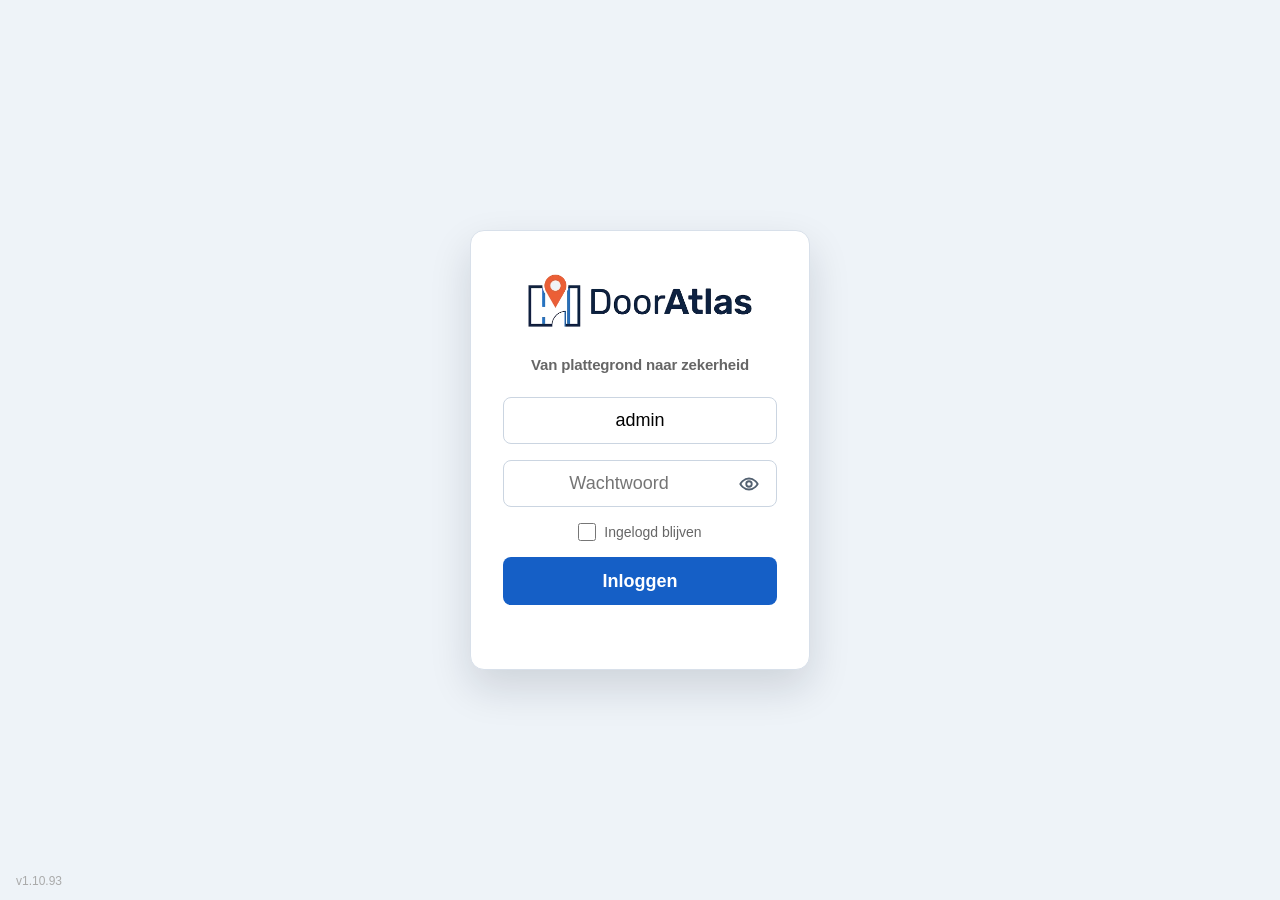
<file: index.html>
<!DOCTYPE html>
<html lang="nl">
<head>
  <meta charset="UTF-8">
  <meta name="viewport" content="width=device-width, initial-scale=1.0, user-scalable=no, viewport-fit=cover">
  <meta name="format-detection" content="telephone=no">
  <meta http-equiv="Content-Security-Policy" content="default-src 'self'; script-src 'self' https://cdn.jsdelivr.net https://unpkg.com https://cdnjs.cloudflare.com; style-src 'self' 'unsafe-inline' https://cdnjs.cloudflare.com; img-src 'self' data: blob: http://127.0.0.1:8000 https://api.datasidekick.nl https://*.jotform.com; connect-src 'self' http://127.0.0.1:8000 https://api.datasidekick.nl https://api.emailjs.com https://api.ipify.org https://ipapi.co; worker-src 'self' blob:; child-src 'self' blob:; frame-src 'self'; media-src 'self' blob:; font-src 'self' data:; manifest-src 'self'; form-action 'self'; base-uri 'self'; object-src 'none'">
  <title>DoorAtlas</title>
  <link rel="manifest" href="manifest.json">
    <link rel="icon" href="dooratlas-icon.svg?v=1.10.93" type="image/svg+xml">
    <link rel="stylesheet" href="app.css?v=1.10.93">
</head>
<body>

  <!-- Splash screen (shown until JS determines login state) -->
  <div id="splash-screen" class="app-splash-screen" role="status" aria-label="DoorAtlas wordt geladen">
      <div class="app-splash-mark"><img src="dooratlas-icon.svg?v=1.10.93" alt=""></div>
    <strong class="app-splash-wordmark">DoorAtlas</strong>
    <span>Van plattegrond naar zekerheid</span>
  </div>

  <!-- Login screen -->
  <div class="login-screen" id="login-screen" style="display:none;">
      <div style="position:absolute; bottom:12px; left:16px; font-size:12px; color:#aaa;">v1.10.93</div>
    <div class="environment-badge environment-badge-login" id="login-environment-badge" hidden>STAGING</div>
    <div class="login-box">
  <img class="login-logo" src="dooratlas-logo-transparent-office.webp?v=1.10.93" alt="DoorAtlas">
      <p class="login-tagline">Van plattegrond naar zekerheid</p>
      <input type="text" id="login-username" placeholder="Gebruiker" autocomplete="username" autocapitalize="none" spellcheck="false">
      <div class="login-password-field">
        <input type="password" id="login-password" placeholder="Wachtwoord" autocomplete="current-password">
        <button type="button" class="login-password-toggle" id="login-password-toggle" aria-label="Wachtwoord tonen" aria-pressed="false" title="Wachtwoord tonen">
          <svg viewBox="0 0 24 24" aria-hidden="true" focusable="false">
            <path d="M2.5 12s3.5-6 9.5-6 9.5 6 9.5 6-3.5 6-9.5 6-9.5-6-9.5-6Z"></path>
            <circle cx="12" cy="12" r="3"></circle>
          </svg>
        </button>
      </div>
      <label for="login-remember" style="display:inline-flex; align-items:center; gap:8px; margin-bottom:16px; font-size:14px; color:#666; cursor:pointer;">
        <input type="checkbox" id="login-remember" style="width:18px; height:18px; flex-shrink:0; margin:0;"> <span style="line-height:1;">Ingelogd blijven</span>
      </label>
      <button id="login-btn">Inloggen</button>
      <div class="login-error" id="login-error"></div>
    </div>
  </div>

  <!-- App (hidden until logged in) -->
  <div id="app-container" style="display:none;">
    <div style="position:fixed; bottom:12px; left:16px; font-size:12px; color:#aaa; z-index:1000; pointer-events:none;">v1.10.93</div>

  <!-- Toast notification -->
  <div id="toast" style="display:none; position:fixed; top:calc(env(safe-area-inset-top) + var(--topbar-h, 52px) + 12px); left:50%; transform:translateX(-50%); padding:14px 28px; border-radius:10px; font-size:16px; font-weight:600; z-index:500; box-shadow:0 4px 16px rgba(0,0,0,0.25); cursor:pointer; max-width:90vw; text-align:center;"></div>

  <!-- Shared busy overlay for save/update operations -->
  <div id="busy-overlay" class="busy-overlay" style="display:none;" aria-live="polite"></div>

  <!-- Top bar with dropdowns -->
  <div class="topbar">
    <button type="button" class="topbar-brand" aria-label="Naar startscherm">
  <img class="topbar-logo" src="dooratlas-logo-white-office.webp?v=1.10.93" alt="DoorAtlas" width="106" height="30">
    </button>
    <span class="environment-badge environment-badge-topbar" id="topbar-environment-badge" hidden>STAGING</span>
    <button class="btn-reset app-dashboard-btn" id="btn-dashboard" style="display:none;">Dashboard</button>
    <select id="customer-select">
      <option value="">-- Kies klant --</option>
    </select>
    <select id="floorplan-select" disabled>
      <option value="">-- Kies plattegrond --</option>
    </select>
    <button type="button" class="selector-context-btn" id="desktop-context-picker-btn" aria-label="Klant en plattegrond kiezen">
      <svg class="selector-context-icon" viewBox="0 0 24 24" aria-hidden="true">
        <circle cx="11" cy="11" r="8"></circle>
        <path d="m21 21-4.3-4.3"></path>
      </svg>
      <span class="selector-context-copy">
        <span class="selector-context-customer" id="desktop-context-customer-value">Klant en plattegrond kiezen</span>
        <span class="selector-context-floorplan" id="desktop-context-floorplan-value" hidden></span>
      </span>
    </button>
    <div class="selector-pills" id="selector-pills">
      <button type="button" class="selector-pill" id="customer-picker-btn">
        <span class="selector-label">Klant</span>
        <span class="selector-value" id="customer-picker-value">Kies klant</span>
      </button>
      <button type="button" class="selector-pill" id="floorplan-picker-btn" disabled>
        <span class="selector-label">Plattegrond</span>
        <span class="selector-value" id="floorplan-picker-value">Kies plattegrond</span>
        <span class="selector-meta" id="floorplan-picker-meta" hidden></span>
      </button>
    </div>
    <button type="button" class="topbar-metadata-btn" id="btn-topbar-metadata" title="Plattegrondgegevens aanpassen" aria-label="Plattegrondgegevens aanpassen" hidden disabled>&#128295;</button>
    <span class="topbar-spacer"></span>
    <div class="sync-indicator" id="sync-indicator" title="Status sync wacht" style="display:none;">
      <span class="sync-dot"></span>
      <span id="sync-label">Sync 0</span>
    </div>
    <div class="map-mode-control" id="map-mode-control" hidden>
      <button type="button" class="map-mode-button" id="btn-map-mode" aria-haspopup="menu" aria-expanded="false" aria-controls="map-mode-menu">
        <span id="map-mode-label">Opname</span>
        <span class="map-mode-chevron" aria-hidden="true">⌄</span>
      </button>
      <div class="map-mode-menu" id="map-mode-menu" role="menu" hidden>
        <button type="button" role="menuitemradio" aria-checked="true" data-map-mode="opname">Opname</button>
        <button type="button" role="menuitemradio" aria-checked="false" data-map-mode="onderhoud">Onderhoud</button>
        <button type="button" role="menuitemradio" aria-checked="false" data-map-mode="beveiliging">Beveiligingsniveau</button>
      </div>
    </div>
    <button class="app-update-btn" id="btn-app-update" type="button" hidden>Update</button>
    <button class="btn-reset" id="btn-edit" style="display:none;">&#9998; Bewerken</button>
    <div style="position:relative;">
      <button class="btn-reset" id="btn-menu" style="padding:6px 10px; font-size:18px; line-height:1;">&#9776;</button>
      <div id="topbar-menu" style="display:none; position:absolute; right:0; top:100%; margin-top:4px; background:white; border-radius:8px; box-shadow:0 4px 16px rgba(0,0,0,0.2); min-width:160px; z-index:200; overflow:hidden;">
        <button id="btn-upload" style="display:block; width:100%; padding:14px 20px; border:none; background:white; font-size:16px; font-weight:600; color:#333; text-align:left; cursor:pointer;">Plattegrond toevoegen</button>
        <button id="btn-menu-labels" style="display:block; width:100%; padding:14px 20px; border:none; background:white; font-size:16px; font-weight:600; color:#333; text-align:left; cursor:pointer;">Labels tonen</button>
        <button id="btn-menu-marker-outline" style="display:block; width:100%; padding:14px 20px; border:none; background:white; font-size:16px; font-weight:600; color:#333; text-align:left; cursor:pointer;">Bolletjes als rand</button>
        <button id="btn-print-floorplan" style="display:block; width:100%; padding:14px 20px; border:none; background:white; font-size:16px; font-weight:600; color:#333; text-align:left; cursor:pointer;">Print plattegrond</button>
        <button id="btn-export-excel" style="display:none; width:100%; padding:14px 20px; border:none; background:white; font-size:16px; font-weight:600; color:#333; text-align:left; cursor:pointer;">Export Excel</button>
        <button id="btn-edit-fp-metadata" style="display:none; width:100%; padding:14px 20px; border:none; background:white; font-size:16px; font-weight:600; color:#1a73e8; text-align:left; cursor:pointer;">Gegevens bewerken</button>
        <button id="btn-edit-image" style="display:none; width:100%; padding:14px 20px; border:none; background:white; font-size:16px; font-weight:600; color:#1a73e8; text-align:left; cursor:pointer;">Plattegrond bewerken</button>
        <button id="btn-delete-fp" style="display:none; width:100%; padding:14px 20px; border:none; background:white; font-size:16px; font-weight:600; color:#d93025; text-align:left; cursor:pointer;">Plattegrond verwijderen</button>
        <div style="border-top:1px solid #eee;"></div>
        <button id="btn-mobile-devices" style="display:block; width:100%; padding:14px 20px; border:none; background:white; font-size:16px; font-weight:600; color:#333; text-align:left; cursor:pointer;">Tablets beheren</button>
        <button id="btn-report-problem" style="display:block; width:100%; padding:14px 20px; border:none; background:white; font-size:16px; font-weight:600; color:#333; text-align:left; cursor:pointer;">Probleem melden</button>
        <button id="btn-logout" style="display:block; width:100%; padding:14px 20px; border:none; background:white; font-size:16px; font-weight:600; color:#d93025; text-align:left; cursor:pointer;">Uitloggen</button>
      </div>
    </div>
  </div>

  <!-- Admin dashboard -->
  <section id="admin-dashboard" class="admin-dashboard" style="display:none;" aria-label="Beheerdashboard">
    <div class="admin-dashboard-header">
      <div>
        <div class="admin-dashboard-kicker">DoorAtlas beheer</div>
        <h2>Plattegronden en deuren</h2>
        <div class="admin-dashboard-meta" id="admin-dashboard-freshness">Nog niet bijgewerkt</div>
      </div>
      <div class="admin-dashboard-actions">
        <section class="admin-online-panel" id="admin-online-panel" role="button" tabindex="0" aria-label="Online gebruikers bekijken">
          <div class="admin-online-title">Online nu</div>
          <div class="admin-online-rule"></div>
          <div class="admin-online-row"><span>admin</span><strong id="admin-online-admin">—</strong></div>
          <div class="admin-online-row"><span>monteur</span><strong id="admin-online-monteur">—</strong></div>
          <div class="admin-online-row"><span>viewer</span><strong id="admin-online-viewer">—</strong></div>
        </section>
        <button type="button" id="admin-dashboard-refresh" class="admin-dashboard-secondary">Vernieuwen</button>
      </div>
    </div>

    <div id="admin-conflict-notice" class="admin-conflict-notice" role="status" aria-live="polite" hidden>
      <div>
        <strong>Tabletwijzigingen wachten op kantoor</strong>
        <span id="admin-conflict-notice-text"></span>
      </div>
      <button type="button" id="admin-conflict-open" class="admin-dashboard-secondary">Conflicten bekijken</button>
    </div>

    <nav class="admin-dashboard-tabs" aria-label="Dashboard onderdelen">
      <button type="button" class="admin-dashboard-tab active" id="admin-tab-overview" data-admin-tab="overview" aria-selected="true">Overzicht</button>
      <button type="button" class="admin-dashboard-tab" id="admin-tab-conflicts" data-admin-tab="conflicts" aria-selected="false">Conflicten <span id="admin-conflict-count" class="admin-conflict-count" hidden>0</span></button>
      <button type="button" class="admin-dashboard-tab" id="admin-tab-door-search" data-admin-tab="door-search" aria-selected="false">Deur zoeken</button>
      <button type="button" class="admin-dashboard-tab" id="admin-tab-floorplans" data-admin-tab="floorplans" aria-selected="false">Plattegronden</button>
      <button type="button" class="admin-dashboard-tab" id="admin-tab-details" data-admin-tab="details" aria-selected="false">Details</button>
    </nav>

    <div class="admin-dashboard-tabshell">
      <section class="admin-tab-panel active" id="admin-tabpanel-overview" data-admin-panel="overview">
        <div class="admin-kpi-grid" id="admin-kpi-grid">
          <button type="button" class="admin-kpi" data-admin-kpi="customers" aria-pressed="false"><span>Klanten</span><strong id="admin-kpi-customers">0</strong></button>
          <button type="button" class="admin-kpi" data-admin-kpi="floorplans" aria-pressed="false"><span>Plattegronden</span><strong id="admin-kpi-floorplans">0</strong></button>
          <button type="button" class="admin-kpi" data-admin-kpi="doors" aria-pressed="false"><span>Deuren</span><strong id="admin-kpi-doors">0</strong></button>
          <button type="button" class="admin-kpi" data-admin-kpi="open" aria-pressed="false"><span>Openstaand</span><strong id="admin-kpi-open">0</strong></button>
          <button type="button" class="admin-kpi" data-admin-kpi="done" aria-pressed="false"><span>Afgerond</span><strong id="admin-kpi-done">0</strong></button>
          <button type="button" class="admin-kpi attention" data-admin-kpi="attention" aria-pressed="true"><span>Aandacht</span><strong id="admin-kpi-attention">0</strong></button>
        </div>

        <div class="admin-overview-grid">
          <section class="admin-overview-card">
            <div class="admin-overview-card-title">
              <strong id="admin-overview-kpi-title">Aandacht nodig</strong>
              <span id="admin-overview-kpi-subtitle">Rode status</span>
            </div>
            <div class="admin-overview-list" id="admin-overview-attention"></div>
          </section>

          <section class="admin-overview-card">
            <div class="admin-overview-card-title">
              <strong>Meeste open deuren</strong>
              <span>Nog te doen</span>
            </div>
            <div class="admin-overview-list" id="admin-overview-open"></div>
          </section>

          <section class="admin-overview-card admin-overview-card-wide">
            <div class="admin-overview-card-title">
              <strong>Recente activiteit</strong>
              <span>Status updates</span>
            </div>
            <div class="admin-activity-list" id="admin-activity-list"></div>
          </section>
        </div>
      </section>

      <section class="admin-tab-panel" id="admin-tabpanel-door-search" data-admin-panel="door-search" hidden>
        <div class="admin-door-search admin-door-search-tab">
          <label class="admin-dashboard-label" for="admin-door-search">Deur zoeken</label>
          <input id="admin-door-search" class="admin-dashboard-input admin-dashboard-search-large" type="search" placeholder="Typ deurcode, bijvoorbeeld D01" autocomplete="off">
          <div class="admin-door-filter-grid">
            <label class="admin-door-filter-field" for="admin-door-group">
              <span>Lijstweergave</span>
              <select id="admin-door-group" class="admin-dashboard-input">
                <option value="">Deurcode A-Z</option>
                <option value="desc">Deurcode Z-A</option>
              </select>
            </label>
            <label class="admin-door-filter-field" for="admin-door-customer-filter">
              <span>Klant</span>
              <select id="admin-door-customer-filter" class="admin-dashboard-input">
                <option value="">Alle klanten</option>
              </select>
            </label>
            <label class="admin-door-filter-field" for="admin-door-floorplan-filter">
              <span>Plattegrond</span>
              <select id="admin-door-floorplan-filter" class="admin-dashboard-input" disabled>
                <option value="">Kies eerst een klant</option>
              </select>
            </label>
          </div>
          <div class="admin-door-results" id="admin-door-results"></div>
        </div>
      </section>

      <section class="admin-tab-panel" id="admin-tabpanel-conflicts" data-admin-panel="conflicts" hidden>
        <div class="admin-conflict-inbox" id="admin-conflict-inbox" aria-live="polite"></div>
      </section>

      <section class="admin-tab-panel" id="admin-tabpanel-floorplans" data-admin-panel="floorplans" hidden>
        <div class="admin-floorplans-layout">
          <aside class="admin-dashboard-sidebar">
            <label class="admin-dashboard-label" for="admin-dashboard-search">Zoeken</label>
            <input id="admin-dashboard-search" class="admin-dashboard-input" type="search" placeholder="Klant, pand of plattegrond" autocomplete="off">
            <div class="admin-dashboard-label admin-filter-heading">Klanten</div>
            <div class="admin-filter-list" id="admin-customer-filters"></div>
            <div class="admin-dashboard-label admin-filter-heading" id="admin-location-filter-heading">Locatie</div>
            <div class="admin-location-filter-control" id="admin-location-filters"></div>
          </aside>

          <main class="admin-floorplan-panel">
            <div class="admin-panel-title">
              <div>
                <strong>Plattegronden</strong>
                <span id="admin-floorplan-count">0 gevonden</span>
              </div>
              <div class="admin-bulk-actions">
                <button type="button" id="admin-bulk-toggle" class="admin-dashboard-secondary">Bulk selecteren</button>
                <button type="button" id="admin-bulk-select-visible" class="admin-dashboard-secondary" hidden>Selecteer zichtbaar</button>
                <button type="button" id="admin-bulk-clear" class="admin-dashboard-secondary" hidden>Wis selectie</button>
                <button type="button" id="admin-bulk-cancel" class="admin-dashboard-secondary" hidden>Stop bulk</button>
              </div>
            </div>
            <div class="admin-floorplan-list" id="admin-floorplan-list"></div>
          </main>
        </div>
      </section>

      <section class="admin-tab-panel" id="admin-tabpanel-details" data-admin-panel="details" hidden>
        <aside class="admin-detail-panel" id="admin-detail-panel">
          <div class="admin-detail-empty" id="admin-detail-empty">Selecteer een plattegrond of deur.</div>
          <div class="admin-detail-content" id="admin-detail-content" style="display:none;">
            <div class="admin-door-detail-card" id="admin-door-detail-card" hidden>
              <div>
                <div class="admin-door-detail-label">Geselecteerde deur</div>
                <div class="admin-door-detail-main">
                  <span class="admin-status-dot" id="admin-door-detail-dot"></span>
                  <strong id="admin-door-detail-code">-</strong>
                  <span id="admin-door-detail-status">-</span>
                </div>
                <div class="admin-door-detail-meta" id="admin-door-detail-meta"></div>
              </div>
              <button type="button" id="admin-door-detail-open" class="admin-dashboard-primary">Open deur op plattegrond</button>
            </div>
            <div class="admin-detail-workspace">
              <section class="admin-detail-preview-column">
                <div class="admin-detail-heading">
                  <div>
                    <h3 id="admin-detail-title">Plattegrond</h3>
                    <p id="admin-detail-meta"></p>
                  </div>
                  <button type="button" id="admin-detail-open" class="admin-dashboard-primary">Openen</button>
                </div>
                <div class="admin-detail-stats" id="admin-detail-stats"></div>
                <div class="admin-detail-preview" id="admin-detail-preview">
                  <span>Preview laden na selectie</span>
                </div>
              </section>
            </div>
          </div>
        </aside>
      </section>

    </div>

  </section>

  <div class="admin-sessions-overlay" id="admin-sessions-overlay" style="display:none;"></div>
  <div class="admin-sessions-popup" id="admin-sessions-popup" style="display:none;" role="dialog" aria-modal="true" aria-labelledby="admin-sessions-title">
    <div class="admin-sessions-header">
      <div>
        <h3 id="admin-sessions-title">Online sessies</h3>
        <p id="admin-sessions-summary">Actieve schermen in de laatste 10 minuten.</p>
      </div>
      <button type="button" id="admin-sessions-close" class="admin-metadata-close" aria-label="Sluiten">&times;</button>
    </div>
    <div class="admin-sessions-list" id="admin-sessions-list"></div>
  </div>

  <div class="admin-sessions-overlay" id="mobile-devices-overlay" style="display:none;"></div>
  <div class="admin-sessions-popup" id="mobile-devices-popup" style="display:none;" role="dialog" aria-modal="true" aria-labelledby="mobile-devices-title">
    <div class="admin-sessions-header">
      <div>
        <h3 id="mobile-devices-title">Tablets beheren</h3>
        <p id="mobile-devices-summary">Actieve tablets laden…</p>
      </div>
      <button type="button" id="mobile-devices-close" class="admin-metadata-close" aria-label="Sluiten">&times;</button>
    </div>
    <div class="admin-sessions-list" id="mobile-devices-list"></div>
  </div>

  <div class="admin-metadata-dialog-overlay" id="admin-metadata-dialog-overlay" hidden></div>
  <div class="admin-metadata-dialog" id="admin-metadata-dialog" hidden role="dialog" aria-modal="true" aria-labelledby="admin-metadata-dialog-title">
    <div class="admin-metadata-dialog-header">
      <div>
        <h3 id="admin-metadata-dialog-title">Gegevens aanpassen</h3>
        <p id="admin-metadata-dialog-context"></p>
      </div>
      <button type="button" id="admin-detail-cancel" class="admin-metadata-close" aria-label="Sluiten">&times;</button>
    </div>
    <div class="admin-edit-form">
      <label class="admin-dashboard-label" for="admin-detail-customer">Klant</label>
      <input id="admin-detail-customer" class="admin-dashboard-input" type="text" readonly aria-readonly="true">
      <label class="admin-dashboard-label" for="admin-detail-building">Pand / locatie naam</label>
      <input id="admin-detail-building" class="admin-dashboard-input" type="text" maxlength="100" placeholder="Bijv. Hoofdgebouw">
      <label class="admin-dashboard-label" for="admin-detail-location-street">Straat + huisnummer</label>
      <input id="admin-detail-location-street" class="admin-dashboard-input" type="text" maxlength="100">
      <label class="admin-dashboard-label" for="admin-detail-location-postal-code">Postcode</label>
      <input id="admin-detail-location-postal-code" class="admin-dashboard-input" type="text" maxlength="10">
      <label class="admin-dashboard-label" for="admin-detail-location-city">Plaats</label>
      <input id="admin-detail-location-city" class="admin-dashboard-input" type="text" maxlength="100">
      <label class="admin-dashboard-label" for="admin-detail-location-note">Locatie-notitie</label>
      <textarea id="admin-detail-location-note" class="admin-dashboard-input admin-dashboard-textarea" rows="3" maxlength="5000"></textarea>
      <label class="admin-dashboard-label" for="admin-detail-floor-label">Verdieping / naam</label>
      <input id="admin-detail-floor-label" class="admin-dashboard-input" type="text" maxlength="100" placeholder="Bijv. Begane grond">
      <label class="admin-dashboard-label" for="admin-detail-level-order">Niveau</label>
      <input id="admin-detail-level-order" class="admin-dashboard-input" type="number" min="-50" max="100" step="1">
      <label class="admin-dashboard-label" for="admin-detail-floor-notes">Plattegrond-notitie</label>
      <textarea id="admin-detail-floor-notes" class="admin-dashboard-input admin-dashboard-textarea" rows="3" maxlength="5000"></textarea>
      <div class="admin-detail-error" id="admin-detail-error"></div>
      <button type="button" id="admin-detail-save" class="admin-dashboard-primary">Gegevens opslaan</button>
      <button type="button" id="admin-detail-delete" class="admin-dashboard-danger">Plattegrond verwijderen</button>
    </div>
  </div>

  <!-- Customer/floorplan selector sheet -->
  <div id="select-sheet-overlay" class="select-sheet-overlay" style="display:none;"></div>
  <div id="select-sheet" class="select-sheet" style="display:none;" role="dialog" aria-modal="true">
    <div class="select-sheet-header">
      <div>
        <div class="select-sheet-eyebrow" id="select-sheet-eyebrow">Kiezen</div>
        <h2 id="select-sheet-title">Selecteer</h2>
      </div>
      <button type="button" id="select-sheet-close" class="select-sheet-close" aria-label="Sluiten">&times;</button>
    </div>
    <input type="search" id="select-sheet-search" class="select-sheet-search" placeholder="Zoeken..." autocomplete="off">
    <div id="select-sheet-location-filters" class="select-sheet-filters" hidden></div>
    <div id="select-sheet-list" class="select-sheet-list"></div>
  </div>

  <!-- Edit mode bar -->
  <div class="edit-bar" id="edit-bar">
    <span class="edit-label" style="flex:0 0 auto; min-width:100px;">Bewerkingsmodus</span>
    <div id="edit-shape-picker" class="edit-shape-picker" role="radiogroup" aria-label="Vorm voor nieuwe deurmarker">
      <button type="button" id="edit-shape-circle" class="btn-edit-shape active" aria-pressed="true" title="Cirkel plaatsen">
        <svg viewBox="0 0 24 24" aria-hidden="true"><circle cx="12" cy="12" r="7"></circle></svg><span>Cirkel</span>
      </button>
      <button type="button" id="edit-shape-rectangle" class="btn-edit-shape" aria-pressed="false" title="Rechthoek plaatsen">
        <svg viewBox="0 0 24 24" aria-hidden="true"><rect x="4" y="7" width="16" height="10" rx="1"></rect></svg><span>Rechthoek</span>
      </button>
      <button type="button" id="edit-shape-polygon" class="btn-edit-shape" aria-pressed="false" title="Polygoon plaatsen">
        <svg viewBox="0 0 24 24" aria-hidden="true"><polygon points="12,4 20,10 17,20 7,20 4,10"></polygon></svg><span>Polygoon</span>
      </button>
    </div>
    <div class="edit-polygon-controls" aria-label="Polygoon tekenen">
      <button type="button" id="btn-polygon-undo" class="btn-edit-toggle btn-edit-icon" hidden aria-label="Laatste punt ongedaan maken" title="Laatste punt ongedaan maken">
        <svg viewBox="0 0 24 24" aria-hidden="true"><path d="m9 7-5 5 5 5"></path><path d="M4 12h9a5 5 0 0 1 0 10h-1"></path></svg>
      </button>
      <button type="button" id="btn-polygon-cancel" class="btn-edit-toggle" hidden>Annuleren</button>
      <button type="button" id="btn-polygon-vertices-done" class="btn-edit-toggle" hidden>Punten klaar</button>
    </div>
    <div id="edit-shape-placement-controls" class="edit-shape-placement-controls" hidden aria-label="Nieuwe vorm aanpassen">
      <span id="edit-shape-placement-label" class="edit-shape-placement-label">Rechthoek aanpassen</span>
      <label id="edit-shape-placement-reuse-row" class="edit-shape-placement-reuse"><input id="edit-shape-placement-reuse" type="checkbox"> <span id="edit-shape-placement-reuse-label">Afmetingen behouden</span></label>
      <button type="button" id="btn-placement-undo" class="btn-edit-toggle btn-edit-icon" aria-label="Vormwijziging ongedaan maken" title="Vormwijziging ongedaan maken">
        <svg viewBox="0 0 24 24" aria-hidden="true"><path d="m9 7-5 5 5 5"></path><path d="M4 12h9a5 5 0 0 1 0 10h-1"></path></svg>
      </button>
    </div>
    <div id="edit-placement-actions" class="edit-placement-actions" hidden>
      <button type="button" id="btn-placement-cancel" class="btn-edit-cancel">Annuleren</button>
      <button type="button" id="btn-placement-approve" class="btn-edit-save">Akkoord</button>
    </div>
    <div id="edit-size-controls" style="display:flex; align-items:center; gap:8px; flex:1; justify-content:center;">
      <label for="edit-marker-size" style="font-size:13px; color:#e67700; font-weight:600; white-space:nowrap;">Grootte:</label>
      <input type="range" id="edit-marker-size" min="3" max="30" value="15" style="width:140px; height:36px;">
      <span id="edit-size-label" style="font-size:13px; color:#e67700; min-width:24px;">15</span>
    </div>
    <div style="display:flex; align-items:center; gap:6px; flex:0 0 auto;">
      <button id="btn-auto-number" class="btn-edit-toggle">Auto #</button>
    </div>
    <div id="edit-mode-actions" style="flex:0 0 auto;">
      <button class="btn-edit-cancel" id="btn-edit-cancel">Annuleren</button>
      <button class="btn-edit-save" id="btn-edit-save">Opslaan</button>
    </div>
    <div id="auto-number-row" style="display:none; width:100%; align-items:center; gap:8px; flex-wrap:wrap; padding-top:4px; border-top:1px solid #f0c070;">
      <label for="auto-prefix-input" style="font-size:13px; color:#e67700; font-weight:600; white-space:nowrap;">Prefix:</label>
      <input type="text" id="auto-prefix-input" placeholder="bijv. D1BA" maxlength="20" autocomplete="off" style="width:110px; padding:6px 10px; border:1px solid #e67700; border-radius:6px; font-size:14px; font-weight:600;">
      <select id="auto-padding-select" style="padding:6px 8px; border:1px solid #e67700; border-radius:6px; font-size:14px; color:#e67700; font-weight:600; background:white;">
        <option value="2">01</option>
        <option value="3" selected>001</option>
      </select>
      <span id="auto-next-preview" style="font-size:14px; color:#555; font-weight:600; white-space:nowrap;">→ (voer prefix in)</span>
    </div>
  </div>

  <!-- Logout confirmation -->
  <div id="logout-overlay" style="display:none; position:fixed; top:0; left:0; right:0; bottom:0; background:rgba(0,0,0,0.4); z-index:299;"></div>
  <div id="logout-popup" style="display:none; position:fixed; top:50%; left:50%; transform:translate(-50%,-50%); background:white; padding:24px; border-radius:12px; box-shadow:0 8px 32px rgba(0,0,0,0.3); z-index:300; text-align:center; min-width:260px;">
    <p style="font-size:17px; font-weight:600; color:#333; margin-bottom:20px;">Weet je zeker dat je wilt uitloggen?</p>
    <div style="display:flex; gap:8px; justify-content:center;">
      <button id="logout-confirm" style="font-size:16px; padding:10px 24px; border:none; border-radius:8px; background:#d93025; color:white; font-weight:600; cursor:pointer;">Uitloggen</button>
      <button id="logout-cancel" style="font-size:16px; padding:10px 24px; border:none; border-radius:8px; background:#e0e0e0; color:#333; font-weight:600; cursor:pointer;">Annuleren</button>
    </div>
  </div>

  <!-- App update confirmation -->
  <div id="app-update-overlay" style="display:none; position:fixed; top:0; left:0; right:0; bottom:0; background:rgba(0,0,0,0.4); z-index:299;"></div>
  <div id="app-update-popup" style="display:none; position:fixed; top:50%; left:50%; transform:translate(-50%,-50%); background:white; padding:24px; border-radius:12px; box-shadow:0 8px 32px rgba(0,0,0,0.3); z-index:300; text-align:center; width:min(340px, calc(100vw - 32px));">
    <h3 style="font-size:18px; color:#1f2933; margin-bottom:8px;">Nieuwe versie beschikbaar</h3>
    <p id="app-update-message" style="font-size:15px; color:#555; line-height:1.45; margin-bottom:18px;">Bijwerken duurt een paar seconden.</p>
    <div style="display:flex; gap:8px; justify-content:center;">
      <button id="app-update-later" style="font-size:16px; padding:10px 22px; border:none; border-radius:8px; background:#e0e0e0; color:#333; font-weight:600; cursor:pointer;">Later</button>
      <button id="app-update-confirm" style="font-size:16px; padding:10px 22px; border:none; border-radius:8px; background:#1a73e8; color:white; font-weight:600; cursor:pointer;">Bijwerken</button>
    </div>
  </div>

  <!-- Problem report -->
  <div id="report-problem-overlay" class="report-problem-overlay" style="display:none;"></div>
  <div id="report-problem-popup" class="report-problem-popup" style="display:none;" role="dialog" aria-modal="true" aria-labelledby="report-problem-title">
    <h3 id="report-problem-title">Probleem melden</h3>
    <label class="report-problem-field">
      <span>Categorie</span>
      <select id="report-problem-category">
        <option value="Anders">Anders</option>
        <option value="Plattegrond klopt niet">Plattegrond klopt niet</option>
        <option value="Deur/code klopt niet">Deur/code klopt niet</option>
        <option value="Opname probleem">Opname probleem</option>
        <option value="Onderhoud probleem">Onderhoud probleem</option>
        <option value="App werkt traag/vast">App werkt traag/vast</option>
      </select>
    </label>
    <label class="report-problem-field">
      <span>Wat gaat er mis?</span>
      <textarea id="report-problem-text" maxlength="700" rows="5" placeholder="Beschrijf kort wat er misgaat..."></textarea>
    </label>
    <p class="report-problem-privacy">Deze tekst is leesbaar voor technisch beheer. Vermeld geen namen, klantgegevens, wachtwoorden of sleutels.</p>
    <div id="report-problem-error" class="report-problem-error"></div>
    <div class="report-problem-actions">
      <button id="report-problem-cancel" type="button" class="report-problem-secondary">Annuleren</button>
      <button id="report-problem-submit" type="button" class="report-problem-primary" disabled>Versturen</button>
    </div>
  </div>

  <!-- Excel export -->
  <div id="export-excel-overlay" class="export-excel-overlay" style="display:none;"></div>
  <div id="export-excel-popup" class="export-excel-popup" style="display:none;" role="dialog" aria-modal="true" aria-labelledby="export-excel-title">
    <div class="export-excel-header">
      <div>
        <div class="export-excel-kicker">Excel export</div>
        <h3 id="export-excel-title">Deurcodes exporteren</h3>
        <p id="export-excel-context">Kies eerst een plattegrond.</p>
      </div>
      <button id="export-excel-close" type="button" class="export-excel-close" aria-label="Export sluiten">&times;</button>
    </div>
    <div class="export-excel-actions">
      <button id="export-excel-current" type="button" class="export-excel-primary">Huidige plattegrond</button>
      <button id="export-excel-select" type="button" class="export-excel-secondary">Plattegronden selecteren</button>
    </div>
    <div id="export-excel-selection" class="export-excel-selection" hidden>
      <div class="export-excel-selection-title">Plattegronden van deze klant</div>
      <div id="export-excel-list" class="export-excel-list"></div>
      <button id="export-excel-confirm" type="button" class="export-excel-primary">Geselecteerde exporteren</button>
    </div>
    <div id="export-excel-error" class="export-excel-error"></div>
  </div>

  <!-- Cancel edit confirmation -->
  <div id="cancel-edit-overlay" style="display:none; position:fixed; top:0; left:0; right:0; bottom:0; background:rgba(0,0,0,0.4); z-index:299;"></div>
  <div id="cancel-edit-popup" style="display:none; position:fixed; top:50%; left:50%; transform:translate(-50%,-50%); background:white; padding:24px; border-radius:12px; box-shadow:0 8px 32px rgba(0,0,0,0.3); z-index:300; text-align:center; min-width:260px;">
    <p style="font-size:17px; font-weight:600; color:#333; margin-bottom:20px;">Wijzigingen annuleren? Alles wordt teruggedraaid.</p>
    <div style="display:flex; gap:8px; justify-content:center;">
      <button id="cancel-edit-confirm" style="font-size:16px; padding:10px 24px; border:none; border-radius:8px; background:#d93025; color:white; font-weight:600; cursor:pointer;">Ja, annuleren</button>
      <button id="cancel-edit-back" style="font-size:16px; padding:10px 24px; border:none; border-radius:8px; background:#e0e0e0; color:#333; font-weight:600; cursor:pointer;">Terug</button>
    </div>
  </div>

  <!-- Edit popup + overlay -->
  <div class="edit-overlay" id="edit-overlay"></div>
  <div class="edit-popup" id="edit-popup">
    <h3 id="edit-popup-title">Nieuwe deur</h3>
    <div id="edit-popup-input-row" style="display:flex; gap:8px; margin-bottom:16px;">
      <input type="text" id="edit-popup-input" placeholder="Deurcode" maxlength="20" autocomplete="off" style="flex:1; margin-bottom:0;">
      <button id="btn-scan-qr" style="padding:8px 14px; border:none; border-radius:8px; background:#1a73e8; color:white; font-size:16px; font-weight:600; cursor:pointer; white-space:nowrap;">&#128247; Scan</button>
    </div>
    <div id="edit-popup-custom"></div>
    <div id="edit-popup-error" style="color:#d93025; font-size:14px; font-weight:600; margin-bottom:12px; min-height:20px;"></div>
    <div class="popup-buttons" id="edit-popup-buttons"></div>
  </div>

  <!-- QR Scanner overlay -->
  <div id="qr-overlay" style="display:none; position:fixed; top:0; left:0; right:0; bottom:0; background:rgba(0,0,0,0.85); z-index:400; flex-direction:column; align-items:center; justify-content:center;">
    <div style="position:relative; width:min(80vw, 400px); max-width:400px;">
      <div id="qr-reader" style="width:100%; border-radius:12px; overflow:hidden;"></div>
      <p id="qr-status" style="color:white; font-size:15px; margin-top:12px; text-align:center;">Richt de camera op een QR code</p>
      <button id="btn-qr-close" style="margin-top:16px; width:100%; padding:14px; border:none; border-radius:8px; background:white; color:#333; font-size:16px; font-weight:600; cursor:pointer;">Sluiten</button>
    </div>
  </div>

  <!-- Info panel — always visible when floorplan is loaded -->
  <div class="info-panel" id="info-panel" style="display:none;">
    <div class="info-panel-main">
      <div class="info-panel-door">
        <span class="door-name" id="door-name">—</span>
        <span class="door-status" id="door-status"></span>
      </div>
      <div class="door-detail-meta" id="door-detail-meta" hidden></div>
      <div class="location-address-bar" id="location-address-bar" hidden>
        <span class="location-address-name" id="location-address-name"></span>
        <span class="location-address-text" id="location-address-text"></span>
        <span class="location-address-note" id="location-address-note"></span>
      </div>
    </div>
    <div class="info-panel-count" id="status-count"></div>
    <div class="info-panel-actions">
      <button type="button" class="btn btn-map-reset" id="btn-reset" style="display:none;">Reset zoom</button>
      <div class="jotform-actions" id="jotform-actions">
        <button class="btn btn-jotform disabled" id="btn-jotform-inspection" data-jotform-type="inspection">Opname</button>
        <button class="btn btn-jotform disabled" id="btn-jotform-maintenance" data-jotform-type="maintenance">Onderhoud</button>
      </div>
    </div>
  </div>

  <!-- SVG display area -->
  <div class="loading loading--empty" id="loading"></div>
  <div class="svg-container" id="svg-container" style="display:none;"></div>

  <!-- Side panel collapse/expand button -->
  <button class="btn-panel-toggle" id="btn-panel-toggle" type="button" style="display:none;" aria-label="Deurenpaneel uitklappen" title="Deurenpaneel uitklappen">&#8249;</button>

  <!-- Door list and read-only inspection overview -->
  <aside class="side-panel" id="side-panel" aria-label="Deuren en inspectiegegevens">
    <section class="side-panel-list-view" id="side-panel-list-view">
      <header class="side-panel-header">
        <span class="side-panel-kicker">Huidige plattegrond</span>
        <h2 id="side-panel-header">Deuren</h2>
      </header>
      <div class="side-panel-list" id="side-panel-list"></div>
      <table class="side-panel-security-summary" id="side-panel-security-summary" hidden>
        <caption>Overzicht beveiligingsniveau</caption>
        <tbody>
          <tr><th scope="row">Totaal aantal deuren</th><td id="security-total-count">0</td></tr>
          <tr><th scope="row">Hoog beveiligingsniveau</th><td id="security-high-count">0</td></tr>
          <tr><th scope="row">Normaal beveiligingsniveau</th><td id="security-normal-count">0</td></tr>
          <tr><th scope="row">Laag beveiligingsniveau</th><td id="security-low-count">0</td></tr>
        </tbody>
      </table>
    </section>

    <section class="door-inspector" id="door-inspector" hidden>
      <header class="door-inspector-header">
        <div class="door-inspector-toolbar">
          <button type="button" class="door-inspector-back" id="door-inspector-back">
            <span aria-hidden="true">&#8592;</span>
            <span>Alle deuren</span>
          </button>
        </div>
        <div class="door-inspector-title-row">
          <div class="door-inspector-title">
            <h2 id="door-inspector-code">Deur</h2>
            <p id="door-inspector-name" hidden></p>
          </div>
          <span class="door-inspector-status" id="door-inspector-status" data-state="open">Open</span>
        </div>
        <p class="door-inspector-meta" id="door-inspector-meta"></p>
        <p class="door-inspector-latest" id="door-inspector-latest">Nog geen inspectie</p>
      </header>

      <div class="door-inspector-tabs" role="tablist" aria-label="Inspectieoverzicht">
        <button type="button" class="active" role="tab" aria-selected="true" data-inspector-tab="inspection">Opname</button>
        <button type="button" role="tab" aria-selected="false" tabindex="-1" data-inspector-tab="maintenance">Onderhoud</button>
      </div>
      <div class="door-inspector-controls">
        <div class="door-inspector-actions" aria-label="Inspectie toevoegen of bewerken">
          <button type="button" data-inspector-new="inspection">+ Opname</button>
          <button type="button" data-inspector-new="maintenance" hidden>+ Onderhoud</button>
        </div>
        <details class="door-inspector-history" id="door-inspector-history" hidden>
          <summary title="Versiehistorie bekijken">
            <span aria-hidden="true">&#128337;</span>
            <span id="door-inspector-history-count">0 versies</span>
          </summary>
          <div class="door-inspector-history-list" id="door-inspector-history-list"></div>
        </details>
      </div>
      <div class="door-inspector-body" id="door-inspector-body" role="tabpanel"></div>
    </section>
  </aside>

  <!-- Upload floorplan popup -->
  <div id="upload-overlay" style="display:none; position:fixed; top:0; left:0; right:0; bottom:0; background:rgba(0,0,0,0.4); z-index:299;"></div>
  <div id="upload-popup" style="display:none; position:fixed; top:50%; left:50%; transform:translate(-50%,-50%); background:white; padding:24px; border-radius:12px; box-shadow:0 8px 32px rgba(0,0,0,0.3); z-index:300; min-width:300px; max-width:90vw; max-height:85vh; overflow-y:auto;">
    <!-- Upload metadata wizard starts with database context, then one file picker. -->
    <div id="upload-step-choose" style="display:none;">
      <input type="file" id="upload-file-input" accept=".pdf,application/pdf,.svg,image/svg+xml,image/*" multiple style="display:none;">
    </div>
    <!-- Single image/SVG preview -->
    <div id="upload-step-preview" class="upload-single-step" style="display:none;">
      <div class="upload-wizard-header">
        <div class="upload-pdf-kicker">Plattegrond toevoegen</div>
        <h3>Voorbeeld controleren</h3>
        <p id="upload-preview-context" class="upload-wizard-context"></p>
      </div>
      <button type="button" id="upload-single-preview-button" class="upload-single-preview" aria-label="Plattegrond vergroot bekijken">
        <img id="upload-preview-img" alt="Voorbeeld van gekozen plattegrond">
      </button>
      <div class="upload-wizard-footer">
        <button id="btn-upload-retake" type="button" class="upload-nav-button upload-nav-back" aria-label="Terug naar bestand kiezen"><span aria-hidden="true">&#8592;</span><span>Terug</span></button>
        <button id="btn-upload-accept" type="button" class="upload-nav-button upload-nav-next"><span>Verdieping invullen</span><span aria-hidden="true">&#8594;</span></button>
      </div>
    </div>
    <!-- Step 2b: Multi-page PDF import -->
    <div id="upload-step-pdf" class="upload-pdf-flow" style="display:none;">
      <div class="upload-pdf-header">
        <div>
          <div class="upload-pdf-kicker">Plattegrond toevoegen</div>
          <h3 id="upload-pdf-title">Bestanden en pagina's kiezen</h3>
          <p id="upload-pdf-summary">Bestanden laden...</p>
        </div>
        <button id="btn-upload-pdf-close" type="button" class="upload-pdf-close" aria-label="PDF upload sluiten">&times;</button>
      </div>

      <div id="upload-pdf-processing" class="upload-pdf-processing">
        <div class="upload-pdf-spinner"></div>
        <p>PDF wordt verwerkt...</p>
      </div>

      <div id="upload-pdf-overview" class="upload-pdf-panel" style="display:none;">
        <div class="upload-pdf-toolbar">
          <div class="upload-pdf-count" id="upload-pdf-count">0 geselecteerd</div>
          <div class="upload-pdf-toolbar-actions">
            <button id="btn-upload-add-files" type="button" class="upload-pdf-secondary">Bestanden toevoegen</button>
            <button id="btn-upload-pdf-select-all" type="button" class="upload-pdf-secondary">Alles selecteren</button>
            <button id="btn-upload-pdf-select-none" type="button" class="upload-pdf-secondary">Niets selecteren</button>
          </div>
        </div>
        <div id="upload-pdf-source-list" class="upload-source-list upload-source-list-wide"></div>
        <div id="upload-pdf-pages" class="upload-pdf-grid"></div>
        <div class="upload-pdf-footer">
          <button id="btn-upload-pdf-retake" type="button" class="upload-nav-button upload-nav-back"><span aria-hidden="true">&#8592;</span><span>Terug</span></button>
          <button id="btn-upload-pdf-next" type="button" class="upload-nav-button upload-nav-next"><span>Verdiepingen invullen</span><span aria-hidden="true">&#8594;</span></button>
        </div>
      </div>

      <div id="upload-pdf-editor" class="upload-pdf-editor" style="display:none;">
        <div class="upload-pdf-editor-bar">
          <button id="btn-upload-pdf-editor-back" type="button" class="upload-pdf-secondary">Terug</button>
          <strong id="upload-pdf-editor-title">Pagina bewerken</strong>
          <div class="upload-pdf-editor-actions">
            <button id="btn-upload-pdf-zoom-out" type="button" class="upload-pdf-secondary" aria-label="Uitzoomen">-</button>
            <button id="btn-upload-pdf-zoom-fit" type="button" class="upload-pdf-secondary">Passend</button>
            <button id="btn-upload-pdf-zoom-in" type="button" class="upload-pdf-secondary" aria-label="Inzoomen">+</button>
            <button id="btn-upload-pdf-rotate-left" type="button" class="upload-pdf-secondary">90 links</button>
            <button id="btn-upload-pdf-rotate-right" type="button" class="upload-pdf-secondary">90 rechts</button>
          </div>
        </div>
        <div class="upload-pdf-crop-wrap">
          <div id="upload-pdf-editor-loading" class="upload-pdf-editor-loading">
            <div class="upload-pdf-spinner"></div>
            <span>Pagina laden...</span>
          </div>
          <div class="upload-pdf-crop-stage img-editor-canvas-wrap">
            <img id="upload-pdf-editor-img" alt="PDF pagina uitsnijden">
          </div>
        </div>
        <div class="upload-pdf-footer">
          <button id="btn-upload-pdf-editor-cancel" type="button" class="upload-btn upload-btn-grey">Bewerking sluiten</button>
          <button id="btn-upload-pdf-editor-save" type="button" class="upload-btn upload-btn-green">Opslaan</button>
        </div>
      </div>

      <div id="upload-pdf-form" class="upload-pdf-form" style="display:none;">
        <div id="upload-pdf-context" class="upload-pdf-form-top"></div>
        <div id="upload-pdf-names-list" class="upload-pdf-names-list"></div>
        <div id="upload-pdf-progress" class="upload-pdf-progress" style="display:none;">
          <div class="upload-pdf-progress-track">
            <div id="upload-pdf-progress-bar" class="upload-pdf-progress-bar"></div>
          </div>
          <div id="upload-pdf-progress-text" class="upload-pdf-progress-text">Upload voorbereiden...</div>
        </div>
        <div id="upload-pdf-error" class="upload-pdf-error"></div>
        <div class="upload-pdf-footer">
          <button id="btn-upload-pdf-form-back" type="button" class="upload-btn upload-btn-grey">Terug naar pagina's</button>
          <button id="btn-upload-pdf-save" type="button" class="upload-btn upload-btn-green">Voltooien</button>
        </div>
      </div>
    </div>
    <!-- Customer, location and file wizard -->
    <div id="upload-step-form" class="upload-metadata-wizard" style="display:none;">
      <div class="upload-wizard-header">
        <div class="upload-wizard-heading-row">
          <div class="upload-pdf-kicker">Plattegrond toevoegen</div>
          <button id="btn-bulk-upload" type="button" class="upload-bulk-entry">Bulk toevoegen</button>
        </div>
        <h3 id="upload-wizard-title">Kies een klant</h3>
        <div class="upload-wizard-progress" aria-label="Voortgang uploadwizard">
          <span data-upload-progress="customer" class="is-active">1<span>Klant</span></span>
          <i></i>
          <span data-upload-progress="location">2<span>Locatie</span></span>
          <i></i>
          <span data-upload-progress="file">3<span>Bestand</span></span>
        </div>
      </div>
      <section id="upload-wizard-customer" class="upload-wizard-panel">
        <div id="upload-customer-selection-controls" class="upload-wizard-selection-controls">
          <label class="upload-wizard-section-title" for="btn-upload-customer-options">Klant</label>
          <div class="upload-combobox">
            <button type="button" id="btn-upload-customer-options" class="upload-combobox-trigger" aria-haspopup="listbox" aria-expanded="false" aria-controls="upload-customer-dropdown">
              <span id="upload-customer-label">Kies een klant</span><span class="upload-combobox-chevron" aria-hidden="true">&#8964;</span>
            </button>
            <div id="upload-customer-dropdown" class="upload-combobox-dropdown" hidden>
              <input type="search" id="upload-customer-search" placeholder="Klant zoeken" class="upload-input upload-combobox-search" role="combobox" aria-autocomplete="list" aria-expanded="false" aria-controls="upload-customer-options" autocomplete="off">
              <div id="upload-customer-options" class="upload-combobox-options" role="listbox"></div>
            </div>
            <select id="upload-customer-select" hidden tabindex="-1" aria-hidden="true"></select>
          </div>
          <button type="button" id="btn-upload-new-customer" class="upload-create-button">Nieuwe klant</button>
        </div>
        <button type="button" id="btn-upload-recent-customer" class="upload-recent-customer" hidden>Zelfde klant</button>
        <div id="upload-new-customer-wrapper" style="display:none;">
          <input type="text" id="upload-new-customer" maxlength="100" placeholder="Klantnaam" class="upload-input">
          <input type="text" id="upload-new-customer-short-name" maxlength="20" placeholder="Korte naam (optioneel)" class="upload-input">
          <textarea id="upload-new-customer-notes" maxlength="5000" rows="2" placeholder="Notitie (optioneel)" class="upload-input"></textarea>
        </div>
      </section>
      <section id="upload-wizard-location" class="upload-wizard-panel" style="display:none;">
        <div id="upload-location-selection-controls" class="upload-wizard-selection-controls">
          <label class="upload-wizard-section-title" for="btn-upload-location-options">Pand / locatie</label>
          <div class="upload-combobox">
            <button type="button" id="btn-upload-location-options" class="upload-combobox-trigger" aria-haspopup="listbox" aria-expanded="false" aria-controls="upload-location-dropdown" disabled>
              <span id="upload-location-label">Kies een locatie</span><span class="upload-combobox-chevron" aria-hidden="true">&#8964;</span>
            </button>
            <div id="upload-location-dropdown" class="upload-combobox-dropdown" hidden>
              <input type="search" id="upload-location-search" placeholder="Locatie zoeken" class="upload-input upload-combobox-search" role="combobox" aria-autocomplete="list" aria-expanded="false" aria-controls="upload-location-options" autocomplete="off" disabled>
              <div id="upload-location-options" class="upload-combobox-options" role="listbox"></div>
            </div>
            <select id="upload-location-select" hidden tabindex="-1" aria-hidden="true" disabled></select>
          </div>
          <button type="button" id="btn-upload-new-location" class="upload-create-button" disabled>Nieuwe locatie</button>
        </div>
        <div id="upload-new-location-wrapper" style="display:none;">
          <input type="text" id="upload-location-name" maxlength="100" placeholder="Bijv. Hoofdgebouw" class="upload-input">
          <input type="text" id="upload-location-street" maxlength="100" placeholder="Straat + huisnummer (optioneel)" class="upload-input">
          <div class="upload-field-grid">
            <input type="text" id="upload-location-postal-code" maxlength="10" placeholder="Postcode" class="upload-input">
            <input type="text" id="upload-location-city" maxlength="100" placeholder="Plaats" class="upload-input">
          </div>
          <textarea id="upload-location-notes" maxlength="5000" rows="2" placeholder="Locatie-notitie (optioneel)" class="upload-input"></textarea>
        </div>
      </section>
      <section id="upload-wizard-file" class="upload-wizard-panel upload-wizard-file-panel" style="display:none;">
        <div class="upload-file-icon" aria-hidden="true">&#8593;</div>
        <div class="upload-wizard-section-title">Bestanden kiezen</div>
        <p>Sleep een of meer bestanden in dit venster of kies ze via Verkenner.</p>
        <div id="upload-source-list" class="upload-source-list"></div>
        <div id="upload-selected-file" class="upload-selected-file">Nog geen bestanden gekozen</div>
        <button id="btn-upload-file" type="button" class="upload-btn upload-btn-blue">Plattegronden uploaden</button>
      </section>
      <div id="upload-error" class="upload-form-error"></div>
      <div id="upload-wizard-footer" class="upload-wizard-footer">
        <button id="btn-upload-wizard-back" type="button" class="upload-nav-button upload-nav-back upload-wizard-standard-action" style="visibility:hidden;"><span aria-hidden="true">&#8592;</span><span>Terug</span></button>
        <button id="btn-upload-cancel-3" type="button" class="upload-cancel-button upload-wizard-standard-action">Annuleren</button>
        <button id="btn-back-to-select" type="button" class="upload-nav-button upload-nav-back upload-wizard-create-action" style="display:none;"><span aria-hidden="true">&#8592;</span><span>Terug naar klanten</span></button>
        <button id="btn-upload-cancel-location" type="button" class="upload-nav-button upload-nav-back upload-wizard-create-action" style="display:none;"><span aria-hidden="true">&#8592;</span><span>Terug naar locaties</span></button>
        <button id="btn-upload-wizard-next" type="button" class="upload-nav-button upload-nav-next upload-wizard-standard-action"><span>Volgende</span><span aria-hidden="true">&#8594;</span></button>
        <button id="btn-upload-create-customer" type="button" class="upload-nav-button upload-nav-next upload-wizard-create-action" style="display:none;"><span>Klant toevoegen</span><span aria-hidden="true">&#8594;</span></button>
        <button id="btn-upload-create-location" type="button" class="upload-nav-button upload-nav-next upload-wizard-create-action" style="display:none;"><span>Locatie toevoegen</span><span aria-hidden="true">&#8594;</span></button>
      </div>
      <button id="btn-upload-cancel-1" type="button" style="display:none;">Annuleren</button>
    </div>
    <!-- Metadata for one image or SVG -->
    <div id="upload-step-metadata" class="upload-single-step" style="display:none;">
      <div class="upload-wizard-header">
        <div class="upload-pdf-kicker">Plattegrond toevoegen</div>
        <h3>Verdieping invullen</h3>
        <p id="upload-metadata-context" class="upload-wizard-context"></p>
      </div>
      <div class="upload-single-metadata-layout">
        <button type="button" id="upload-metadata-preview-button" class="upload-metadata-preview" aria-label="Plattegrond vergroot bekijken">
          <img id="upload-metadata-preview-img" alt="Voorbeeld van gekozen plattegrond">
        </button>
        <div class="upload-single-metadata-fields">
          <label class="upload-compact-label" for="upload-floorplan-name">Verdieping / naam</label>
          <input type="text" id="upload-floorplan-name" maxlength="100" placeholder="Bijv. Begane grond" class="upload-input">
          <label class="upload-compact-label" for="upload-level-order">Niveau</label>
          <input type="number" id="upload-level-order" min="-50" max="100" step="1" placeholder="Bijv. 0" class="upload-input">
          <label class="upload-compact-label" for="upload-floor-notes">Plattegrond-notitie</label>
          <textarea id="upload-floor-notes" maxlength="5000" rows="3" placeholder="Optioneel" class="upload-input"></textarea>
        </div>
      </div>
      <div id="upload-metadata-error" class="upload-form-error"></div>
      <div class="upload-wizard-footer">
        <button id="btn-upload-metadata-back" type="button" class="upload-nav-button upload-nav-back"><span aria-hidden="true">&#8592;</span><span>Terug</span></button>
        <button id="btn-upload-save" type="button" class="upload-btn upload-btn-green">Opslaan</button>
      </div>
    </div>
    <div id="upload-drop-indicator" class="upload-drop-indicator" aria-hidden="true">
      <div><strong>Bestanden loslaten</strong><span>PDF, afbeelding of SVG</span></div>
    </div>
  </div>

  <div id="upload-cancel-overlay" class="upload-confirm-overlay" style="display:none;"></div>
  <div id="upload-cancel-popup" class="upload-confirm-popup" role="dialog" aria-modal="true" aria-labelledby="upload-cancel-title" style="display:none;">
    <h3 id="upload-cancel-title">Upload stoppen?</h3>
    <p>Ingevulde gegevens, geselecteerde bestanden en bewerkingen gaan verloren.</p>
    <div class="upload-confirm-actions">
      <button id="btn-upload-cancel-stay" type="button" class="upload-btn upload-btn-grey">Verdergaan</button>
      <button id="btn-upload-cancel-confirm" type="button" class="upload-btn upload-btn-danger">Upload stoppen</button>
    </div>
  </div>

  <div id="bulk-import-shell" class="bulk-import-shell" role="dialog" aria-modal="true" aria-labelledby="bulk-import-title" hidden>
    <div class="bulk-import-window">
      <header class="bulk-import-header">
        <div>
          <div class="upload-pdf-kicker">Plattegrond toevoegen</div>
          <h2 id="bulk-import-title">Bulk toevoegen</h2>
          <p id="bulk-import-subtitle">Controleer alle voorstellen voordat de import start. Er wordt nog niets aangemaakt.</p>
        </div>
        <button id="btn-bulk-close" type="button" class="bulk-import-close" aria-label="Bulkimport sluiten">&times;</button>
      </header>

      <section id="bulk-import-source" class="bulk-import-source">
        <div id="bulk-import-resume" class="bulk-import-resume" hidden>
          <strong>Openstaande bulkimports</strong>
          <div id="bulk-import-resume-list"></div>
        </div>
        <div class="bulk-import-source-grid">
          <div class="bulk-import-source-copy">
            <span class="bulk-import-step">1</span>
            <div><strong>Kies de klant</strong><p>Alle kaarten worden binnen één geautoriseerde klant geïmporteerd.</p></div>
          </div>
          <div class="bulk-import-customer-row">
            <select id="bulk-import-customer" class="bulk-import-control" aria-label="Klant kiezen"><option value="">Kies een klant</option></select>
            <button id="btn-bulk-new-customer" type="button" class="bulk-import-secondary">Nieuwe klant</button>
          </div>
          <div id="bulk-import-new-customer" class="bulk-import-new-customer" hidden>
            <div class="bulk-import-source-copy">
              <span class="bulk-import-step" aria-hidden="true">+</span>
              <div><strong>Nieuwe klant</strong><p>Vul de klantgegevens in.</p></div>
            </div>
            <div class="bulk-import-customer-fields">
              <input id="bulk-import-customer-name" class="bulk-import-control" maxlength="100" placeholder="Klantnaam">
              <input id="bulk-import-customer-short-name" class="bulk-import-control" maxlength="20" placeholder="Korte naam (optioneel)">
              <textarea id="bulk-import-customer-notes" class="bulk-import-control" maxlength="5000" rows="2" placeholder="Notitie (optioneel)"></textarea>
            </div>
            <div class="bulk-import-customer-actions">
              <button id="btn-bulk-cancel-customer" type="button" class="bulk-import-secondary">Annuleren</button>
              <button id="btn-bulk-use-customer" type="button" class="bulk-import-primary">Klant toevoegen</button>
            </div>
          </div>
          <div class="bulk-import-source-copy">
            <span class="bulk-import-step">2</span>
            <div><strong>Kies één hoofdmap</strong><p>Directe submappen worden als gebouwen voorgesteld. Maximaal 250 PDF's.</p></div>
          </div>
          <div id="bulk-import-dropzone" class="bulk-import-dropzone" tabindex="0">
            <input id="bulk-import-folder-input" type="file" accept=".pdf,application/pdf" webkitdirectory directory multiple hidden>
            <input id="bulk-import-files-input" type="file" accept=".pdf,application/pdf" multiple hidden>
            <div class="bulk-import-folder-icon" aria-hidden="true">&#128193;</div>
            <strong>Sleep een map hierheen of kies via Verkenner</strong>
            <span>De mapstructuur wordt alleen gebruikt als de browser echte relatieve paden levert.</span>
            <div class="bulk-import-source-actions">
              <button id="btn-bulk-folder" type="button" class="bulk-import-primary">Hoofdmap kiezen</button>
              <button id="btn-bulk-files" type="button" class="bulk-import-secondary">Losse PDF's kiezen</button>
            </div>
          </div>
        </div>
        <p id="bulk-import-source-error" class="bulk-import-error" role="alert"></p>
      </section>

      <section id="bulk-import-review" class="bulk-import-review" hidden>
        <div class="bulk-import-review-toolbar">
          <div><strong id="bulk-import-review-count">0 kaarten</strong><span id="bulk-import-structure-note"></span></div>
        </div>
        <div class="bulk-import-add-target">
          <input id="bulk-import-new-target-name" class="bulk-import-control" maxlength="100" placeholder="Nieuwe locatie / gebouw">
          <button id="btn-bulk-add-target" type="button" class="bulk-import-secondary">Locatie toevoegen</button>
        </div>
        <div id="bulk-import-items" class="bulk-import-items"></div>
        <footer class="bulk-import-footer">
          <p id="bulk-import-review-error" class="bulk-import-error" role="alert"></p>
          <button id="btn-bulk-back" type="button" class="bulk-import-secondary">Terug</button>
          <button id="btn-bulk-confirm" type="button" class="bulk-import-primary">Import bevestigen</button>
        </footer>
      </section>

      <section id="bulk-import-progress" class="bulk-import-progress" hidden>
        <div class="bulk-import-progress-head">
          <div><strong id="bulk-import-progress-title">Import voorbereiden</strong><span id="bulk-import-progress-summary"></span></div>
          <div class="bulk-import-progress-track"><span id="bulk-import-progress-bar"></span></div>
        </div>
        <div id="bulk-import-progress-items" class="bulk-import-progress-items"></div>
        <footer class="bulk-import-footer">
          <p id="bulk-import-progress-error" class="bulk-import-error" role="alert"></p>
          <button id="btn-bulk-cancel" type="button" class="bulk-import-secondary">Openstaande items stoppen</button>
          <button id="btn-bulk-done" type="button" class="bulk-import-primary" hidden>Sluiten</button>
        </footer>
      </section>
    </div>
  </div>

  <div id="bulk-import-preview" class="bulk-import-preview" role="dialog" aria-modal="true" aria-label="PDF-voorbeeld" hidden>
    <div class="bulk-import-preview-window">
      <header class="bulk-import-preview-toolbar">
        <strong id="bulk-import-preview-title">Plattegrond bekijken</strong>
        <div>
          <button id="btn-bulk-preview-edit" type="button" class="bulk-import-secondary">Bewerken</button>
          <button id="btn-bulk-preview-zoom-out" type="button" class="bulk-import-secondary" aria-label="Uitzoomen">−</button>
          <button id="btn-bulk-preview-zoom-fit" type="button" class="bulk-import-secondary">Passend</button>
          <button id="btn-bulk-preview-zoom-in" type="button" class="bulk-import-secondary" aria-label="Inzoomen">+</button>
          <button id="btn-bulk-preview-close" type="button" class="bulk-import-close" aria-label="Voorbeeld sluiten">&times;</button>
        </div>
      </header>
      <div id="bulk-import-preview-stage" class="bulk-import-preview-stage"><span id="bulk-import-preview-loading">Voorbeeld laden...</span><img id="bulk-import-preview-image" alt="Voorbeeld van plattegrond"></div>
    </div>
  </div>

  <div id="bulk-import-editor-shell" class="bulk-import-preview" role="dialog" aria-modal="true" aria-label="Plattegrond bewerken" hidden>
    <div class="bulk-import-preview-window bulk-import-editor-window">
      <header class="bulk-import-preview-toolbar">
        <strong id="bulk-import-editor-title">Plattegrond bewerken</strong>
        <div>
          <button id="btn-bulk-editor-zoom-out" type="button" class="bulk-import-secondary" aria-label="Uitzoomen">−</button>
          <button id="btn-bulk-editor-zoom-fit" type="button" class="bulk-import-secondary">Passend</button>
          <button id="btn-bulk-editor-zoom-in" type="button" class="bulk-import-secondary" aria-label="Inzoomen">+</button>
          <button id="btn-bulk-editor-rotate-left" type="button" class="bulk-import-secondary">90° links</button>
          <button id="btn-bulk-editor-rotate-right" type="button" class="bulk-import-secondary">90° rechts</button>
        </div>
      </header>
      <div class="upload-pdf-crop-wrap">
        <div id="bulk-import-editor-loading" class="upload-pdf-editor-loading"><div class="upload-pdf-spinner"></div><span>Plattegrond laden...</span></div>
        <div class="upload-pdf-crop-stage img-editor-canvas-wrap"><img id="bulk-import-editor-image" alt="PDF pagina uitsnijden"></div>
      </div>
      <footer class="bulk-import-footer">
        <button id="btn-bulk-editor-cancel" type="button" class="bulk-import-secondary">Annuleren</button>
        <button id="btn-bulk-editor-save" type="button" class="bulk-import-primary">Bewerking opslaan</button>
      </footer>
    </div>
  </div>

  <!-- Delete floorplan confirmation -->
  <div id="delete-fp-overlay" style="display:none; position:fixed; top:0; left:0; right:0; bottom:0; background:rgba(0,0,0,0.4); z-index:299;"></div>
  <div id="delete-fp-popup" style="display:none; position:fixed; top:50%; left:50%; transform:translate(-50%,-50%); background:white; padding:24px; border-radius:12px; box-shadow:0 8px 32px rgba(0,0,0,0.3); z-index:300; text-align:center; min-width:260px;">
    <p id="delete-fp-message" style="font-size:17px; font-weight:600; color:#333; margin-bottom:20px;"></p>
    <div style="display:flex; gap:8px; justify-content:center;">
      <button id="delete-fp-confirm" style="font-size:16px; padding:10px 24px; border:none; border-radius:8px; background:#d93025; color:white; font-weight:600; cursor:pointer;">Verwijderen</button>
      <button id="delete-fp-cancel" style="font-size:16px; padding:10px 24px; border:none; border-radius:8px; background:#e0e0e0; color:#333; font-weight:600; cursor:pointer;">Annuleren</button>
    </div>
  </div>

  <!-- Edit uploaded floorplan metadata -->
  <div id="metadata-fp-overlay" style="display:none; position:fixed; inset:0; background:rgba(0,0,0,0.4); z-index:299;"></div>
  <div id="metadata-fp-popup" style="display:none; position:fixed; top:50%; left:50%; transform:translate(-50%,-50%); background:white; padding:24px; border-radius:12px; box-shadow:0 8px 32px rgba(0,0,0,0.3); z-index:300; width:min(380px, calc(100vw - 32px));">
    <h3 style="font-size:18px; color:#333; margin-bottom:16px; text-align:center;">Plattegrondgegevens</h3>
    <div style="font-size:13px; color:#5f6368; margin-bottom:12px;">
      <div id="metadata-fp-context"></div>
    </div>
    <div style="display:flex; flex-direction:column; gap:12px;">
      <label class="upload-compact-label" for="metadata-building-name">Pand / locatie naam</label>
      <input type="text" id="metadata-building-name" maxlength="100" placeholder="Bijv. Hoofdgebouw" class="upload-input">
      <label class="upload-compact-label" for="metadata-location-street">Straat + huisnummer</label>
      <input type="text" id="metadata-location-street" maxlength="100" class="upload-input">
      <div class="upload-field-grid">
        <label class="upload-compact-field">Postcode<input type="text" id="metadata-location-postal-code" maxlength="10" class="upload-input"></label>
        <label class="upload-compact-field">Plaats<input type="text" id="metadata-location-city" maxlength="100" class="upload-input"></label>
      </div>
      <label class="upload-compact-label" for="metadata-location-note">Locatie-notitie</label>
      <textarea id="metadata-location-note" maxlength="5000" class="upload-input metadata-location-note" rows="2"></textarea>
      <label class="upload-compact-label" for="metadata-floor-label">Verdieping / naam</label>
      <input type="text" id="metadata-floor-label" maxlength="100" placeholder="Bijv. Begane grond" class="upload-input">
      <label class="upload-compact-label" for="metadata-level-order">Niveau</label>
      <input type="number" id="metadata-level-order" min="-50" max="100" step="1" class="upload-input">
      <label class="upload-compact-label" for="metadata-floor-notes">Plattegrond-notitie</label>
      <textarea id="metadata-floor-notes" maxlength="5000" class="upload-input metadata-location-note" rows="2"></textarea>
      <div id="metadata-fp-error" style="color:#d93025; font-size:14px; font-weight:600; min-height:20px;"></div>
      <div style="display:flex; gap:8px; justify-content:flex-end;">
        <button id="metadata-fp-cancel" type="button" style="font-size:16px; padding:10px 20px; border:none; border-radius:8px; background:#e0e0e0; color:#333; font-weight:600; cursor:pointer;">Annuleren</button>
        <button id="metadata-fp-save" type="button" style="font-size:16px; padding:10px 20px; border:none; border-radius:8px; background:#1a73e8; color:white; font-weight:600; cursor:pointer;">Opslaan</button>
      </div>
    </div>
  </div>

  <!-- Image editor (for uploaded floorplans) -->
  <div id="img-editor-overlay" style="display:none; position:fixed; top:0; left:0; right:0; bottom:0; background:#1a1a1a; z-index:510; flex-direction:column; touch-action:none;">
    <!-- Top bar -->
    <div class="img-editor-topbar">
      <button id="img-editor-cancel" class="img-editor-btn-top img-editor-btn-cancel">&#8592; Annuleren</button>
      <span class="img-editor-title">Afbeelding uitsnijden</span>
      <span style="min-width:88px;"></span>
    </div>
    <!-- Canvas area -->
    <div class="img-editor-canvas-wrap" id="img-editor-canvas-wrap">
      <div id="img-editor-stage" class="img-editor-stage">
        <img id="img-editor-crop-image" alt="Plattegrond uitsnijden">
        <canvas id="img-editor-canvas" style="display:none;"></canvas>
      </div>
    </div>
    <!-- Brush size row (gum mode only) -->
    <div id="img-editor-brush-row" class="img-editor-brush-row" style="display:none;">
      <label for="img-editor-brush-slider" class="img-editor-brush-label">Kwast: <span id="img-editor-brush-val">30</span>px</label>
      <input id="img-editor-brush-slider" type="range" min="10" max="120" value="30" class="img-editor-brush-slider">
    </div>
    <!-- Bottom toolbar -->
    <div class="img-editor-toolbar">
      <button id="img-editor-tool-pan"    class="img-editor-tool active" style="display:none;">&#9995; Verplaatsen</button>
      <button id="img-editor-tool-crop"   class="img-editor-tool active">&#9986; Uitsnede aanpassen</button>
      <button id="img-editor-tool-erase"  class="img-editor-tool" style="display:none;">&#9676; Wissen</button>
      <button id="img-editor-tool-rotate-left"  class="img-editor-tool img-editor-rotate">&#8630; 90° links</button>
      <button id="img-editor-tool-rotate-right" class="img-editor-tool img-editor-rotate">&#8631; 90° rechts</button>
      <button id="img-editor-apply-crop"  class="img-editor-tool img-editor-apply" style="display:none;">&#10003; Toepassen</button>
      <button id="img-editor-undo"        class="img-editor-tool img-editor-undo-btn" disabled style="display:none;">&#8617; Ongedaan</button>
      <button id="img-editor-save"        class="img-editor-tool img-editor-save">&#128190; Opslaan</button>
    </div>
  </div>
  <!-- Editor cancel confirmation -->
  <div id="editor-cancel-overlay" style="display:none; position:fixed; top:0; left:0; right:0; bottom:0; background:rgba(0,0,0,0.5); z-index:520;"></div>
  <div id="editor-cancel-popup" style="display:none; position:fixed; top:50%; left:50%; transform:translate(-50%,-50%); background:white; padding:24px; border-radius:12px; box-shadow:0 8px 32px rgba(0,0,0,0.3); z-index:521; text-align:center; min-width:260px;">
    <p style="font-size:17px; font-weight:600; color:#333; margin-bottom:20px;">Wijzigingen annuleren?<br>Alles wordt teruggedraaid.</p>
    <div style="display:flex; gap:8px; justify-content:center;">
      <button id="editor-cancel-confirm" style="font-size:16px; padding:10px 24px; border:none; border-radius:8px; background:#d93025; color:white; font-weight:600; cursor:pointer;">Ja, annuleren</button>
      <button id="editor-cancel-back"    style="font-size:16px; padding:10px 24px; border:none; border-radius:8px; background:#e0e0e0; color:#333; font-weight:600; cursor:pointer;">Terug</button>
    </div>
  </div>
  <div id="crop-outside-overlay" style="display:none; position:fixed; inset:0; background:rgba(0,0,0,0.5); z-index:522;"></div>
	  <div id="crop-outside-popup" style="display:none; position:fixed; top:50%; left:50%; transform:translate(-50%,-50%); background:white; padding:24px; border-radius:12px; box-shadow:0 8px 32px rgba(0,0,0,0.3); z-index:523; text-align:left; width:min(420px, calc(100vw - 32px));">
	    <h3 style="font-size:18px; color:#333; margin-bottom:12px;">Deuren buiten uitsnede</h3>
	    <p style="font-size:15px; color:#555; line-height:1.5; margin-bottom:12px;">Deze deurcodes vallen buiten de nieuwe uitsnede en worden verwijderd als je doorgaat:</p>
	    <div id="crop-outside-codes" style="max-height:180px; overflow:auto; padding:10px 12px; background:#f5f5f5; border-radius:8px; font-size:15px; font-weight:700; color:#333; margin-bottom:18px;"></div>
	    <div style="display:flex; gap:8px; justify-content:flex-end;">
	      <button id="crop-outside-cancel" style="font-size:16px; padding:10px 22px; border:none; border-radius:8px; background:#e0e0e0; color:#333; font-weight:600; cursor:pointer;">Annuleren</button>
	      <button id="crop-outside-confirm" style="font-size:16px; padding:10px 22px; border:none; border-radius:8px; background:#d93025; color:white; font-weight:600; cursor:pointer;">Doorgaan</button>
	    </div>
	  </div>
	  <div id="image-editor-save-error-overlay" class="image-editor-save-error-overlay" style="display:none;"></div>
	  <div id="image-editor-save-error-popup" class="image-editor-save-error-popup" style="display:none;" role="dialog" aria-modal="true" aria-labelledby="image-editor-save-error-title">
	    <h3 id="image-editor-save-error-title">Opslaan lukt niet</h3>
	    <p id="image-editor-save-error-message">Deze plattegrond is te groot om op te slaan. Probeer een iets kleinere uitsnede of meld dit bij Mark.</p>
	    <pre id="image-editor-save-error-details"></pre>
	    <div class="image-editor-save-error-actions">
	      <button id="image-editor-save-error-copy" type="button" class="image-editor-save-error-secondary">Details kopiëren</button>
	      <button id="image-editor-save-error-close" type="button" class="image-editor-save-error-primary">Sluiten</button>
	    </div>
	  </div>

	  <!-- Fullscreen image viewer (for upload preview zoom) -->
  <div id="img-fullscreen-overlay" style="display:none; position:fixed; top:0; left:0; right:0; bottom:0; background:rgba(0,0,0,0.95); z-index:500; overflow:auto; touch-action:auto; -webkit-overflow-scrolling:touch;">
    <div style="display:flex; justify-content:center; align-items:flex-start; min-height:100%; padding:60px 16px 24px;">
      <img id="img-fullscreen-img" style="max-width:100%; height:auto; border-radius:6px; touch-action:auto;">
    </div>
    <button id="img-fullscreen-close" style="position:fixed; top:12px; right:12px; padding:10px 18px; background:white; border:none; border-radius:8px; font-size:15px; font-weight:600; cursor:pointer; z-index:501; box-shadow:0 2px 8px rgba(0,0,0,0.3);">&#10005; Sluiten</button>
  </div>

  </div><!-- /app-container -->

    <script src="env-config.js?v=1.10.93"></script>
    <script src="office.bundle.js?v=1.10.93"></script>
</body>
</html>
</file>
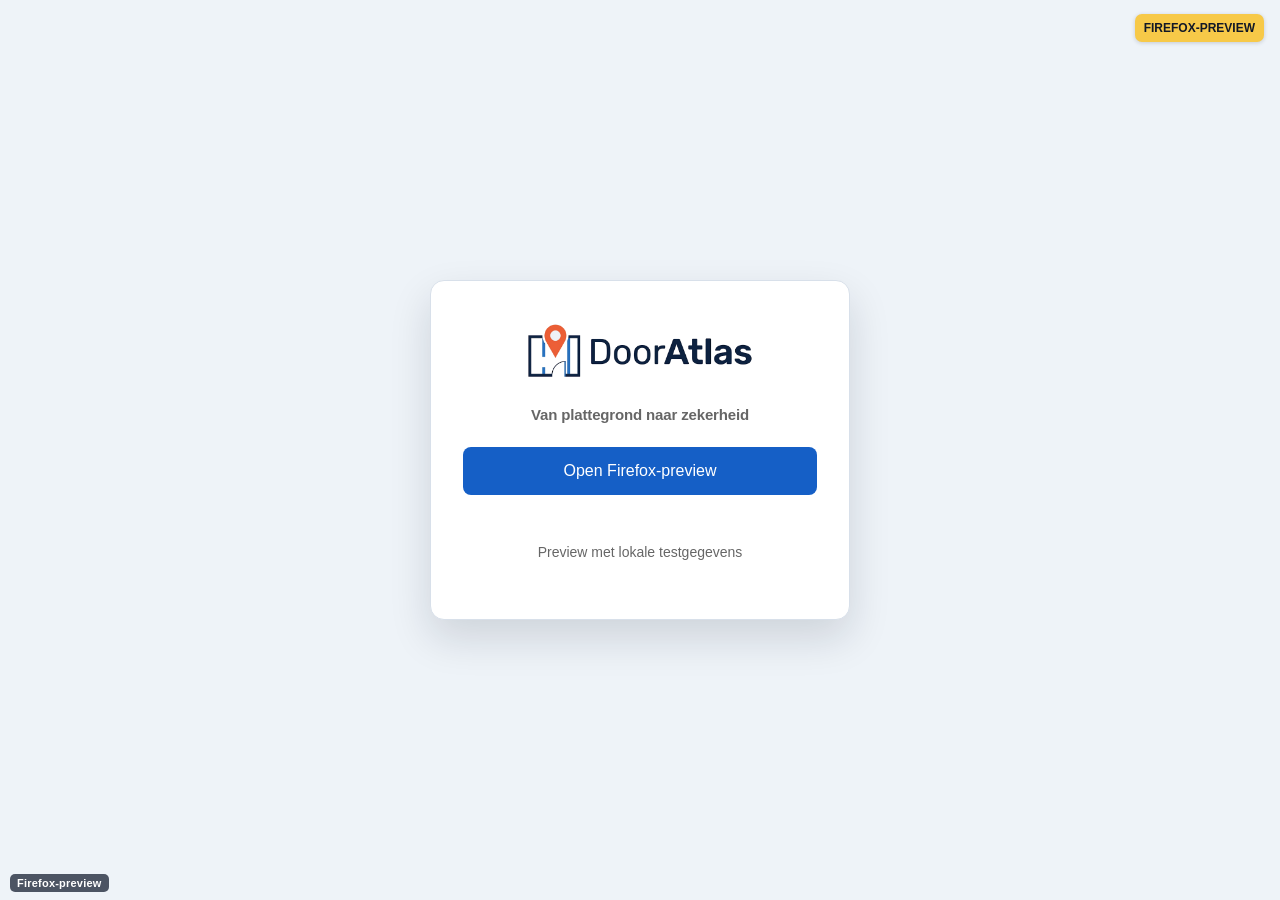
<file: tablet/index.html>
<!doctype html>
<html lang="nl">
  <head>
    <meta charset="UTF-8" />
    <meta name="viewport" content="width=device-width, initial-scale=1, viewport-fit=cover" />
    <meta name="color-scheme" content="light" />
    <meta name="theme-color" content="#155fc6" />
    <meta http-equiv="Content-Security-Policy"
      content="default-src 'self'; connect-src 'self' https://api.datasidekick.nl; img-src 'self' data: blob:; style-src 'self' 'unsafe-inline'; script-src 'self'; object-src 'none'; base-uri 'none'; frame-ancestors 'none'" />
    <title>DoorAtlas Tablet</title>
    <script type="module" crossorigin src="./assets/index-Dh78yYvv.js"></script>
    <link rel="stylesheet" crossorigin href="./assets/index-Bd_Q0ySd.css">
  </head>
  <body>
    <div id="tablet-app"></div>
  </body>
</html>
</file>
<file: app.css>
@import url('./admin-dashboard-tokens.css?v=1.10.93');

.app-splash-screen {
  position: fixed; inset: 0; z-index: 9999; display: grid; place-items: center;
  align-content: center; gap: 8px; background: #12294d; color: #f7fbff;
  font-size: 15px; letter-spacing: .02em;
}
.app-splash-mark {
  width: 112px; height: 112px; margin-bottom: 8px; animation: app-splash-pop 900ms cubic-bezier(.2,.8,.2,1) both;
}
.app-splash-mark img { display: block; width: 100%; height: 100%; }
.app-splash-wordmark { font-size: 30px; letter-spacing: -.03em; animation: app-splash-copy 700ms 180ms ease both; }
.app-splash-screen > span { color: #bfd3ec; animation: app-splash-copy 700ms 280ms ease both; }
@keyframes app-splash-pop {
  0% { opacity: 0; transform: scale(.72) rotate(-8deg); }
  65% { opacity: 1; transform: scale(1.05) rotate(2deg); }
  100% { opacity: 1; transform: scale(1) rotate(0); }
}
@keyframes app-splash-copy {
  from { opacity: 0; transform: translateY(8px); }
  to { opacity: 1; transform: translateY(0); }
}
@media (prefers-reduced-motion: reduce) {
  .app-splash-mark, .app-splash-wordmark, .app-splash-screen > span { animation: none; }
}

    * {
      margin: 0;
      padding: 0;
      box-sizing: border-box;
    }

    html,
    body {
      width: 100%;
      height: 100%;
      overflow: hidden;
    }

    body {
      font-family: -apple-system, BlinkMacSystemFont, 'Segoe UI', Roboto, sans-serif;
      background: var(--fd-app-bg, #eef3f8);
      overflow: hidden;
      height: 100vh;
      height: 100dvh;
      touch-action: none;
      position: fixed;
      inset: 0;
    }

    #app-container {
      position: fixed;
      inset: 0;
      height: var(--app-height, 100dvh);
      overflow: hidden;
      padding-top: env(safe-area-inset-top);
    }

    /* Top bar */
    .topbar {
      display: flex;
      align-items: center;
      gap: 10px;
      padding: 10px 14px;
      background: var(--fd-topbar-bg, #155fc6);
      color: white;
      z-index: 300;
      position: fixed;
      top: env(safe-area-inset-top);
      left: 0;
      right: 0;
      flex-wrap: wrap;
      border-bottom: 1px solid var(--fd-topbar-border, rgba(255,255,255,0.18));
      box-shadow: 0 8px 24px rgba(15, 23, 42, 0.16);
    }

    .topbar-brand {
      appearance: none;
      display: inline-flex;
      align-items: center;
      flex: 0 0 auto;
      min-height: 40px;
      padding: 0;
      border: 0;
      background: transparent;
      color: inherit;
      cursor: pointer;
    }

    .topbar-brand:focus-visible {
      border-radius: 6px;
      outline: 3px solid rgba(255,255,255,0.72);
      outline-offset: 2px;
    }

    .topbar-logo {
      display: block;
      width: auto;
      height: 30px;
      max-width: min(106px, 28vw);
      object-fit: contain;
    }

    .environment-badge {
      display: inline-flex;
      align-items: center;
      justify-content: center;
      min-height: 28px;
      padding: 5px 9px;
      border-radius: 7px;
      background: #f7c948;
      color: #111827;
      font-size: 12px;
      font-weight: 900;
      letter-spacing: 0;
      line-height: 1;
      box-shadow: 0 1px 4px rgba(15, 23, 42, 0.18);
    }

    .environment-badge[hidden] {
      display: none;
    }

    .environment-badge-login {
      position: absolute;
      top: calc(env(safe-area-inset-top) + 14px);
      right: 16px;
      z-index: 2;
    }

    .environment-badge-topbar {
      flex: 0 0 auto;
    }

    .topbar-spacer {
      flex: 1 1 auto;
      min-width: 12px;
    }

    .topbar select {
      display: none;
      font-size: 14px;
      padding: 6px 8px;
      border: none;
      border-radius: 6px;
      background: white;
      color: #333;
      min-width: 0;
      max-width: 220px;
      cursor: pointer;
    }

    @media (max-width: 768px) {
      .topbar select {
        flex: 1;
        max-width: none;
      }
    }

    .topbar select:focus {
      outline: 2px solid #fff;
    }

    .topbar .btn-reset {
      -webkit-appearance: none;
      appearance: none;
      font-size: 13px;
      min-height: 40px;
      padding: 8px 12px;
      border: 1px solid rgba(255,255,255,0.58);
      border-radius: 8px;
      background: var(--fd-topbar-control, rgba(255,255,255,0.12));
      color: white;
      cursor: pointer;
      font-weight: 800;
      white-space: nowrap;
      box-shadow: inset 0 0 0 1px rgba(255,255,255,0.06);
      transition: background 120ms ease, border-color 120ms ease, box-shadow 120ms ease;
    }

    .topbar .btn-reset:disabled {
      opacity: 1;
      cursor: default;
    }

    .map-mode-control {
      position: relative;
      flex: 0 0 auto;
    }

    .map-mode-control[hidden] {
      display: none;
    }

    .map-mode-button {
      display: inline-flex;
      align-items: center;
      gap: 8px;
      min-height: 40px;
      padding: 8px 11px;
      border: 1px solid rgba(255,255,255,0.70);
      border-radius: 8px;
      background: rgba(8, 47, 109, 0.28);
      color: #fff;
      font-size: 13px;
      font-weight: 850;
      line-height: 1;
      cursor: pointer;
      white-space: nowrap;
    }

    .map-mode-button:hover,
    .map-mode-button:focus-visible {
      border-color: #fff;
      background: rgba(255,255,255,0.20);
      outline: none;
    }

    .map-mode-chevron {
      font-size: 16px;
      line-height: 0.8;
      transform: translateY(-1px);
    }

    .map-mode-menu {
      position: absolute;
      top: calc(100% + 6px);
      right: 0;
      z-index: 330;
      min-width: 205px;
      padding: 5px;
      border: 1px solid #d7e0eb;
      border-radius: 10px;
      background: #fff;
      box-shadow: 0 12px 28px rgba(15, 23, 42, 0.22);
    }

    .map-mode-menu[hidden] {
      display: none;
    }

    .map-mode-menu button {
      display: block;
      width: 100%;
      min-height: 38px;
      padding: 8px 10px;
      border: 0;
      border-radius: 6px;
      background: transparent;
      color: #1f2937;
      font-size: 13px;
      font-weight: 750;
      text-align: left;
      cursor: pointer;
    }

    .map-mode-menu button:hover,
    .map-mode-menu button:focus-visible,
    .map-mode-menu button.active {
      background: #eaf2ff;
      color: #155fc6;
      outline: none;
    }

    .topbar .app-dashboard-btn {
      background: white;
      color: #155fc6;
      border-color: white;
    }

    .topbar .app-dashboard-btn.active,
    #btn-dashboard[aria-pressed="true"] {
      background: #0f4fa9 !important;
      background-color: #0f4fa9 !important;
      color: #ffffff !important;
      border-color: rgba(255,255,255,0.95) !important;
      opacity: 1 !important;
      box-shadow: inset 0 0 0 999px #0f4fa9, inset 0 0 0 1px rgba(255,255,255,0.20), 0 1px 5px rgba(0,0,0,0.14);
    }

    .topbar .app-dashboard-btn.active:hover,
    .topbar .app-dashboard-btn.active:focus-visible,
    #btn-dashboard[aria-pressed="true"]:hover,
    #btn-dashboard[aria-pressed="true"]:focus-visible {
      background: #0f4fa9 !important;
      background-color: #0f4fa9 !important;
      color: #ffffff !important;
    }

    .topbar-metadata-btn {
      display: inline-flex;
      align-items: center;
      justify-content: center;
      flex: 0 0 auto;
      width: 44px;
      min-height: 44px;
      border: 1px solid rgba(255,255,255,0.88);
      border-radius: 8px;
      background: var(--fd-topbar-control, rgba(255,255,255,0.12));
      color: #ffffff;
      font-size: 18px;
      font-weight: 800;
      cursor: pointer;
      box-shadow: inset 0 0 0 1px rgba(255,255,255,0.10);
      transition: background 120ms ease, border-color 120ms ease, box-shadow 120ms ease, transform 120ms ease;
    }

    .topbar-metadata-btn[hidden] {
      display: none;
    }

    .topbar-metadata-btn:not(:disabled):hover,
    .topbar-metadata-btn:not(:disabled):focus-visible {
      background: var(--fd-topbar-control-hover, rgba(255,255,255,0.17));
      border-color: #ffffff;
      box-shadow: inset 0 0 0 1px rgba(255,255,255,0.18), 0 2px 8px rgba(0,0,0,0.18);
      transform: translateY(-1px);
      outline: none;
    }

    .topbar-metadata-btn:disabled {
      opacity: 1;
      background: rgba(255,255,255,0.14);
      border-color: rgba(255,255,255,0.22);
      color: rgba(255,255,255,0.46);
      cursor: default;
      box-shadow: none;
    }

    .admin-dashboard {
      position: fixed;
      top: calc(env(safe-area-inset-top) + var(--topbar-h, 52px));
      left: 0;
      right: 0;
      bottom: 0;
      z-index: 90;
      display: none;
      flex-direction: column;
      gap: 14px;
      padding: 18px;
      overflow: hidden;
      background: #f6f8fb;
      color: #1f2933;
      touch-action: pan-y;
    }

    #app-container.admin-dashboard-active .svg-container,
    #app-container.admin-dashboard-active .loading,
    #app-container.admin-dashboard-active .info-panel,
    #app-container.admin-dashboard-active .btn-panel-toggle,
    #app-container.admin-dashboard-active .side-panel,
    #app-container.admin-dashboard-active .edit-bar {
      display: none !important;
    }

    .admin-dashboard-header {
      display: flex;
      align-items: center;
      justify-content: space-between;
      gap: 16px;
      flex-shrink: 0;
    }

    .admin-dashboard-actions {
      display: flex;
      align-items: center;
      justify-content: flex-end;
      gap: 10px;
      flex-shrink: 0;
    }

    .admin-dashboard-kicker {
      font-size: 12px;
      font-weight: 850;
      color: #5f6b76;
      text-transform: uppercase;
      letter-spacing: 0;
      margin-bottom: 3px;
    }

    .admin-dashboard-header h2 {
      font-size: 24px;
      line-height: 1.15;
      color: #17202a;
    }

    .admin-dashboard-primary,
    .admin-dashboard-secondary,
    .admin-dashboard-danger {
      min-height: 42px;
      padding: 10px 14px;
      border: none;
      border-radius: 7px;
      font-size: 14px;
      font-weight: 800;
      cursor: pointer;
      white-space: nowrap;
    }

    .admin-dashboard-primary {
      background: #1769d2;
      color: white;
    }

    .admin-dashboard-primary:disabled,
    .admin-dashboard-secondary:disabled,
    .admin-dashboard-danger:disabled {
      opacity: 0.58;
      cursor: not-allowed;
    }

    .admin-dashboard-secondary {
      background: #e4e8ef;
      color: #1f2933;
    }

    .admin-dashboard-danger {
      background: #f7d8d5;
      color: #a32018;
    }

    .admin-dashboard-tabs {
      flex-shrink: 0;
      display: flex;
      align-items: center;
      gap: 8px;
      padding: 4px;
      border: 1px solid #dfe4eb;
      border-radius: 8px;
      background: #ffffff;
      overflow-x: auto;
      -webkit-overflow-scrolling: touch;
    }

    .admin-dashboard-tab {
      min-height: 42px;
      padding: 9px 14px;
      border: none;
      border-radius: 7px;
      background: transparent;
      color: #5f6b76;
      font-size: 14px;
      font-weight: 850;
      cursor: pointer;
      white-space: nowrap;
      touch-action: manipulation;
    }

    .admin-dashboard-tab.active {
      background: #1769d2;
      color: #ffffff;
      box-shadow: 0 1px 4px rgba(23,105,210,0.22);
    }

    .admin-dashboard-tabshell {
      min-height: 0;
      flex: 1;
      display: flex;
      overflow: hidden;
    }

    .admin-tab-panel {
      min-height: 0;
      flex: 1;
      overflow: hidden;
    }

    .admin-tab-panel[hidden] {
      display: none !important;
    }

    .admin-tab-panel.active {
      display: flex;
      flex-direction: column;
      gap: 14px;
    }

    .admin-tab-panel[data-admin-panel="overview"].active {
      overflow-y: auto;
      -webkit-overflow-scrolling: touch;
      touch-action: pan-y;
    }

    .admin-kpi-grid {
      display: grid;
      grid-template-columns: repeat(6, minmax(0, 1fr));
      gap: 10px;
      flex-shrink: 0;
    }

    .admin-kpi {
      min-height: 74px;
      padding: 12px 14px;
      border: 1px solid #dfe4eb;
      border-radius: 8px;
      background: white;
      color: inherit;
      font: inherit;
      text-align: left;
      cursor: pointer;
      display: flex;
      flex-direction: column;
      justify-content: space-between;
    }

    .admin-kpi span {
      font-size: 12px;
      font-weight: 800;
      color: #66717f;
    }

    .admin-kpi strong {
      font-size: 28px;
      line-height: 1;
      color: #17202a;
    }

    .admin-kpi.attention strong {
      color: #d93025;
    }

    .admin-kpi:hover {
      background: #eef4ff;
    }

    .admin-kpi.active {
      border-color: #1769d2;
      background: #eaf2ff;
    }

    .admin-overview-grid {
      min-height: 0;
      display: grid;
      grid-template-columns: minmax(0, 1fr) minmax(0, 1fr);
      gap: 14px;
    }

    .admin-overview-card {
      min-height: 260px;
      border: 1px solid #dfe4eb;
      border-radius: 8px;
      background: #ffffff;
      overflow: hidden;
      display: flex;
      flex-direction: column;
    }

    .admin-overview-card-wide {
      grid-column: 1 / -1;
      min-height: 280px;
    }

    .admin-overview-card-title {
      min-height: 48px;
      padding: 13px 15px;
      border-bottom: 1px solid #edf0f4;
      display: flex;
      justify-content: space-between;
      gap: 12px;
      align-items: center;
    }

    .admin-overview-card-title strong {
      color: #17202a;
      font-size: 15px;
      font-weight: 900;
    }

    .admin-overview-card-title span {
      color: #66717f;
      font-size: 12px;
      font-weight: 800;
    }

    .admin-overview-list,
    .admin-activity-list {
      min-height: 0;
      flex: 1;
      overflow-y: auto;
      -webkit-overflow-scrolling: touch;
      touch-action: pan-y;
      padding: 8px;
    }

    .admin-overview-item,
    .admin-activity-item {
      width: 100%;
      min-height: 56px;
      padding: 10px 11px;
      border: none;
      border-bottom: 1px solid #edf0f4;
      border-radius: 7px;
      background: transparent;
      color: #1f2933;
      text-align: left;
      cursor: pointer;
      display: grid;
      gap: 4px;
    }

    .admin-overview-item:hover,
    .admin-activity-item:hover {
      background: #eef4ff;
    }

    .admin-overview-item-main,
    .admin-activity-item-main {
      display: flex;
      align-items: center;
      justify-content: space-between;
      gap: 10px;
      font-size: 14px;
      font-weight: 850;
      overflow-wrap: anywhere;
    }

    .admin-activity-label {
      display: inline-flex;
      align-items: center;
      gap: 8px;
      min-width: 0;
    }

    .admin-overview-item-meta,
    .admin-activity-item-meta {
      color: #66717f;
      font-size: 12px;
      font-weight: 700;
      line-height: 1.35;
      overflow-wrap: anywhere;
    }

    .admin-overview-badge,
    .admin-activity-time {
      flex: 0 0 auto;
      color: #5f6b76;
      font-size: 12px;
      font-weight: 900;
      white-space: nowrap;
    }

    .admin-floorplans-layout {
      min-height: 0;
      flex: 1;
      display: grid;
      grid-template-columns: minmax(240px, 300px) minmax(0, 1fr);
      gap: 14px;
      overflow: hidden;
    }

    .admin-dashboard-sidebar,
    .admin-floorplan-panel,
    .admin-detail-panel {
      min-height: 0;
      border: 1px solid #dfe4eb;
      border-radius: 8px;
      background: white;
      overflow: hidden;
    }

    .admin-dashboard-sidebar {
      padding: 14px;
      display: flex;
      flex-direction: column;
      gap: 12px;
      overflow-y: auto;
      -webkit-overflow-scrolling: touch;
    }

    .admin-online-panel {
      min-height: 42px;
      width: auto;
      max-width: 100%;
      padding: 7px 10px;
      border-radius: 7px;
      border: 1px solid #dfe4eb;
      background: #f7f9fc;
      color: #4f5b67;
      display: flex;
      align-items: center;
      gap: 9px;
      box-shadow: none;
      cursor: pointer;
    }

    .admin-online-title {
      font-size: 11px;
      line-height: 1.1;
      font-weight: 850;
      color: #66717f;
      letter-spacing: 0;
      white-space: nowrap;
    }

    .admin-online-rule {
      display: none;
    }

    .admin-online-row {
      min-height: 0;
      display: inline-flex;
      align-items: center;
      gap: 4px;
      font-size: 11px;
      line-height: 1.2;
      white-space: nowrap;
    }

    .admin-online-row span {
      color: #7a8491;
      font-weight: 750;
    }

    .admin-online-row strong {
      min-width: 10px;
      text-align: right;
      color: #334155;
      font-size: 12px;
      font-weight: 900;
    }

    .admin-sessions-overlay {
      position: fixed;
      inset: 0;
      background: rgba(15, 23, 42, 0.46);
      z-index: 950;
    }

    .admin-sessions-popup {
      position: fixed;
      top: 50%;
      left: 50%;
      transform: translate(-50%, -50%);
      width: min(620px, calc(100vw - 32px));
      max-height: min(76vh, 720px);
      overflow: hidden;
      border-radius: 10px;
      border: 1px solid #dfe4eb;
      background: #ffffff;
      box-shadow: 0 24px 70px rgba(15, 23, 42, 0.25);
      z-index: 951;
    }

    .admin-sessions-header {
      display: flex;
      align-items: flex-start;
      justify-content: space-between;
      gap: 16px;
      padding: 18px 20px 14px;
      border-bottom: 1px solid #e6eaf0;
    }

    .admin-sessions-header h3 {
      margin: 0;
      font-size: 18px;
      line-height: 1.2;
      color: #1f2937;
    }

    .admin-sessions-header p {
      margin: 4px 0 0;
      font-size: 13px;
      line-height: 1.35;
      color: #66717f;
    }

    .admin-sessions-list {
      max-height: calc(min(76vh, 720px) - 78px);
      overflow: auto;
      padding: 12px;
      -webkit-overflow-scrolling: touch;
    }

    .admin-session-item {
      display: grid;
      gap: 10px;
      padding: 12px;
      border: 1px solid #e3e8ef;
      border-radius: 8px;
      background: #fbfcfe;
    }

    .admin-session-item + .admin-session-item {
      margin-top: 10px;
    }

    .admin-session-main {
      display: flex;
      align-items: center;
      justify-content: space-between;
      gap: 12px;
    }

    .admin-session-user {
      min-width: 0;
      font-size: 14px;
      font-weight: 850;
      color: #1f2937;
      overflow-wrap: anywhere;
    }

    .admin-session-badges {
      display: inline-flex;
      flex-wrap: wrap;
      justify-content: flex-end;
      gap: 6px;
    }

    .admin-session-badge {
      min-height: 24px;
      display: inline-flex;
      align-items: center;
      padding: 3px 8px;
      border-radius: 999px;
      background: #e8f0fe;
      color: #174ea6;
      font-size: 12px;
      font-weight: 800;
      white-space: nowrap;
    }

    .admin-session-badge.current {
      background: #e6f4ea;
      color: #137333;
    }

    .admin-session-grid {
      display: grid;
      grid-template-columns: repeat(2, minmax(0, 1fr));
      gap: 8px 12px;
      font-size: 13px;
      color: #4b5563;
    }

    .admin-session-field {
      min-width: 0;
    }

    .admin-session-field span {
      display: block;
      margin-bottom: 2px;
      color: #7a8491;
      font-size: 11px;
      font-weight: 800;
      text-transform: uppercase;
      letter-spacing: 0;
    }

    .admin-session-field strong {
      display: block;
      color: #263445;
      font-size: 13px;
      font-weight: 750;
      overflow-wrap: anywhere;
    }

    .admin-dashboard-label {
      display: block;
      font-size: 12px;
      line-height: 1.2;
      font-weight: 850;
      color: #5f6b76;
      margin-bottom: 6px;
    }

    .admin-dashboard-input {
      width: 100%;
      min-height: 42px;
      padding: 9px 11px;
      border: 1px solid #ccd4df;
      border-radius: 7px;
      background: white;
      color: #1f2933;
      font-size: 15px;
    }

    .admin-filter-list,
    .admin-door-results,
    .admin-floorplan-list {
      overflow-y: auto;
      -webkit-overflow-scrolling: touch;
      touch-action: pan-y;
    }

    .admin-filter-list {
      flex: 0 0 auto;
      min-height: 92px;
      max-height: 32%;
      border-top: 1px solid #edf0f4;
      padding-top: 8px;
      padding-bottom: 6px;
    }

    .admin-filter-heading {
      margin-top: 10px;
    }

    .admin-filter-heading[hidden],
    .admin-location-filter-control[hidden] {
      display: none;
    }

    .admin-location-filter-control {
      flex: 0 0 auto;
      border-top: 1px solid #edf0f4;
      padding-top: 8px;
      padding-bottom: 6px;
    }

    .admin-floorplan-panel {
      display: flex;
      flex-direction: column;
    }

    .admin-location-select {
      width: 100%;
      min-height: 46px;
      font-weight: 700;
    }

    .admin-filter-button,
    .admin-door-result,
    .admin-floorplan-row {
      width: 100%;
      border: none;
      background: transparent;
      text-align: left;
      cursor: pointer;
      color: #1f2933;
    }

    .admin-filter-button {
      min-height: 44px;
      padding: 8px 9px;
      border-radius: 7px;
      font-size: 14px;
      font-weight: 750;
      display: flex;
      align-items: center;
      justify-content: space-between;
      gap: 8px;
    }

    .admin-filter-empty {
      padding: 10px 9px;
      color: #66717f;
      font-size: 13px;
      font-weight: 700;
    }

    .admin-filter-button.active,
    .admin-floorplan-row.active,
    .admin-door-result:hover,
    .admin-filter-button:hover,
    .admin-floorplan-row:hover {
      background: #eef4ff;
    }

    .admin-door-search {
      min-height: 0;
      display: flex;
      flex-direction: column;
      gap: 8px;
      flex: 1;
    }

    .admin-door-search-tab {
      width: min(920px, 100%);
      margin: 0 auto;
      padding: 18px;
      border: 1px solid #dfe4eb;
      border-radius: 8px;
      background: #ffffff;
      overflow: hidden;
    }

    .admin-dashboard-search-large {
      min-height: 52px;
      font-size: 18px;
      padding: 12px 14px;
    }

    .admin-door-filter-grid {
      display: grid;
      grid-template-columns: minmax(190px, 1fr) minmax(190px, 1fr) minmax(220px, 1.25fr);
      gap: 10px;
      padding: 10px 0 4px;
    }

    .admin-door-filter-field {
      min-width: 0;
      display: flex;
      flex-direction: column;
      gap: 6px;
      color: #5f6b76;
      font-size: 12px;
      font-weight: 850;
    }

    .admin-door-filter-field span {
      line-height: 1.1;
    }

    .admin-door-results {
      min-height: 0;
      border-top: 1px solid #edf0f4;
      padding-top: 8px;
    }

    .admin-door-results-summary {
      padding: 3px 4px 9px;
      color: #66717f;
      font-size: 12px;
      font-weight: 850;
    }

    .admin-door-result {
      min-height: 50px;
      padding: 10px;
      border-radius: 7px;
      border-bottom: 1px solid #f0f2f5;
    }

    .admin-door-code {
      display: flex;
      align-items: center;
      gap: 8px;
      font-size: 14px;
      font-weight: 850;
    }

    .admin-status-dot {
      width: 10px;
      height: 10px;
      border-radius: 50%;
      flex-shrink: 0;
    }

    .admin-row-meta {
      margin-top: 4px;
      font-size: 12px;
      font-weight: 650;
      line-height: 1.35;
      color: #66717f;
    }

    .admin-panel-title {
      min-height: 48px;
      padding: 13px 24px 13px 15px;
      border-bottom: 1px solid #edf0f4;
      display: flex;
      justify-content: space-between;
      gap: 12px;
      align-items: center;
    }

    .admin-panel-title > div:first-child {
      min-width: 0;
      display: flex;
      flex-direction: column;
      gap: 2px;
    }

    .admin-bulk-actions {
      display: flex;
      flex-wrap: wrap;
      justify-content: flex-end;
      gap: 7px;
    }

    .admin-bulk-actions .admin-dashboard-primary,
    .admin-bulk-actions .admin-dashboard-secondary {
      min-height: 36px;
      padding: 7px 10px;
      font-size: 12px;
      white-space: nowrap;
    }

    .admin-panel-title span {
      color: #66717f;
      font-size: 13px;
      font-weight: 750;
    }

    .admin-floorplan-list {
      flex: 1;
      min-height: 0;
    }

    .admin-floorplan-row {
      padding: 13px 15px;
      border-bottom: 1px solid #edf0f4;
      display: grid;
      grid-template-columns: 1fr auto;
      gap: 8px;
      align-items: center;
    }

    .admin-floorplan-row.has-bulk-checkbox {
      grid-template-columns: auto minmax(0, 1fr) auto;
    }

    .admin-floorplan-row.is-bulk-selected {
      background: #eef4ff;
    }

    .admin-bulk-checkbox {
      width: 22px;
      height: 22px;
      margin: 0 4px 0 0;
      accent-color: #1a73e8;
      pointer-events: none;
    }

    .admin-floorplan-name {
      font-size: 15px;
      font-weight: 850;
      overflow-wrap: anywhere;
    }

    .admin-floorplan-customer {
      margin-top: 3px;
      font-size: 13px;
      font-weight: 700;
      color: #66717f;
      overflow-wrap: anywhere;
    }

    .admin-floorplan-group-meta {
      margin-top: 3px;
      font-size: 12px;
      font-weight: 750;
      color: #4f5b67;
      overflow-wrap: anywhere;
    }

    .admin-floorplan-counts {
      display: flex;
      align-items: flex-end;
      flex-direction: column;
      gap: 5px;
      font-size: 12px;
      font-weight: 800;
      color: #66717f;
    }

    .admin-detail-panel {
      padding: 0;
      border: none;
      background: transparent;
      overflow-y: auto;
      -webkit-overflow-scrolling: touch;
      touch-action: pan-y;
      width: 100%;
    }

    .admin-detail-content {
      min-height: 100%;
    }

    .admin-detail-empty {
      height: 100%;
      display: flex;
      align-items: center;
      justify-content: center;
      text-align: center;
      color: #66717f;
      font-weight: 750;
    }

    .admin-detail-workspace {
      display: grid;
      grid-template-columns: minmax(0, 1fr);
      gap: 16px;
      align-items: start;
    }

    .admin-detail-preview-column {
      min-width: 0;
      border: 1px solid #dfe4eb;
      border-radius: 8px;
      background: #ffffff;
    }

    .admin-detail-preview-column {
      padding: 14px;
    }

    .admin-detail-preview {
      aspect-ratio: 16 / 10;
      border: 1px solid #dfe4eb;
      border-radius: 8px;
      background: #f4f6f9;
      overflow: hidden;
      display: flex;
      align-items: center;
      justify-content: center;
      color: #66717f;
      font-size: 13px;
      font-weight: 750;
    }

    .admin-door-detail-card {
      margin-bottom: 14px;
      padding: 13px;
      border: 1px solid #ccd4df;
      border-radius: 8px;
      background: #f7f9fc;
      display: flex;
      align-items: center;
      justify-content: space-between;
      gap: 14px;
    }

    .admin-door-detail-card[hidden] {
      display: none !important;
    }

    .admin-door-detail-label {
      color: #66717f;
      font-size: 12px;
      font-weight: 850;
      text-transform: uppercase;
      letter-spacing: 0;
      margin-bottom: 5px;
    }

    .admin-door-detail-main {
      display: flex;
      align-items: center;
      gap: 8px;
      color: #17202a;
      font-size: 18px;
      font-weight: 900;
    }

    .admin-door-detail-main span:last-child {
      color: #5f6b76;
      font-size: 13px;
      font-weight: 800;
    }

    .admin-door-detail-meta {
      margin-top: 5px;
      color: #66717f;
      font-size: 13px;
      font-weight: 700;
      overflow-wrap: anywhere;
    }

    .admin-detail-preview svg {
      width: 100%;
      height: 100%;
      display: block;
      overflow: visible;
    }

    .admin-detail-preview [data-door-id],
    .admin-detail-preview ellipse,
    .admin-detail-preview circle {
      pointer-events: none;
    }

    .admin-detail-heading {
      display: flex;
      align-items: center;
      justify-content: space-between;
      gap: 10px;
      margin-bottom: 12px;
    }

    .admin-detail-heading h3 {
      font-size: 18px;
      line-height: 1.2;
      margin-bottom: 4px;
      color: #17202a;
      overflow-wrap: anywhere;
    }

    .admin-detail-heading p,
    .admin-detail-stats {
      color: #66717f;
      font-size: 13px;
      font-weight: 700;
      line-height: 1.45;
    }

    .admin-detail-stats {
      padding: 9px 10px;
      border-radius: 7px;
      background: #f4f6f9;
      margin-bottom: 12px;
    }

    .admin-edit-form {
      display: flex;
      flex-direction: column;
      gap: 8px;
    }

    .admin-detail-error {
      min-height: 18px;
      color: #d93025;
      font-size: 13px;
      font-weight: 750;
    }

    .admin-metadata-dialog-overlay {
      position: fixed;
      inset: 0;
      z-index: 520;
      background: rgba(23,32,42,0.38);
    }

    .admin-metadata-dialog-overlay[hidden],
    .admin-metadata-dialog[hidden] {
      display: none !important;
    }

    .admin-metadata-dialog {
      position: fixed;
      z-index: 521;
      top: 50%;
      left: 50%;
      transform: translate(-50%, -50%);
      width: min(440px, calc(100vw - 32px));
      max-height: calc(100vh - var(--topbar-h, 52px) - 48px);
      overflow-y: auto;
      padding: 16px;
      border: 1px solid #dfe4eb;
      border-radius: 8px;
      background: #ffffff;
      box-shadow: 0 12px 34px rgba(23,32,42,0.28);
    }

    .admin-metadata-dialog-header {
      padding-bottom: 12px;
      margin-bottom: 12px;
      border-bottom: 1px solid #edf0f4;
      display: flex;
      align-items: flex-start;
      justify-content: space-between;
      gap: 12px;
    }

    .admin-metadata-dialog-header h3 {
      color: #17202a;
      font-size: 18px;
      line-height: 1.2;
      margin-bottom: 4px;
    }

    .admin-metadata-dialog-header p {
      color: #66717f;
      font-size: 13px;
      font-weight: 700;
      line-height: 1.35;
    }

    .admin-metadata-close {
      width: 36px;
      height: 36px;
      border: none;
      border-radius: 7px;
      background: #eef2f7;
      color: #334155;
      font-size: 24px;
      line-height: 1;
      cursor: pointer;
      flex: 0 0 auto;
    }

    .admin-dashboard-empty {
      padding: 24px 16px;
      text-align: center;
      color: #66717f;
      font-weight: 750;
    }

    /* Admin dashboard polish: token-based surfaces, 48px touch targets, restrained operational density. */
    .admin-dashboard {
      gap: var(--fd-admin-space-4);
      padding: var(--fd-admin-space-5);
      background: var(--fd-admin-bg);
      color: var(--fd-admin-text);
      font-family: var(--fd-admin-font-family);
    }

    .admin-dashboard-header {
      gap: var(--fd-admin-space-4);
    }

    .admin-dashboard-kicker {
      color: var(--fd-admin-text-muted);
      font-size: 11px;
      font-weight: 800;
    }

    .admin-dashboard-header h2 {
      color: var(--fd-admin-text);
      font-size: 24px;
      font-weight: 850;
      letter-spacing: 0;
    }

    .admin-dashboard-meta {
      margin-top: var(--fd-admin-space-2);
      color: var(--fd-admin-text-subtle);
      font-size: 13px;
      font-weight: 700;
      line-height: 1.3;
    }

    .admin-dashboard-actions {
      gap: var(--fd-admin-space-3);
    }

    .admin-dashboard-primary,
    .admin-dashboard-secondary,
    .admin-dashboard-danger,
    .admin-dashboard-tab,
    .admin-dashboard-input,
    .admin-filter-button,
    .admin-door-result,
    .admin-floorplan-row,
    .admin-overview-item,
    .admin-activity-item {
      touch-action: manipulation;
    }

    .admin-dashboard-primary,
    .admin-dashboard-secondary,
    .admin-dashboard-danger {
      min-height: 48px;
      padding: 12px 16px;
      border: 1px solid transparent;
      border-radius: var(--fd-admin-radius);
      font-size: 14px;
      transition: background 140ms ease, border-color 140ms ease, box-shadow 140ms ease, transform 140ms ease;
    }

    .admin-dashboard-primary {
      background: var(--fd-admin-primary);
      color: var(--fd-admin-on-primary);
      box-shadow: var(--fd-admin-shadow-sm);
    }

    .admin-dashboard-primary:not(:disabled):hover {
      background: var(--fd-admin-primary-hover);
      box-shadow: var(--fd-admin-shadow-md);
      transform: translateY(-1px);
    }

    .admin-dashboard-secondary {
      border-color: var(--fd-admin-border);
      background: var(--fd-admin-control-muted);
      color: var(--fd-admin-text);
    }

    .admin-dashboard-secondary:not(:disabled):hover {
      border-color: var(--fd-admin-border-strong);
      background: var(--fd-admin-surface);
      box-shadow: var(--fd-admin-shadow-sm);
    }

    .admin-dashboard-danger {
      border-color: var(--fd-admin-danger-border);
      background: var(--fd-admin-danger-soft);
      color: var(--fd-admin-danger-text);
    }

    .admin-dashboard-danger:not(:disabled):hover {
      border-color: var(--fd-admin-danger);
      background: var(--fd-admin-danger-hover);
    }

    .admin-dashboard-primary:focus-visible,
    .admin-dashboard-secondary:focus-visible,
    .admin-dashboard-danger:focus-visible,
    .admin-dashboard-tab:focus-visible,
    .admin-kpi:focus-visible,
    .admin-dashboard-input:focus-visible,
    .admin-filter-button:focus-visible,
    .admin-door-result:focus-visible,
    .admin-floorplan-row:focus-visible,
    .admin-overview-item:focus-visible,
    .admin-online-panel:focus-visible,
    .admin-activity-item:focus-visible,
    .admin-metadata-close:focus-visible {
      outline: 3px solid var(--fd-admin-focus);
      outline-offset: 2px;
    }

    .admin-online-panel {
      min-height: 48px;
      padding: 8px 12px;
      border-color: var(--fd-admin-border);
      border-radius: var(--fd-admin-radius);
      background: var(--fd-admin-surface);
      color: var(--fd-admin-text-muted);
      box-shadow: var(--fd-admin-shadow-sm);
      cursor: pointer;
      transition: border-color 140ms ease, box-shadow 140ms ease, transform 140ms ease;
    }

    .admin-online-panel:hover {
      border-color: var(--fd-admin-border-strong);
      box-shadow: var(--fd-admin-shadow-md);
      transform: translateY(-1px);
    }

    .admin-online-title,
    .admin-online-row span {
      color: var(--fd-admin-text-muted);
    }

    .admin-online-row strong {
      color: var(--fd-admin-text);
    }

    .admin-dashboard-tabs {
      min-height: 58px;
      padding: 5px;
      border-color: var(--fd-admin-border);
      border-radius: var(--fd-admin-radius-lg);
      background: var(--fd-admin-surface);
      box-shadow: var(--fd-admin-shadow-sm);
    }

    .admin-dashboard-tab {
      min-height: 48px;
      padding: 12px 16px;
      border-radius: var(--fd-admin-radius);
      color: var(--fd-admin-text-muted);
      transition: background 140ms ease, color 140ms ease, box-shadow 140ms ease;
    }

    .admin-dashboard-tab:hover {
      background: var(--fd-admin-surface-muted);
      color: var(--fd-admin-text);
    }

    .admin-dashboard-tab.active {
      background: var(--fd-admin-primary);
      color: var(--fd-admin-on-primary);
      box-shadow: 0 5px 14px rgba(23, 105, 210, 0.18);
    }

    .admin-kpi-grid {
      gap: var(--fd-admin-space-3);
    }

    .admin-kpi,
    .admin-overview-card,
    .admin-dashboard-sidebar,
    .admin-floorplan-panel,
    .admin-detail-preview-column,
    .admin-door-detail-card,
    .admin-metadata-dialog {
      border-color: var(--fd-admin-border);
      border-radius: var(--fd-admin-radius);
      background: var(--fd-admin-surface);
      box-shadow: var(--fd-admin-shadow-sm);
    }

    .admin-kpi {
      min-height: 78px;
      padding: 14px 15px;
      position: relative;
      overflow: hidden;
      transition: background 140ms ease, border-color 140ms ease, box-shadow 140ms ease, transform 140ms ease;
    }

    .admin-kpi:hover {
      background: var(--fd-admin-surface-strong);
      box-shadow: var(--fd-admin-shadow-md);
      transform: translateY(-1px);
    }

    .admin-kpi.active {
      border-color: var(--fd-admin-primary);
      background: var(--fd-admin-primary-soft);
      box-shadow: 0 0 0 3px var(--fd-admin-focus-ring), var(--fd-admin-shadow-sm);
    }

    .admin-kpi.attention.active {
      border-color: var(--fd-admin-danger-border);
      background: var(--fd-admin-danger-soft);
    }

    .admin-kpi::before {
      content: "";
      position: absolute;
      top: 0;
      left: 0;
      right: 0;
      height: 4px;
      background: var(--fd-admin-info);
    }

    .admin-kpi:nth-child(2)::before,
    .admin-kpi:nth-child(5)::before {
      background: var(--fd-admin-accent);
    }

    .admin-kpi:nth-child(4)::before {
      background: var(--fd-admin-warning);
    }

    .admin-kpi.attention::before {
      background: var(--fd-admin-danger);
    }

    .admin-kpi span,
    .admin-overview-card-title span,
    .admin-panel-title span,
    .admin-dashboard-label,
    .admin-door-filter-field,
    .admin-overview-item-meta,
    .admin-activity-item-meta,
    .admin-row-meta,
    .admin-floorplan-customer,
    .admin-floorplan-counts,
    .admin-detail-heading p,
    .admin-detail-stats,
    .admin-door-detail-label,
    .admin-door-detail-meta,
    .admin-dashboard-empty {
      color: var(--fd-admin-text-muted);
    }

    .admin-kpi strong,
    .admin-overview-card-title strong,
    .admin-panel-title strong,
    .admin-floorplan-name,
    .admin-door-code,
    .admin-overview-item-main,
    .admin-activity-item-main,
    .admin-detail-heading h3,
    .admin-door-detail-main {
      color: var(--fd-admin-text);
    }

    .admin-kpi.attention strong {
      color: var(--fd-admin-danger);
    }

    .admin-overview-grid {
      gap: var(--fd-admin-space-4);
    }

    .admin-overview-card {
      min-height: 270px;
    }

    .admin-overview-card-title,
    .admin-panel-title,
    .admin-metadata-dialog-header {
      border-bottom-color: var(--fd-admin-border);
      background: var(--fd-admin-surface);
    }

    .admin-overview-list,
    .admin-activity-list {
      padding: var(--fd-admin-space-2);
      background: var(--fd-admin-surface-muted);
    }

    .admin-overview-item,
    .admin-activity-item,
    .admin-door-result,
    .admin-floorplan-row,
    .admin-filter-button {
      border-radius: var(--fd-admin-radius);
      color: var(--fd-admin-text);
      transition: background 120ms ease, box-shadow 120ms ease, border-color 120ms ease;
    }

    .admin-overview-item,
    .admin-activity-item {
      min-height: 60px;
      border-bottom-color: var(--fd-admin-border);
      padding: 12px;
    }

    .admin-overview-item:hover,
    .admin-activity-item:hover,
    .admin-door-result:hover,
    .admin-filter-button:hover,
    .admin-floorplan-row:hover,
    .admin-filter-button.active,
    .admin-floorplan-row.active {
      background: var(--fd-admin-primary-soft);
      box-shadow: var(--fd-admin-shadow-sm);
    }

    .admin-dashboard-input {
      min-height: 48px;
      padding: 11px 12px;
      border-color: var(--fd-admin-border-strong);
      border-radius: var(--fd-admin-radius);
      background: var(--fd-admin-surface);
      color: var(--fd-admin-text);
    }

    .admin-dashboard-textarea {
      min-height: 88px;
      resize: vertical;
      line-height: 1.35;
      font-family: inherit;
    }

    .admin-dashboard-input:focus {
      border-color: var(--fd-admin-focus);
      box-shadow: 0 0 0 3px var(--fd-admin-focus-ring);
      outline: none;
    }

    .admin-filter-button {
      min-height: 48px;
      padding: 11px 12px;
    }

    .admin-door-search-tab {
      border-color: var(--fd-admin-border);
      border-radius: var(--fd-admin-radius);
      background: var(--fd-admin-surface);
      box-shadow: var(--fd-admin-shadow-sm);
    }

    .admin-door-result {
      min-height: 56px;
      padding: 12px;
      border-bottom-color: var(--fd-admin-border);
    }

    .admin-status-dot {
      width: 12px;
      height: 12px;
      box-shadow: 0 0 0 2px var(--fd-admin-surface);
    }

    .admin-floorplans-layout,
    .admin-detail-workspace {
      gap: var(--fd-admin-space-4);
    }

    .admin-floorplan-row {
      min-height: 64px;
      padding: 14px 16px;
      border-bottom-color: var(--fd-admin-border);
    }

    .admin-detail-preview {
      border-color: var(--fd-admin-border);
      background: var(--fd-admin-surface-muted);
      color: var(--fd-admin-text-muted);
    }

    .admin-door-detail-card {
      background: var(--fd-admin-primary-soft);
    }

    .admin-detail-stats {
      background: var(--fd-admin-surface-muted);
    }

    .admin-metadata-dialog {
      box-shadow: var(--fd-admin-shadow-lg);
    }

    .admin-metadata-close {
      width: 48px;
      height: 48px;
      border-radius: var(--fd-admin-radius);
      background: var(--fd-admin-surface-muted);
      color: var(--fd-admin-text);
    }

    .admin-dashboard-empty {
      margin: var(--fd-admin-space-2);
      border: 1px dashed var(--fd-admin-border);
      border-radius: var(--fd-admin-radius);
      background: var(--fd-admin-surface-muted);
    }

    .admin-sessions-popup {
      border-color: var(--fd-admin-border);
      border-radius: var(--fd-admin-radius-lg);
      background: var(--fd-admin-surface);
      box-shadow: var(--fd-admin-shadow-lg);
      color: var(--fd-admin-text);
      display: flex;
      flex-direction: column;
      height: min(76vh, 720px);
    }

    .admin-sessions-header {
      gap: var(--fd-admin-space-3);
      padding: var(--fd-admin-space-5);
      border-bottom-color: var(--fd-admin-border);
      background: var(--fd-admin-surface);
    }

    .admin-sessions-header h3,
    .admin-session-user,
    .admin-session-field strong {
      color: var(--fd-admin-text);
    }

    .admin-sessions-header p,
    .admin-session-field span {
      color: var(--fd-admin-text-muted);
    }

    .admin-sessions-list {
      flex: 1 1 auto;
      min-height: 0;
      max-height: none;
      padding: var(--fd-admin-space-3);
      background: var(--fd-admin-surface-muted);
      overflow-y: auto;
      overscroll-behavior: contain;
    }

    .admin-session-item {
      gap: var(--fd-admin-space-2);
      padding: var(--fd-admin-space-3);
      border-color: var(--fd-admin-border);
      border-radius: var(--fd-admin-radius);
      background: var(--fd-admin-surface);
      color: var(--fd-admin-text);
      box-shadow: var(--fd-admin-shadow-sm);
    }

    .admin-session-item + .admin-session-item {
      margin-top: var(--fd-admin-space-2);
    }

    .admin-session-badge {
      background: var(--fd-admin-primary-soft);
      color: var(--fd-admin-primary);
    }

    .admin-session-badge.current {
      background: var(--fd-admin-primary-soft);
      color: var(--fd-admin-success);
    }

    .admin-session-grid {
      gap: var(--fd-admin-space-2) var(--fd-admin-space-3);
    }

    .admin-usage-filters {
      display: flex;
      flex-wrap: wrap;
      gap: var(--fd-admin-space-2);
      margin: 0 0 var(--fd-admin-space-3);
    }

    .admin-usage-filter[aria-pressed="true"] {
      border-color: var(--fd-admin-primary);
      background: var(--fd-admin-primary-soft);
      color: var(--fd-admin-primary);
    }

    button.admin-usage-account {
      width: 100%;
      min-height: 48px;
      text-align: left;
      font: inherit;
      cursor: pointer;
      transition: background 140ms ease, border-color 140ms ease, box-shadow 140ms ease, transform 140ms ease;
    }

    button.admin-usage-account:hover {
      border-color: var(--fd-admin-border-strong);
      background: var(--fd-admin-primary-soft);
      box-shadow: var(--fd-admin-shadow-md);
      transform: translateY(-1px);
    }

    .admin-usage-account-compact {
      padding-block: var(--fd-admin-space-2);
    }

    .admin-usage-filter-group {
      display: grid;
      gap: var(--fd-admin-space-1);
    }

    .admin-usage-filter-group + .admin-usage-filter-group {
      margin-top: var(--fd-admin-space-2);
    }

    .admin-usage-back,
    .admin-usage-retry {
      margin-bottom: var(--fd-admin-space-2);
    }

    .admin-usage-entry {
      border-left: 3px solid var(--fd-admin-info);
    }

    .admin-usage-account:focus-visible,
    .admin-usage-back:focus-visible,
    .admin-usage-retry:focus-visible {
      outline: 3px solid var(--fd-admin-focus);
      outline-offset: 2px;
    }

    @media (max-width: 980px) {
      .admin-dashboard {
        gap: var(--fd-admin-space-3);
        padding: var(--fd-admin-space-4);
      }

      .admin-tab-panel[data-admin-panel="overview"].active {
        overscroll-behavior-y: contain;
      }

      .admin-kpi-grid {
        grid-template-columns: repeat(3, minmax(0, 1fr));
      }

      .admin-overview-card {
        min-height: 230px;
        overflow: hidden;
      }

      .admin-overview-card-wide {
        min-height: 240px;
      }

      .admin-overview-list,
      .admin-activity-list {
        flex: 1 1 auto;
        min-height: 0;
        overflow-x: hidden;
        overflow-y: auto;
        overscroll-behavior-y: contain;
        -webkit-overflow-scrolling: touch;
        touch-action: pan-y;
        scrollbar-gutter: stable;
      }

      .admin-overview-grid,
      .admin-floorplans-layout {
        grid-template-columns: 1fr;
      }

      .admin-dashboard-sidebar,
      .admin-floorplan-panel,
      .admin-detail-panel {
        min-height: 0;
      }

      .admin-detail-workspace {
        grid-template-columns: 1fr;
      }

      .admin-dashboard-sidebar {
        max-height: 280px;
      }

      .admin-filter-list {
        max-height: 170px;
      }

      .admin-door-filter-grid {
        grid-template-columns: 1fr;
      }

      .admin-door-result,
      .admin-floorplan-row,
      .admin-overview-item,
      .admin-activity-item {
        min-height: 58px;
      }
    }

    @media (max-width: 640px) {
      .admin-dashboard {
        padding: 12px;
      }

      .admin-dashboard-header {
        align-items: flex-start;
        flex-wrap: wrap;
      }

      .admin-dashboard-actions {
        width: 100%;
        justify-content: flex-start;
        flex-wrap: wrap;
        gap: 8px;
      }

      .admin-online-panel {
        justify-content: flex-start;
      }

      .admin-session-main {
        align-items: flex-start;
        flex-direction: column;
      }

      .admin-session-badges {
        justify-content: flex-start;
      }

      .admin-session-grid {
        grid-template-columns: 1fr;
      }

      .admin-dashboard-header h2 {
        font-size: 20px;
      }

      .admin-kpi-grid {
        grid-template-columns: repeat(2, minmax(0, 1fr));
      }

      .admin-dashboard-tabs {
        gap: 6px;
      }

      .admin-dashboard-tab {
        min-height: 48px;
        padding: 10px 12px;
      }

      .admin-door-search-tab {
        padding: 14px;
      }

      .admin-door-detail-card {
        align-items: stretch;
        flex-direction: column;
      }

      .admin-door-detail-card .admin-dashboard-primary {
        width: 100%;
      }

      .admin-floorplan-row {
        grid-template-columns: 1fr;
      }

      .admin-floorplan-counts {
        align-items: flex-start;
        flex-direction: row;
        flex-wrap: wrap;
      }
    }

    .selector-context-btn {
      position: relative;
      display: flex;
      align-items: center;
      flex: 0 1 clamp(280px, 27vw, 350px);
      width: clamp(280px, 27vw, 350px);
      min-width: 260px;
      height: 48px;
      min-height: 48px;
      padding: 5px 36px 5px 46px;
      overflow: hidden;
      border: 1px solid rgba(255,255,255,0.70);
      border-radius: 8px;
      background: rgba(255,255,255,0.98);
      color: #172033;
      text-align: left;
      cursor: pointer;
      box-shadow: 0 2px 8px rgba(12,33,62,0.22);
      transition: transform 120ms ease, box-shadow 120ms ease, border-color 120ms ease;
    }

    .selector-context-btn::after {
      content: "";
      position: absolute;
      right: 14px;
      top: 50%;
      width: 8px;
      height: 8px;
      border-right: 2px solid #526070;
      border-bottom: 2px solid #526070;
      transform: translateY(-60%) rotate(45deg);
      pointer-events: none;
    }

    .selector-context-btn:not(:disabled):hover,
    .selector-context-btn:not(:disabled):focus-visible {
      border-color: #ffffff;
      box-shadow: 0 6px 16px rgba(15, 23, 42, 0.18);
      transform: translateY(-1px);
      outline: 3px solid rgba(255,255,255,0.34);
      outline-offset: 2px;
    }

    .selector-context-btn:disabled {
      opacity: 0.55;
      cursor: default;
      box-shadow: none;
    }

    .selector-context-icon {
      position: absolute;
      left: 14px;
      top: 50%;
      width: 20px;
      height: 20px;
      fill: none;
      stroke: #526070;
      stroke-width: 2;
      stroke-linecap: round;
      stroke-linejoin: round;
      transform: translateY(-50%);
      pointer-events: none;
    }

    .selector-context-copy {
      display: flex;
      flex-direction: column;
      justify-content: center;
      min-width: 0;
    }

    .selector-context-customer,
    .selector-context-floorplan {
      display: block;
      max-width: 100%;
      overflow: hidden;
      text-overflow: ellipsis;
      white-space: nowrap;
      letter-spacing: 0;
    }

    .selector-context-customer {
      color: #111827;
      font-size: 14px;
      font-weight: 800;
      line-height: 1.2;
    }

    .selector-context-floorplan {
      margin-top: 2px;
      color: #5f6b76;
      font-size: 11px;
      font-weight: 750;
      line-height: 1.15;
    }

    .selector-context-floorplan[hidden] {
      display: none;
    }

    .selector-pills {
      --selector-pills-width: clamp(420px, 38vw, 560px);
      display: none;
      gap: 10px;
      flex: 0 0 var(--selector-pills-width);
      width: var(--selector-pills-width);
      min-width: 0;
      max-width: calc(100vw - 24px);
    }

    /* Op de startpagina kiest de gebruiker in de centrale zoekflow. */
    #app-container:not(.admin-dashboard-active):has(#loading.loading--home) .selector-context-btn,
    #app-container:not(.admin-dashboard-active):has(#loading.loading--home) .selector-pills {
      display: none;
    }

    .selector-pill {
      position: relative;
      display: flex;
      flex-direction: column;
      justify-content: center;
      flex: 0 0 calc((100% - 10px) / 2);
      width: calc((100% - 10px) / 2);
      min-width: 0;
      height: 50px;
      min-height: 50px;
      padding: 4px 34px 4px 12px;
      overflow: hidden;
      border: 1px solid rgba(255,255,255,0.70);
      border-radius: 10px;
      background: rgba(255,255,255,0.98);
      color: #172033;
      text-align: left;
      cursor: pointer;
      box-shadow: 0 6px 16px rgba(15, 23, 42, 0.14);
      transition: transform 120ms ease, box-shadow 120ms ease, border-color 120ms ease;
    }

    .selector-pill::after {
      content: "";
      position: absolute;
      right: 13px;
      top: 50%;
      width: 8px;
      height: 8px;
      border-right: 2px solid #526070;
      border-bottom: 2px solid #526070;
      transform: translateY(-60%) rotate(45deg);
      pointer-events: none;
    }

    .selector-pill:not(:disabled):hover,
    .selector-pill:not(:disabled):focus-visible {
      border-color: #ffffff;
      box-shadow: 0 8px 20px rgba(15, 23, 42, 0.18);
      transform: translateY(-1px);
      outline: 3px solid rgba(255,255,255,0.34);
      outline-offset: 2px;
    }

    .selector-pill:disabled {
      opacity: 0.55;
      cursor: default;
      box-shadow: none;
    }

    .selector-label {
      display: block;
      font-size: 10px;
      line-height: 1;
      font-weight: 800;
      letter-spacing: 0;
      color: #5f6b76;
      text-transform: uppercase;
      margin-bottom: 2px;
    }

    .selector-value {
      display: block;
      flex: 0 0 auto;
      max-width: 100%;
      overflow: hidden;
      text-overflow: ellipsis;
      white-space: nowrap;
      font-size: 14px;
      line-height: 1.2;
      font-weight: 800;
      color: #111827;
    }

    .selector-meta {
      display: block;
      flex: 0 0 auto;
      max-width: 100%;
      margin-top: 1px;
      overflow: hidden;
      text-overflow: ellipsis;
      white-space: nowrap;
      font-size: 10.5px;
      line-height: 1.12;
      font-weight: 750;
      color: #5f6b76;
    }

    .selector-meta[hidden] {
      display: none;
    }

    @media (max-width: 859px) {
      .topbar-logo {
        height: 26px;
        max-width: min(92px, 28vw);
      }

      .selector-context-btn {
        display: none;
      }

      .selector-pills {
        display: flex;
        order: 2;
        --selector-pills-width: calc(100vw - 24px);
        flex-basis: var(--selector-pills-width);
      }
    }

    .sync-indicator {
      display: inline-flex;
      align-items: center;
      gap: 6px;
      min-height: 38px;
      padding: 7px 10px;
      border: 1px solid rgba(255,255,255,0.65);
      border-radius: 8px;
      background: rgba(255,255,255,0.12);
      color: white;
      font-size: 12px;
      font-weight: 700;
      line-height: 1;
      white-space: nowrap;
      user-select: none;
      -webkit-user-select: none;
    }

    .app-update-btn {
      min-height: 40px;
      padding: 8px 12px;
      border: 1px solid rgba(255,255,255,0.8);
      border-radius: 8px;
      background: rgba(255,255,255,0.96);
      color: #174ea6;
      font-size: 13px;
      font-weight: 700;
      line-height: 1;
      cursor: pointer;
      box-shadow: 0 1px 4px rgba(0,0,0,0.12);
      white-space: nowrap;
      user-select: none;
      -webkit-user-select: none;
    }

    .app-update-btn[hidden] {
      display: none;
    }

    .app-update-btn:active {
      transform: translateY(1px);
    }

    .sync-dot {
      width: 9px;
      height: 9px;
      border-radius: 50%;
      background: #fbbc04;
      box-shadow: 0 0 0 2px rgba(255,255,255,0.25);
      flex: 0 0 auto;
    }

    /* Info panel — always visible, overlays the map */
    .info-panel {
      display: flex;
      align-items: center;
      justify-content: space-between;
      padding: 10px 16px;
      background: rgba(255, 255, 255, 0.97);
      border-bottom: 1px solid #d8e0ea;
      z-index: 99;
      position: fixed;
      left: 0;
      right: 0;
      top: calc(env(safe-area-inset-top) + var(--topbar-h, 52px));
      box-shadow: 0 10px 24px rgba(15, 23, 42, 0.10);
      flex-wrap: nowrap;
      gap: 12px;
      min-height: 62px;
      overflow: hidden;
      transition: right 0.2s ease;
      backdrop-filter: blur(10px);
    }

    @media (min-width: 1024px) {
      #app-container.side-panel-pinned.side-panel-open .info-panel {
        right: var(--door-inspector-width, 392px);
      }
    }

    @media (max-width: 699px) {
      #app-container.side-panel-open .info-panel {
        z-index: 102;
      }
    }

    .info-panel-main {
      min-width: 0;
      flex: 1 1 auto;
      display: flex;
      flex-direction: column;
      gap: 4px;
      overflow: hidden;
    }

    .info-panel-door {
      display: flex;
      align-items: center;
      gap: 8px;
      min-width: 0;
      overflow: hidden;
    }

    .location-address-bar {
      min-width: 0;
      display: flex;
      align-items: center;
      gap: 8px;
      color: #334155;
      font-size: 13px;
      font-weight: 700;
      line-height: 1.25;
      overflow: hidden;
    }

    .location-address-bar[hidden] {
      display: none;
    }

    .location-address-name {
      flex: 0 0 auto;
      max-width: 34%;
      color: #174ea6;
      font-weight: 850;
      overflow: hidden;
      text-overflow: ellipsis;
      white-space: nowrap;
    }

    .location-address-text,
    .location-address-note {
      min-width: 0;
      overflow: hidden;
      text-overflow: ellipsis;
      white-space: nowrap;
    }

    .location-address-text {
      flex: 0 1 auto;
      color: #1f2933;
    }

    .location-address-note {
      flex: 1 1 auto;
      color: #66717f;
    }

    .info-panel .door-name {
      font-size: 18px;
      line-height: 1.2;
      font-weight: 700;
      color: #0f172a;
      min-width: 0;
      overflow: hidden;
      text-overflow: ellipsis;
      white-space: nowrap;
    }

    .info-panel .door-status {
      min-height: 28px;
      display: inline-flex;
      align-items: center;
      padding: 4px 9px;
      border-radius: 999px;
      background: #f1f5f9;
      border: 1px solid #d8e0ea;
      font-size: 13px;
      font-weight: 800;
      line-height: 1;
      flex: 0 0 auto;
      white-space: nowrap;
    }

    .door-detail-meta {
      min-width: 0;
      max-width: 100%;
      color: #475569;
      font-size: 12.5px;
      font-weight: 700;
      line-height: 1.25;
      overflow: hidden;
      text-overflow: ellipsis;
      white-space: nowrap;
    }

    .door-detail-meta[hidden] {
      display: none;
    }

    .info-panel-count {
      flex: 0 1 auto;
      min-width: 0;
      overflow: hidden;
      text-overflow: ellipsis;
      white-space: nowrap;
      font-size: 14px;
      font-weight: 700;
      color: #64748b;
    }

        .info-panel-actions {
          display: flex;
          align-items: center;
          gap: 8px;
          flex: 0 0 auto;
          white-space: nowrap;
        }

        .jotform-actions {
          display: flex;
          align-items: center;
          gap: 8px;
          flex: 0 0 auto;
        }

    .info-panel .btn {
      font-size: 15px;
      min-height: 46px;
      padding: 9px 16px;
      border: none;
      border-radius: 8px;
      cursor: pointer;
      font-weight: 750;
      flex: 0 0 auto;
      white-space: nowrap;
      box-shadow: 0 1px 2px rgba(15, 23, 42, 0.10);
      touch-action: manipulation;
      transition: transform 0.12s ease, box-shadow 0.12s ease, background 0.12s ease;
    }

    .info-panel .btn:active {
      transform: translateY(1px);
      box-shadow: 0 1px 1px rgba(15, 23, 42, 0.12);
    }

        .info-panel .btn-jotform {
          background: #1a73e8;
          color: white;
          min-width: 122px;
          max-width: 138px;
          padding-left: 10px;
          padding-right: 10px;
          font-size: 13.5px;
          line-height: 1.12;
          white-space: normal;
        }

        .info-panel .btn-map-reset {
          border: 1px solid #b9c7d8;
          background: #fff;
          color: #174ea6;
          font-size: 13px;
          box-shadow: none;
        }

        .info-panel .btn-map-reset:hover,
        .info-panel .btn-map-reset:focus-visible {
          border-color: #8eb4eb;
          background: #edf4ff;
          outline: none;
        }

        .info-panel .btn-jotform.has-existing-form {
          background: #188038;
          color: #fff;
        }

        .info-panel .btn-jotform.has-existing-form:hover,
        .info-panel .btn-jotform.has-existing-form:focus-visible {
          background: #137333;
        }

        .info-panel .btn-jotform[data-jotform-unavailable="1"] {
          background: #e2e8f0;
          color: #64748b;
          box-shadow: none;
        }

    .info-panel .btn.disabled {
      opacity: 0.4;
      cursor: default;
      pointer-events: none;
    }

    @media (max-width: 760px) {
      .info-panel {
        align-items: center;
        flex-wrap: nowrap;
        padding: 8px 12px;
        gap: 8px;
      }

      .info-panel-count {
        display: none;
      }

      .info-panel-actions,
      .jotform-actions {
        gap: 6px;
      }

      .info-panel .btn {
        min-height: 44px;
        padding: 8px 10px;
      }

      .info-panel .btn-jotform {
        min-width: 96px;
        max-width: 112px;
        padding-left: 8px;
        padding-right: 8px;
        font-size: 13px;
      }

    }

        @media (max-width: 560px) {
          .info-panel {
            align-items: stretch;
            flex-wrap: wrap;
            padding: 10px 16px;
            gap: 12px;
          }

          .info-panel-main {
            flex-basis: 100%;
          }

          .location-address-bar {
            flex-wrap: wrap;
            gap: 4px 8px;
          }

          .door-detail-meta {
            white-space: normal;
            overflow-wrap: anywhere;
          }

          .location-address-name {
            max-width: 48%;
          }

          .location-address-note {
            flex-basis: 100%;
          }

          .info-panel-count {
            display: none;
          }

          .info-panel-actions {
            display: grid;
            grid-template-columns: minmax(0, 1fr) minmax(0, 1fr);
            width: 100%;
            gap: 6px;
          }

          .jotform-actions {
            display: contents;
          }

          .info-panel .btn {
            min-height: 44px;
            padding: 8px 12px;
          }

          .info-panel .btn-jotform {
            width: 100%;
            min-width: 0;
            max-width: none;
          }
        }

    /* Side panel toggle button */
    .btn-panel-toggle {
      position: fixed;
      right: 0;
      top: 50%;
      transform: translateY(-50%);
      z-index: 101;
      width: 32px;
      height: 52px;
      display: grid;
      place-items: center;
      background: #155fc6;
      color: white;
      border: 1px solid rgba(255, 255, 255, 0.42);
      border-radius: 8px 0 0 8px;
      padding: 0 2px 2px 0;
      font-size: 30px;
      line-height: 1;
      cursor: pointer;
      font-weight: 500;
      box-shadow: -3px 0 12px rgba(15, 23, 42, 0.18);
      user-select: none;
      -webkit-user-select: none;
      transition: right 0.2s ease, background 0.12s ease;
    }

    .btn-panel-toggle.panel-open {
      right: 300px;
    }

    /* Desktop door list and read-only inspector */
    .side-panel {
      box-sizing: border-box;
      --inspector-primary: #155fc6;
      --inspector-accent: #ee8b22;
      --inspector-surface: #ffffff;
      --inspector-bg: #f5f7fa;
      --inspector-border: #d8e0ea;
      --inspector-text: #172033;
      --inspector-muted: #66758a;
      position: fixed;
      top: calc(env(safe-area-inset-top) + var(--topbar-h, 52px));
      bottom: 0;
      right: -300px;
      width: 300px;
      height: auto;
      background: var(--inspector-bg);
      border-left: 1px solid var(--inspector-border);
      box-shadow: -10px 0 28px rgba(15, 23, 42, 0.12);
      z-index: 100;
      transition: right 0.25s ease;
      display: flex;
      flex-direction: column;
      color: var(--inspector-text);
      scrollbar-gutter: stable;
    }

    .side-panel.open {
      right: 0;
    }

    .side-panel-list-view,
    .door-inspector {
      display: flex;
      min-height: 0;
      flex: 1;
      flex-direction: column;
    }

    .side-panel-list-view[hidden],
    .door-inspector[hidden] {
      display: none;
    }

    .side-panel-header {
      min-height: 64px;
      padding: 14px 16px 12px;
      background: var(--inspector-surface);
      border-bottom: 1px solid var(--inspector-border);
      flex-shrink: 0;
    }

    .side-panel-header h2 {
      margin: 2px 0 0;
      font-size: 17px;
      line-height: 1.25;
      font-weight: 800;
      color: var(--inspector-text);
    }

    .side-panel-kicker {
      display: block;
      font-size: 10px;
      line-height: 1.2;
      font-weight: 800;
      color: var(--inspector-muted);
      text-transform: uppercase;
    }

    .side-panel-list {
      flex: 1;
      overflow-y: auto;
      padding: 6px 10px 12px;
    }

    .side-panel-item {
      display: flex;
      align-items: center;
      gap: 10px;
      min-height: 48px;
      padding: 7px 8px;
      cursor: pointer;
      font-size: 14px;
      color: #1f2937;
      background: transparent;
      border: 0;
      border-bottom: 1px solid #e6ebf1;
      border-radius: 0;
      text-decoration: none;
      box-shadow: none;
      touch-action: manipulation;
      transition: background 0.12s ease, color 0.12s ease;
    }
    .side-panel-item a, .side-panel-item span {
      text-decoration: none;
      color: inherit;
    }

    @media (hover: hover) {
      .side-panel-item:hover {
        background: #edf3fb;
      }
    }
    .side-panel-item:active {
      background: #e8f0fe;
      transform: translateY(1px);
    }

    .side-panel-item.selected {
      background: #eaf2ff;
      box-shadow: inset 3px 0 0 #1a73e8;
      font-weight: 700;
    }

    .side-panel-dot {
      width: 13px;
      height: 13px;
      border-radius: 50%;
      flex-shrink: 0;
      box-shadow: 0 0 0 3px rgba(255, 255, 255, 0.96), 0 0 0 4px rgba(203, 213, 225, 0.85);
    }

    .side-panel-text {
      display: flex;
      min-width: 0;
      flex: 1;
      align-items: center;
      justify-content: space-between;
      gap: 8px;
    }

    .side-panel-label {
      min-width: 0;
      overflow: hidden;
      text-overflow: ellipsis;
      white-space: nowrap;
      font-weight: 700;
    }

    .side-panel-status {
      flex: 0 0 auto;
      color: #64748b;
      font-size: 12px;
      font-weight: 750;
      line-height: 1;
    }

    .side-panel-security-summary {
      width: calc(100% - 24px);
      margin: 0 12px 14px;
      border: 1px solid var(--inspector-border);
      border-radius: 8px;
      border-spacing: 0;
      overflow: hidden;
      background: var(--inspector-surface);
      color: var(--inspector-text);
      flex: 0 0 auto;
      font-size: 12px;
    }

    .side-panel-security-summary caption {
      padding: 9px 10px 7px;
      color: var(--inspector-muted);
      font-size: 10px;
      font-weight: 850;
      letter-spacing: 0.04em;
      text-align: left;
      text-transform: uppercase;
    }

    .side-panel-security-summary th,
    .side-panel-security-summary td {
      padding: 7px 10px;
      border-top: 1px solid #e6ebf1;
    }

    .side-panel-security-summary th {
      color: #526174;
      font-weight: 650;
      text-align: left;
    }

    .side-panel-security-summary td {
      width: 42px;
      color: var(--inspector-text);
      font-size: 14px;
      font-weight: 850;
      text-align: right;
    }

    .door-inspector-header {
      padding: 8px 14px 10px;
      background: var(--inspector-surface);
      border-bottom: 1px solid var(--inspector-border);
    }

    .door-inspector-toolbar {
      min-height: 32px;
      display: flex;
      align-items: center;
      justify-content: space-between;
      margin-bottom: 4px;
    }

    .door-inspector-back {
      min-height: 32px;
      margin-left: -6px;
      padding: 4px 6px;
      display: inline-flex;
      align-items: center;
      gap: 6px;
      border: 0;
      background: transparent;
      color: var(--inspector-primary);
      font-size: 12px;
      font-weight: 750;
      cursor: pointer;
    }

    .door-inspector-back:hover {
      color: #0f4fa9;
    }

    .door-inspector-title-row {
      display: flex;
      align-items: flex-start;
      justify-content: space-between;
      gap: 12px;
    }

    .door-inspector-title {
      min-width: 0;
    }

    .door-inspector-title h2 {
      margin: 0;
      overflow: hidden;
      color: var(--inspector-text);
      font-size: 20px;
      line-height: 1.2;
      font-weight: 850;
      text-overflow: ellipsis;
      white-space: nowrap;
    }

    .door-inspector-title p,
    .door-inspector-meta,
    .door-inspector-latest {
      margin: 3px 0 0;
      overflow: hidden;
      color: var(--inspector-muted);
      font-size: 12px;
      line-height: 1.35;
      text-overflow: ellipsis;
      white-space: nowrap;
    }

    .door-inspector-status {
      min-height: 24px;
      padding: 5px 8px;
      flex: 0 0 auto;
      border-radius: 6px;
      background: #e8eef6;
      color: #48576b;
      font-size: 11px;
      line-height: 1;
      font-weight: 800;
    }

    .door-inspector-status[data-state="attention"] {
      background: #fde8e7;
      color: #a52620;
    }

    .door-inspector-status[data-state="checking"] {
      background: #eef0f3;
      color: #4f5865;
    }

    .door-inspector-status[data-state="done"],
    .door-inspector-status[data-state="unknown"] {
      background: #e5f4e9;
      color: #23783b;
    }

    .door-inspector-controls {
      position: relative;
      min-height: 44px;
      display: flex;
      align-items: center;
      gap: 8px;
      padding: 6px 14px;
      background: var(--inspector-surface);
      border-bottom: 1px solid var(--inspector-border);
    }

    .door-inspector-actions {
      min-width: 0;
      flex: 1;
    }

    .door-inspector-actions button {
      width: 100%;
      min-height: 32px;
      padding: 5px 10px;
      border: 1px solid #b8ccec;
      border-radius: 6px;
      background: #edf4ff;
      color: var(--inspector-primary);
      font-size: 12px;
      font-weight: 800;
      cursor: pointer;
    }

    .door-inspector-actions button:hover:not(:disabled) {
      background: #dfeeff;
      border-color: #8eb4eb;
    }

    .door-inspector-actions button:disabled {
      opacity: 0.48;
      cursor: not-allowed;
    }

    .door-inspector-actions button[hidden] {
      display: none;
    }

    .door-inspector-history {
      position: relative;
      flex: 0 0 auto;
    }

    .door-inspector-history[hidden] {
      display: none;
    }

    .door-inspector-history summary {
      min-height: 32px;
      display: inline-flex;
      align-items: center;
      gap: 5px;
      padding: 5px 8px;
      list-style: none;
      border: 1px solid var(--inspector-border);
      border-radius: 6px;
      background: #f8fafc;
      color: #4b5b70;
      font-size: 11px;
      font-weight: 800;
      cursor: pointer;
    }

    .door-inspector-history summary::-webkit-details-marker {
      display: none;
    }

    .door-inspector-history[open] summary {
      border-color: #9ebce8;
      background: #edf4ff;
      color: var(--inspector-primary);
    }

    .door-inspector-history-list {
      position: absolute;
      top: calc(100% + 6px);
      right: 0;
      z-index: 3;
      width: 224px;
      max-height: 280px;
      overflow-y: auto;
      padding: 4px;
      border: 1px solid var(--inspector-border);
      border-radius: 6px;
      background: var(--inspector-surface);
      box-shadow: 0 10px 24px rgba(15, 23, 42, 0.16);
    }

    .door-inspector-history-item {
      width: 100%;
      min-height: 48px;
      display: grid;
      grid-template-columns: 1fr auto;
      gap: 2px 8px;
      padding: 7px 8px;
      border: 0;
      border-radius: 4px;
      background: transparent;
      color: var(--inspector-text);
      text-align: left;
      cursor: pointer;
    }

    .door-inspector-history-item:hover,
    .door-inspector-history-item.active {
      background: #edf4ff;
    }

    .door-inspector-history-item strong,
    .door-inspector-history-item span,
    .door-inspector-history-item small {
      font-size: 11px;
      line-height: 1.25;
    }

    .door-inspector-history-item span {
      color: var(--inspector-muted);
    }

    .door-inspector-history-item small {
      grid-column: 1 / -1;
      overflow: hidden;
      color: var(--inspector-muted);
      text-overflow: ellipsis;
      white-space: nowrap;
    }

    .door-inspector-tabs {
      display: grid;
      grid-template-columns: 1fr 1fr;
      padding: 0 16px;
      background: var(--inspector-surface);
      border-bottom: 1px solid var(--inspector-border);
    }

    .door-inspector-tabs button {
      min-height: 36px;
      padding: 6px;
      border: 0;
      border-bottom: 2px solid transparent;
      background: transparent;
      color: var(--inspector-muted);
      font-size: 13px;
      font-weight: 800;
      cursor: pointer;
    }

    .door-inspector-tabs button.active {
      border-bottom-color: var(--inspector-primary);
      color: var(--inspector-primary);
    }

    .door-inspector-body {
      min-height: 0;
      padding: 0 14px 12px;
      flex: 1;
      overflow-y: auto;
      background: var(--inspector-bg);
      overscroll-behavior: contain;
      scrollbar-gutter: stable;
    }

    .door-inspector-loading,
    .door-inspector-empty {
      padding: 44px 12px;
      color: var(--inspector-muted);
      font-size: 13px;
      line-height: 1.5;
      text-align: center;
    }

    .door-inspector-inspection-meta {
      display: flex;
      align-items: center;
      justify-content: space-between;
      gap: 10px;
      padding: 7px 0 6px;
      color: var(--inspector-muted);
      font-size: 11px;
      line-height: 1.3;
    }

    .door-inspector-version-badge {
      padding: 3px 5px;
      border-radius: 4px;
      background: #fff2df;
      color: #8a4b08;
      font-size: 9px;
      line-height: 1;
      white-space: nowrap;
    }

    .door-inspector-section {
      padding: 7px 0;
      border-top: 1px solid var(--inspector-border);
    }

    .door-inspector-section-title {
      margin: 0 0 5px;
      color: #4b5b70;
      font-size: 10px;
      line-height: 1.2;
      font-weight: 850;
      text-transform: uppercase;
    }

    .door-inspector-fields {
      margin: 0;
      display: grid;
      gap: 3px;
    }

    .door-inspector-field {
      display: grid;
      grid-template-columns: minmax(88px, 0.8fr) minmax(0, 1.2fr);
      gap: 12px;
      align-items: start;
    }

    .door-inspector-field dt,
    .door-inspector-field dd {
      margin: 0;
      font-size: 12px;
      line-height: 1.25;
    }

    .door-inspector-field dt {
      color: var(--inspector-muted);
    }

    .door-inspector-field dd {
      display: -webkit-box;
      overflow: hidden;
      color: var(--inspector-text);
      font-weight: 700;
      overflow-wrap: anywhere;
      -webkit-box-orient: vertical;
      -webkit-line-clamp: 2;
    }

    .door-inspector-metrics {
      display: grid;
      grid-template-columns: 1fr 1fr;
      gap: 8px;
    }

    .door-inspector-metric {
      display: flex;
      align-items: baseline;
      gap: 5px;
    }

    .door-inspector-metric strong {
      color: var(--inspector-primary);
      font-size: 18px;
      line-height: 1;
    }

    .door-inspector-metric span {
      color: var(--inspector-muted);
      font-size: 10px;
      line-height: 1.2;
    }

    .door-inspector-metric.attention strong {
      color: #b3261e;
    }

    .door-inspector-deviations {
      margin: 8px 0 0;
      padding-left: 17px;
      color: #7d2e29;
      font-size: 11px;
      line-height: 1.4;
    }

    .door-inspector-deviations li {
      margin-top: 3px;
    }

    .door-inspector-photo-grid {
      display: grid;
      grid-template-columns: repeat(3, 1fr);
      gap: 6px;
    }

    .door-inspector-photo-grid img {
      width: 100%;
      aspect-ratio: 4 / 3;
      border: 1px solid var(--inspector-border);
      border-radius: 6px;
      background: #e9edf2;
      object-fit: cover;
    }

    /* Onderhoud in het zijpaneel is bewust een samenvatting: details openen los, niet via een tweede scrollbar. */
    .door-inspector-body--maintenance-summary,
    .door-inspector-body--opname-summary {
      display: flex;
      overflow: hidden;
      padding-bottom: 8px;
      scrollbar-gutter: auto;
    }

    .door-inspector-body--maintenance-summary {
      overflow-x: hidden;
      overflow-y: auto;
    }

    .door-inspector-maintenance-summary-content,
    .door-inspector-opname-summary-content {
      min-height: 0;
      display: flex;
      flex: 1;
      flex-direction: column;
    }

    .door-inspector-body--maintenance-summary .door-inspector-section,
    .door-inspector-body--opname-summary .door-inspector-section {
      padding: 5px 0;
      flex: 0 0 auto;
    }

    .door-inspector-body--maintenance-summary .door-inspector-section-title,
    .door-inspector-body--opname-summary .door-inspector-section-title {
      margin-bottom: 4px;
    }

    .door-inspector-maintenance-facts,
    .door-inspector-opname-facts {
      border-top: 0;
    }

    .door-inspector-maintenance-morework {
      margin-top: 2px;
    }

    .door-inspector-body--maintenance-summary .door-inspector-matrix--compact {
      min-height: 0;
      display: flex;
      flex: 0 0 auto;
      flex-direction: column;
      overflow: hidden;
    }

    .door-inspector-matrix--compact .door-inspector-metrics {
      flex: 0 0 auto;
    }

    .door-inspector-matrix--compact .door-inspector-deviations {
      min-height: 0;
      max-height: 104px;
      flex: 0 1 auto;
      overflow: hidden;
      margin-bottom: 0;
    }

    .door-inspector-fields--summary {
      gap: 4px;
    }

    .door-inspector-fields--summary .door-inspector-field {
      gap: 8px;
    }

    .door-inspector-fields--summary .door-inspector-field dd {
      -webkit-line-clamp: 2;
    }

    .door-inspector-field--attention dt,
    .door-inspector-field .door-inspector-value--attention,
    .door-inspector-detail-field .door-inspector-value--attention {
      color: var(--fd-admin-danger-text);
      font-weight: 850;
    }

    .door-inspector-detail-field--attention {
      padding-left: 8px;
      border-left: 3px solid var(--fd-admin-danger);
      background: var(--fd-admin-danger-soft);
    }

    .door-inspector-field--note {
      align-items: center;
    }

    .door-inspector-note-detail,
    .door-inspector-all-details {
      min-height: 32px;
      border: 1px solid var(--inspector-border);
      border-radius: 6px;
      color: var(--inspector-primary);
      font: inherit;
      font-size: 11px;
      font-weight: 800;
      cursor: pointer;
      touch-action: manipulation;
    }

    .door-inspector-note-detail {
      justify-self: start;
      padding: 5px 8px;
      background: #edf4ff;
    }

    .door-inspector-all-details {
      width: 100%;
      flex: 0 0 auto;
      margin-top: 7px;
      padding: 7px 10px;
      background: var(--inspector-surface);
      text-align: center;
    }

    .door-inspector-note-detail:hover,
    .door-inspector-all-details:hover {
      border-color: #8eb4eb;
      background: #dfeeff;
    }

    .door-inspector-note-detail:focus-visible,
    .door-inspector-all-details:focus-visible,
    .door-inspector-photo-button:focus-visible {
      outline: 3px solid rgba(21, 95, 198, 0.22);
      outline-offset: 2px;
    }

    .door-inspector-deviation-more {
      color: var(--inspector-muted);
      font-weight: 700;
    }

    .door-inspector-photo-grid--buttons {
      grid-template-columns: repeat(3, 68px);
      max-width: 218px;
      gap: 7px;
    }

    .door-inspector-maintenance-summary-photos,
    .door-inspector-opname-summary-photos {
      flex: 0 0 auto;
    }

    .door-inspector-maintenance-summary-photos .door-inspector-photo-grid--buttons,
    .door-inspector-opname-summary-photos .door-inspector-photo-grid--buttons {
      grid-template-columns: repeat(4, minmax(0, 1fr));
      max-width: none;
      gap: 6px;
    }

    .door-inspector-maintenance-summary-photos .door-inspector-photo-grid--buttons[data-photo-layout="compact"],
    .door-inspector-opname-summary-photos .door-inspector-photo-grid--buttons[data-photo-layout="compact"] {
      grid-template-columns: repeat(5, minmax(0, 1fr));
    }

    .door-inspector-maintenance-summary-photos .door-inspector-photo-grid--buttons[data-photo-count="1"],
    .door-inspector-opname-summary-photos .door-inspector-photo-grid--buttons[data-photo-count="1"] {
      grid-template-columns: minmax(108px, 122px);
      max-width: 122px;
    }

    .door-inspector-maintenance-summary-photos .door-inspector-photo-grid--buttons[data-photo-count="2"],
    .door-inspector-opname-summary-photos .door-inspector-photo-grid--buttons[data-photo-count="2"] {
      grid-template-columns: repeat(2, minmax(0, 118px));
      max-width: 242px;
    }

    .door-inspector-maintenance-summary-photos .door-inspector-photo-grid--buttons[data-photo-count="3"],
    .door-inspector-opname-summary-photos .door-inspector-photo-grid--buttons[data-photo-count="3"] {
      grid-template-columns: repeat(3, minmax(0, 1fr));
    }

    .door-inspector-maintenance-summary-photos .door-inspector-photo-button,
    .door-inspector-opname-summary-photos .door-inspector-photo-button {
      min-height: 0;
      padding: 3px;
    }

    .door-inspector-maintenance-summary-photos .door-inspector-photo-label,
    .door-inspector-opname-summary-photos .door-inspector-photo-label {
      padding-top: 3px;
      font-size: 10px;
      line-height: 1.15;
      text-align: center;
    }

    .door-inspector-maintenance-summary-photos .door-inspector-photo-grid--buttons[data-photo-layout="compact"] .door-inspector-photo-button,
    .door-inspector-opname-summary-photos .door-inspector-photo-grid--buttons[data-photo-layout="compact"] .door-inspector-photo-button { padding: 2px; }
    .door-inspector-maintenance-summary-photos .door-inspector-photo-grid--buttons[data-photo-layout="compact"] .door-inspector-photo-label,
    .door-inspector-opname-summary-photos .door-inspector-photo-grid--buttons[data-photo-layout="compact"] .door-inspector-photo-label { padding-top: 2px; font-size: 9px; line-height: 1.1; }

    .door-inspector-maintenance-summary-photos .door-inspector-section-title,
    .door-inspector-opname-summary-photos .door-inspector-section-title { font-size: 11px; }

    .door-inspector-photo-button {
      min-width: 0;
      padding: 3px;
      border: 1px solid var(--inspector-border);
      border-radius: 6px;
      background: var(--inspector-surface);
      color: var(--inspector-text);
      cursor: pointer;
      touch-action: manipulation;
    }

    .door-inspector-photo-button img {
      display: block;
      width: 100%;
      aspect-ratio: 1;
      border: 0;
      border-radius: 4px;
      background: #e9edf2;
      object-fit: cover;
    }

    .door-inspector-photo-button.is-unavailable {
      opacity: 0.58;
    }

    .door-inspector-photo-label {
      display: block;
      overflow: hidden;
      padding: 3px 2px 1px;
      color: var(--inspector-muted);
      font-size: 9px;
      font-weight: 800;
      line-height: 1.15;
      text-align: left;
      text-overflow: ellipsis;
      white-space: nowrap;
    }

    .door-inspector-detail-overlay,
    .inspection-photo-viewer-overlay {
      position: fixed;
      z-index: 650;
      inset: 0;
      display: grid;
      place-items: center;
      padding: 20px;
      background: rgba(15, 23, 42, 0.68);
    }

    .door-inspector-detail-dialog {
      width: min(560px, 100%);
      max-height: min(720px, calc(100dvh - 40px));
      overflow: auto;
      border: 1px solid var(--fd-admin-border);
      border-radius: var(--fd-admin-radius-lg);
      background: var(--fd-admin-surface);
      color: var(--fd-admin-text);
      box-shadow: var(--fd-admin-shadow-lg);
    }

    .door-inspector-detail-header {
      position: sticky;
      top: 0;
      z-index: 1;
      display: flex;
      align-items: center;
      justify-content: space-between;
      gap: 12px;
      padding: 14px 16px;
      border-bottom: 1px solid var(--fd-admin-border);
      background: var(--fd-admin-surface);
    }

    .door-inspector-detail-title {
      margin: 0;
      color: var(--fd-admin-text);
      font-size: 17px;
      line-height: 1.25;
    }

    .door-inspector-detail-close {
      min-width: 44px;
      min-height: 44px;
      padding: 8px 10px;
      border: 1px solid var(--fd-admin-border-strong);
      border-radius: var(--fd-admin-radius);
      background: var(--fd-admin-control-muted);
      color: var(--fd-admin-text);
      font: inherit;
      font-size: 13px;
      font-weight: 800;
      cursor: pointer;
    }

    .door-inspector-detail-close:focus-visible,
    .inspection-photo-viewer-close:focus-visible {
      outline: 3px solid var(--fd-admin-focus-ring);
      outline-offset: 2px;
    }

    .door-inspector-detail-content {
      padding: 16px;
    }

    .door-inspector-detail-section-title {
      margin: 12px 0 7px;
      color: var(--fd-admin-text);
      font-size: 13px;
      line-height: 1.2;
    }

    .door-inspector-detail-section-title:first-child {
      margin-top: 0;
    }

    .door-inspector-detail-fields {
      margin: 0;
      display: grid;
      gap: 8px;
    }

    .door-inspector-detail-field {
      display: grid;
      grid-template-columns: minmax(132px, 0.8fr) minmax(0, 1.2fr);
      gap: 12px;
      padding-bottom: 8px;
      border-bottom: 1px solid var(--fd-admin-border);
    }

    .door-inspector-detail-field dt,
    .door-inspector-detail-field dd,
    .door-inspector-detail-copy {
      margin: 0;
      overflow-wrap: anywhere;
      font-size: 13px;
      line-height: 1.45;
    }

    .door-inspector-detail-field dt {
      color: var(--fd-admin-text-subtle);
    }

    .door-inspector-detail-field dd,
    .door-inspector-detail-copy {
      color: var(--fd-admin-text);
      font-weight: 650;
    }

    .door-inspector-detail-content .door-inspector-section {
      margin-top: 12px;
    }

    .door-inspector-detail-section + .door-inspector-detail-section {
      margin-top: 20px;
    }

    .door-inspector-detail-section-title {
      padding-bottom: 6px;
      border-bottom: 1px solid var(--fd-admin-border);
    }

    .door-inspector-detail-subsection + .door-inspector-detail-subsection {
      margin-top: 14px;
    }

    .door-inspector-detail-subsection-title {
      margin: 0 0 7px;
      color: var(--fd-admin-text-subtle);
      font-size: 11px;
      line-height: 1.2;
      font-weight: 800;
      text-transform: uppercase;
    }

    .door-inspector-detail-photo-grid {
      grid-template-columns: repeat(auto-fit, minmax(104px, 132px));
      max-width: none;
    }

    @media (max-height: 760px) {
      .door-inspector-body--maintenance-summary,
      .door-inspector-body--opname-summary {
        padding-bottom: 4px;
      }

      .door-inspector-body--maintenance-summary .door-inspector-section,
      .door-inspector-body--opname-summary .door-inspector-section {
        padding: 3px 0;
      }

      .door-inspector-body--maintenance-summary .door-inspector-field dt,
      .door-inspector-body--maintenance-summary .door-inspector-field dd,
      .door-inspector-body--opname-summary .door-inspector-field dt,
      .door-inspector-body--opname-summary .door-inspector-field dd {
        font-size: 11px;
      }

      .door-inspector-body--maintenance-summary .door-inspector-fields--summary .door-inspector-field dd,
      .door-inspector-body--opname-summary .door-inspector-fields--summary .door-inspector-field dd {
        -webkit-line-clamp: 1;
      }

      .door-inspector-maintenance-summary-photos .door-inspector-photo-grid--buttons,
      .door-inspector-opname-summary-photos .door-inspector-photo-grid--buttons {
        grid-template-columns: repeat(6, minmax(0, 1fr));
        gap: 4px;
      }

      .door-inspector-maintenance-summary-photos .door-inspector-photo-grid--buttons[data-photo-layout="compact"],
      .door-inspector-opname-summary-photos .door-inspector-photo-grid--buttons[data-photo-layout="compact"] {
        grid-template-columns: repeat(6, minmax(0, 1fr));
      }

      .door-inspector-maintenance-summary-photos .door-inspector-photo-grid--buttons[data-photo-count="1"],
      .door-inspector-opname-summary-photos .door-inspector-photo-grid--buttons[data-photo-count="1"] {
        grid-template-columns: minmax(84px, 104px);
        max-width: 104px;
      }

      .door-inspector-maintenance-summary-photos .door-inspector-photo-grid--buttons[data-photo-count="2"],
      .door-inspector-opname-summary-photos .door-inspector-photo-grid--buttons[data-photo-count="2"] {
        grid-template-columns: repeat(2, minmax(0, 98px));
        max-width: 200px;
      }

      .door-inspector-maintenance-summary-photos .door-inspector-photo-grid--buttons[data-photo-count="3"],
      .door-inspector-opname-summary-photos .door-inspector-photo-grid--buttons[data-photo-count="3"] {
        grid-template-columns: repeat(3, minmax(0, 1fr));
      }

      .door-inspector-maintenance-summary-photos .door-inspector-photo-label,
      .door-inspector-opname-summary-photos .door-inspector-photo-label {
        display: none;
      }

      .door-inspector-all-details {
        min-height: 30px;
        margin-top: 4px;
        padding-block: 5px;
      }
    }

    .inspection-photo-viewer-overlay {
      z-index: 660;
      padding: 16px;
      background: rgba(2, 6, 23, 0.94);
    }

    .inspection-photo-viewer {
      width: min(1280px, 100%);
      height: min(900px, calc(100dvh - 32px));
      min-height: 0;
      display: grid;
      grid-template-columns: minmax(0, 1fr) auto;
      grid-template-rows: auto minmax(0, 1fr);
      gap: 12px 16px;
      padding: 16px;
      border: 1px solid rgba(255, 255, 255, 0.22);
      border-radius: var(--fd-admin-radius-lg);
      background: #111827;
      box-shadow: var(--fd-admin-shadow-lg);
    }

    .inspection-photo-viewer-title {
      min-width: 0;
      margin: 0;
      overflow: hidden;
      color: #ffffff;
      font-size: 17px;
      line-height: 1.3;
      text-overflow: ellipsis;
      white-space: nowrap;
    }

    .inspection-photo-viewer-close {
      min-width: 44px;
      min-height: 44px;
      padding: 8px 12px;
      border: 1px solid #d7e0ea;
      border-radius: var(--fd-admin-radius);
      background: #ffffff;
      color: #111827;
      font: inherit;
      font-size: 13px;
      font-weight: 800;
      cursor: pointer;
    }

    .inspection-photo-viewer-image-frame {
      min-height: 0;
      grid-column: 1 / -1;
      grid-row: 2;
      display: grid;
      place-items: center;
      position: relative;
      overflow: hidden;
      border-radius: 6px;
      background: rgba(255, 255, 255, 0.04);
    }

    .inspection-photo-viewer-status {
      position: absolute;
      inset: 0;
      display: grid;
      place-items: center;
      margin: 0;
      padding: 16px;
      color: #ffffff;
      font-size: 14px;
      font-weight: 700;
      text-align: center;
    }

    .inspection-photo-viewer-status[hidden] { display: none; }

    .inspection-photo-viewer-image {
      display: block;
      width: 100%;
      height: 100%;
      border-radius: 6px;
      object-fit: contain;
    }

    @media (min-width: 1024px) {
      .btn-panel-toggle.panel-open {
        right: var(--door-inspector-width, 392px);
      }

      .side-panel {
        right: calc(-1 * var(--door-inspector-width, 392px));
        width: var(--door-inspector-width, 392px);
        transition: none;
      }

      #app-container.side-panel-pinned.side-panel-open .svg-container {
        right: var(--door-inspector-width, 392px);
        width: auto;
      }
    }

    /* SVG container */
    .svg-container {
      width: 100%;
      height: auto;
      overflow: hidden;
      position: fixed;
      top: calc(env(safe-area-inset-top) + var(--topbar-h, 52px));
      left: 0;
      right: 0;
      bottom: 0;
      background: #e8e8e8;
    }

    /* no longer needed — info panel overlays */

    /* Edit mode */
    .topbar.edit-mode {
      background: #e67700;
    }

    .edit-bar {
      display: none;
      align-items: center;
      justify-content: space-between;
      padding: 8px 16px;
      background: #fff3e0;
      border-bottom: 2px solid #e67700;
      position: fixed;
      left: 0;
      right: 0;
      top: calc(env(safe-area-inset-top) + var(--topbar-h, 52px));
      z-index: 99;
      box-shadow: 0 2px 8px rgba(0,0,0,0.15);
      flex-wrap: wrap;
      gap: 6px;
      transition: right 0.25s ease;
    }

    @media (min-width: 1024px) {
      #app-container.side-panel-pinned.side-panel-open .edit-bar {
        right: var(--door-inspector-width, 392px);
      }
    }

    @media (max-width: 699px) {
      #app-container.side-panel-open .edit-bar {
        z-index: 102;
      }
    }

    .edit-bar .edit-label {
      font-size: 16px;
      font-weight: 700;
      color: #e67700;
    }

    .edit-bar .btn-edit-save {
      font-size: 16px;
      padding: 8px 22px;
      border: none;
      border-radius: 8px;
      cursor: pointer;
      font-weight: 600;
      background: #1a73e8;
      color: white;
      margin-left: 8px;
    }

    .edit-bar .btn-edit-cancel {
      font-size: 16px;
      padding: 8px 22px;
      border: none;
      border-radius: 8px;
      cursor: pointer;
      font-weight: 600;
      background: #d93025;
      color: white;
    }

    .edit-bar .btn-edit-toggle {
      font-size: 13px;
      padding: 6px 12px;
      border: 2px solid #e67700;
      border-radius: 8px;
      cursor: pointer;
      font-weight: 600;
      background: white;
      color: #e67700;
      touch-action: manipulation;
    }

    .edit-bar .btn-edit-toggle.active {
      background: #e67700;
      color: white;
    }

    .edit-shape-picker { display: inline-flex; min-height: 44px; overflow: hidden; border: 1px solid #e67700; border-radius: 8px; background: #fff; }
    .edit-shape-picker .btn-edit-shape { display: inline-flex; min-width: 44px; min-height: 44px; align-items: center; gap: 5px; padding: 6px 9px; border: 0; border-right: 1px solid #f0c070; background: transparent; color: #a85b00; cursor: pointer; font-size: 12px; font-weight: 700; touch-action: manipulation; }
    .edit-shape-picker .btn-edit-shape:last-child { border-right: 0; }
    .edit-shape-picker .btn-edit-shape svg { width: 17px; height: 17px; fill: currentColor; stroke: currentColor; stroke-width: 1.8; }
    .edit-shape-picker .btn-edit-shape.active { background: #e67700; color: #fff; }
    .edit-shape-picker .btn-edit-shape:focus-visible { outline: 3px solid #1a73e8; outline-offset: -3px; }
    .edit-polygon-controls { display: inline-flex; align-items: center; gap: 6px; flex-wrap: wrap; }
    .edit-polygon-controls .btn-edit-toggle { min-height: 44px; }
    .edit-polygon-controls [hidden] { display: none !important; }
    #edit-shape-picker[hidden], #edit-size-controls[hidden], #edit-mode-actions[hidden] { display: none !important; }
    .btn-edit-icon { display: inline-grid; width: 44px; min-width: 44px; place-items: center; padding: 0; }
    .btn-edit-icon svg { width: 20px; height: 20px; fill: none; stroke: currentColor; stroke-linecap: round; stroke-linejoin: round; stroke-width: 2.2; }
    .edit-shape-placement-controls { display: inline-flex; align-items: center; gap: 12px; flex: 1 1 auto; min-width: 0; justify-content: flex-start; flex-wrap: wrap; }
    .edit-shape-placement-controls[hidden] { display: none !important; }
    .edit-shape-placement-label { color: #8b4f00; font-size: 13px; font-weight: 800; white-space: nowrap; }
    .edit-shape-placement-reuse { display: inline-flex; min-height: 44px; align-items: center; gap: 6px; border-left: 1px solid #f1c998; padding-left: 12px; color: #5b3a12; font-size: 12px; font-weight: 700; cursor: pointer; white-space: nowrap; }
    .edit-shape-placement-reuse[hidden] { display: none !important; }
    .edit-shape-placement-reuse input { width: 18px; height: 18px; accent-color: #e67700; }
    .edit-placement-actions { display: inline-flex; align-items: center; gap: 8px; flex: 0 0 auto; margin-left: auto; }
    .edit-placement-actions[hidden] { display: none !important; }
    .edit-placement-actions .btn-edit-cancel,
    .edit-placement-actions .btn-edit-save { min-height: 44px; }

    .edit-popup {
      display: none;
      position: fixed;
      top: 50%;
      left: 50%;
      transform: translate(-50%, -50%);
      background: white;
      padding: 24px;
      border-radius: 12px;
      box-shadow: 0 8px 32px rgba(0,0,0,0.3);
      z-index: 200;
      min-width: 280px;
      text-align: center;
    }

    .edit-popup h3 {
      font-size: 18px;
      margin-bottom: 16px;
      color: #333;
    }

    .edit-popup input[type="text"] {
      width: 100%;
      font-size: 18px;
      padding: 10px 14px;
      border: 2px solid #ddd;
      border-radius: 8px;
      text-align: center;
    }

    .door-metadata-popup {
      display: grid;
      gap: 10px;
      margin: 0 0 16px;
      text-align: left;
    }

    .door-metadata-popup label {
      display: grid;
      gap: 5px;
      color: #374151;
      font-size: 13px;
      font-weight: 700;
    }

    .door-metadata-popup input[type="text"],
    .door-metadata-popup select {
      box-sizing: border-box;
      min-height: 42px;
      padding: 8px 10px;
      font-size: 15px;
      text-align: left;
      border: 1px solid #cbd5e1;
      border-radius: 7px;
      background: #fff;
      color: #1f2937;
    }

    .door-metadata-scan {
      justify-self: start;
      min-height: 34px;
      padding: 6px 10px;
      border: 1px solid #1769d2;
      border-radius: 6px;
      background: #fff;
      color: #1769d2;
      font-size: 13px;
      font-weight: 700;
    }

    .edit-popup input:focus,
    .edit-popup select:focus {
      outline: none;
      border-color: #e67700;
    }

    .edit-popup .popup-buttons {
      display: flex;
      gap: 8px;
      justify-content: center;
      flex-wrap: wrap;
    }

    .edit-popup .popup-buttons button {
      font-size: 15px;
      padding: 10px 16px;
      border: none;
      border-radius: 8px;
      cursor: pointer;
      font-weight: 600;
      min-width: 90px;
    }

    .resize-popup-control {
      margin-bottom: 16px;
      min-width: 260px;
    }

    .resize-popup-control label {
      display: flex;
      align-items: center;
      justify-content: space-between;
      gap: 12px;
      margin-bottom: 10px;
      color: #e67700;
      font-size: 15px;
      font-weight: 700;
    }

    .resize-popup-control input[type="range"] {
      width: 100%;
      height: 40px;
      accent-color: #e67700;
    }

    .edit-overlay {
      display: none;
      position: fixed;
      top: 0;
      left: 0;
      right: 0;
      bottom: 0;
      background: rgba(0,0,0,0.4);
      z-index: 199;
    }

    .report-problem-overlay {
      position: fixed;
      inset: 0;
      background: rgba(0,0,0,0.42);
      z-index: 299;
    }

    .report-problem-popup {
      position: fixed;
      top: 50%;
      left: 50%;
      transform: translate(-50%, -50%);
      width: min(420px, calc(100vw - 32px));
      max-height: calc(100vh - 48px);
      overflow-y: auto;
      background: #fff;
      color: #1f2933;
      padding: 22px;
      border-radius: 10px;
      box-shadow: 0 10px 36px rgba(0,0,0,0.3);
      z-index: 300;
    }

    .report-problem-popup h3 {
      margin: 0 0 16px;
      font-size: 19px;
      color: #1f2933;
      text-align: center;
    }

    .report-problem-field {
      display: flex;
      flex-direction: column;
      gap: 7px;
      margin-bottom: 14px;
      font-size: 14px;
      font-weight: 700;
      color: #39424e;
    }

    .report-problem-field select,
    .report-problem-field textarea {
      width: 100%;
      border: 1px solid #c9d4e5;
      border-radius: 8px;
      padding: 11px 12px;
      font: inherit;
      color: #1f2933;
      background: #fff;
    }

    .report-problem-field textarea {
      resize: vertical;
      min-height: 120px;
      line-height: 1.45;
    }

    .report-problem-field select:focus,
    .report-problem-field textarea:focus {
      outline: none;
      border-color: #1a73e8;
      box-shadow: 0 0 0 3px rgba(26,115,232,0.12);
    }

    .report-problem-privacy {
      margin: -4px 0 12px;
      color: #5f6368;
      font-size: 12px;
      line-height: 1.4;
    }

    .report-problem-error {
      min-height: 18px;
      margin: -2px 0 12px;
      font-size: 13px;
      font-weight: 700;
      color: #d93025;
    }

    .report-problem-actions {
      display: flex;
      gap: 10px;
      justify-content: flex-end;
    }

    .report-problem-actions button {
      border: none;
      border-radius: 8px;
      padding: 11px 18px;
      font-size: 16px;
      font-weight: 700;
      cursor: pointer;
    }

    .report-problem-secondary {
      background: #e6e8eb;
      color: #1f2933;
    }

    .report-problem-primary {
      background: #1a73e8;
      color: #fff;
    }

    .report-problem-primary:disabled {
      opacity: 0.55;
      cursor: not-allowed;
    }

    .export-excel-overlay {
      position: fixed;
      inset: 0;
      background: rgba(15,23,42,0.48);
      z-index: 299;
    }

    .export-excel-popup {
      position: fixed;
      top: 50%;
      left: 50%;
      transform: translate(-50%, -50%);
      width: min(480px, calc(100vw - 32px));
      max-height: calc(100vh - 48px);
      overflow-y: auto;
      background: var(--fd-admin-surface, #fff);
      color: var(--fd-admin-text, #1f2933);
      padding: 24px;
      border: 1px solid var(--fd-admin-border, #d8e0ea);
      border-radius: 12px;
      box-shadow: var(--fd-admin-shadow-lg, 0 24px 70px rgba(15,23,42,0.24));
      z-index: 300;
    }

    .export-excel-header {
      display: flex;
      align-items: flex-start;
      justify-content: space-between;
      gap: 12px;
      margin-bottom: 18px;
    }

    .export-excel-kicker {
      margin-bottom: 3px;
      font-size: 12px;
      font-weight: 850;
      color: var(--fd-admin-text-muted, #5f6b76);
      text-transform: uppercase;
      letter-spacing: 0;
    }

    .export-excel-popup h3 {
      margin: 0 0 6px;
      font-size: 20px;
      font-weight: 850;
      color: var(--fd-admin-text, #1f2933);
    }

    .export-excel-popup p {
      margin: 0;
      color: var(--fd-admin-text-muted, #526070);
      font-size: 14px;
      line-height: 1.4;
    }

    .export-excel-close {
      width: 44px;
      min-width: 44px;
      min-height: 44px;
      border: none;
      border-radius: 8px;
      background: var(--fd-admin-control-muted, #eef2f7);
      color: var(--fd-admin-text, #1f2933);
      font-size: 24px;
      line-height: 1;
      cursor: pointer;
    }

    .export-excel-actions {
      display: grid;
      gap: 12px;
    }

    .export-excel-primary,
    .export-excel-secondary {
      min-height: 48px;
      padding: 12px 16px;
      border: 1px solid transparent;
      border-radius: 8px;
      font-size: 16px;
      font-weight: 800;
      cursor: pointer;
      text-align: left;
    }

    .export-excel-primary {
      background: var(--fd-admin-primary, #1a73e8);
      color: #fff;
    }

    .export-excel-secondary {
      border-color: var(--fd-admin-border, #d8e0ea);
      background: var(--fd-admin-control-muted, #e6e8eb);
      color: var(--fd-admin-text, #1f2933);
    }

    .export-excel-selection {
      margin-top: 16px;
      padding-top: 14px;
      border-top: 1px solid var(--fd-admin-border, #e5ebf3);
    }

    .export-excel-selection-title {
      margin-bottom: 10px;
      color: var(--fd-admin-text, #39424e);
      font-size: 14px;
      font-weight: 800;
    }

    .export-excel-list {
      display: grid;
      gap: 8px;
      margin-bottom: 12px;
      max-height: min(320px, 42vh);
      overflow-y: auto;
    }

    .export-excel-option {
      display: grid;
      grid-template-columns: 28px 1fr;
      gap: 10px;
      align-items: center;
      min-height: 48px;
      padding: 10px 12px;
      border: 1px solid var(--fd-admin-border, #d8e0ea);
      border-radius: 8px;
      cursor: pointer;
      background: var(--fd-admin-surface, #fff);
    }

    .export-excel-option input {
      width: 22px;
      height: 22px;
      margin: 0;
    }

    .export-excel-option strong {
      display: block;
      color: var(--fd-admin-text, #1f2933);
      font-size: 15px;
      line-height: 1.3;
    }

    .export-excel-option span {
      display: block;
      margin-top: 2px;
      color: var(--fd-admin-text-muted, #667685);
      font-size: 13px;
      line-height: 1.3;
    }

	    .export-excel-error {
	      min-height: 18px;
	      margin-top: 12px;
	      color: #d93025;
	      font-size: 13px;
	      font-weight: 700;
	    }

	    .image-editor-save-error-overlay {
	      position: fixed;
	      inset: 0;
	      background: rgba(15,23,42,0.52);
	      z-index: 524;
	    }

	    .image-editor-save-error-popup {
	      position: fixed;
	      top: 50%;
	      left: 50%;
	      transform: translate(-50%, -50%);
	      width: min(440px, calc(100vw - 32px));
	      max-height: calc(100vh - 48px);
	      overflow-y: auto;
	      background: var(--fd-admin-surface, #fff);
	      color: var(--fd-admin-text, #1f2933);
	      padding: 24px;
	      border: 1px solid var(--fd-admin-border, #d8e0ea);
	      border-radius: 12px;
	      box-shadow: var(--fd-admin-shadow-lg, 0 24px 70px rgba(15,23,42,0.24));
	      z-index: 525;
	    }

	    .image-editor-save-error-popup h3 {
	      margin: 0 0 10px;
	      color: var(--fd-admin-text, #111827);
	      font-size: 20px;
	      font-weight: 850;
	      letter-spacing: 0;
	    }

	    .image-editor-save-error-popup p {
	      margin: 0 0 14px;
	      color: var(--fd-admin-text-muted, #526070);
	      font-size: 15px;
	      line-height: 1.45;
	    }

	    .image-editor-save-error-popup pre {
	      max-height: 180px;
	      overflow: auto;
	      margin: 0 0 16px;
	      padding: 12px;
	      border: 1px solid var(--fd-admin-border, #d8e0ea);
	      border-radius: 8px;
	      background: var(--fd-admin-surface-muted, #f8fafc);
	      color: var(--fd-admin-text, #1f2933);
	      font-size: 12px;
	      line-height: 1.45;
	      white-space: pre-wrap;
	      word-break: break-word;
	    }

	    .image-editor-save-error-actions {
	      display: flex;
	      gap: 10px;
	      justify-content: flex-end;
	      flex-wrap: wrap;
	    }

	    .image-editor-save-error-actions button {
	      min-height: 46px;
	      border: none;
	      border-radius: 8px;
	      padding: 11px 18px;
	      font-size: 16px;
	      font-weight: 750;
	      cursor: pointer;
	      touch-action: manipulation;
	    }

	    .image-editor-save-error-primary {
	      background: var(--fd-admin-primary, #1a73e8);
	      color: #fff;
	    }

	    .image-editor-save-error-secondary {
	      border: 1px solid var(--fd-admin-border, #d8e0ea);
	      background: var(--fd-admin-control-muted, #e6e8eb);
	      color: var(--fd-admin-text, #1f2933);
	    }

	    .busy-overlay {
      position: fixed;
      top: calc(env(safe-area-inset-top) + var(--topbar-h, 52px));
      left: 0;
      right: 0;
      bottom: 0;
      z-index: 530;
      display: none;
      align-items: center;
      justify-content: center;
      background: rgba(248,250,252,0.72);
      backdrop-filter: blur(2px);
      pointer-events: all;
    }

    .busy-overlay-card {
      width: min(330px, calc(100vw - 40px));
      padding: 26px 22px 24px;
      border-radius: 10px;
      background: rgba(255,255,255,0.96);
      box-shadow: 0 10px 32px rgba(31,41,51,0.24);
      text-align: center;
      color: #1f2933;
      border: 1px solid rgba(26,115,232,0.14);
    }

    .busy-overlay-card .empty-state-icon {
      margin-bottom: 14px;
    }

    .busy-overlay-title {
      font-size: 18px;
      font-weight: 800;
      color: #1a73e8;
      margin-bottom: 6px;
    }

    .busy-overlay-subtitle {
      min-height: 20px;
      font-size: 14px;
      font-weight: 600;
      color: #5f6368;
    }

    .svg-container svg {
      position: absolute;
      top: 0;
      left: 0;
      transform-origin: 0 0;
      user-select: none;
      -webkit-user-select: none;
    }

    .svg-container.is-panning svg:not([data-dooratlas-camera="viewport"]) {
      will-change: transform;
    }

    .svg-container svg [data-door-id]:focus:not(:focus-visible) { outline: none; }

    /* Loading state */
    .loading {
      display: flex;
      align-items: center;
      justify-content: center;
      height: auto;
      position: fixed;
      top: calc(env(safe-area-inset-top) + var(--topbar-h, 52px));
      left: 0;
      right: 0;
      bottom: 0;
      font-size: 18px;
      color: #666;
      background: linear-gradient(160deg, #e8f0fe 0%, #f4f7ff 55%, #ffffff 100%);
      overflow: hidden;
      isolation: isolate;
    }

    .loading.loading--empty {
      padding: clamp(24px, 5vh, 56px) 20px;
      background: linear-gradient(132deg, #d7eaff 0%, #edf6ff 46%, #fff1df 100%);
    }

    .loading.loading--empty::before,
    .loading.loading--empty::after {
      content: '';
      position: absolute;
      inset: 0;
      pointer-events: none;
    }

    .loading.loading--empty::before {
      z-index: -2;
      background:
        repeating-linear-gradient(90deg, rgba(35, 75, 123, 0.09) 0 1px, transparent 1px 72px),
        repeating-linear-gradient(0deg, rgba(35, 75, 123, 0.08) 0 1px, transparent 1px 72px),
        linear-gradient(132deg, rgba(21, 95, 198, 0.28) 0%, rgba(238, 246, 255, 0.14) 42%, rgba(238, 139, 34, 0.18) 100%);
      background-position: 0 0, 0 0, center;
      animation: emptyMeshShift 24s ease-in-out infinite alternate;
    }

    .loading.loading--empty::after {
      z-index: -1;
      background:
        repeating-linear-gradient(135deg, transparent 0 94px, rgba(255, 255, 255, 0.25) 94px 95px),
        linear-gradient(112deg, rgba(255, 255, 255, 0.02), rgba(255, 255, 255, 0.58) 48%, rgba(255, 255, 255, 0.08));
    }

    .loading.hidden {
      display: none;
    }

    .empty-state {
      text-align: center;
      padding: 36px 28px;
      max-width: 400px;
      animation: fadeInUp 0.4s ease;
    }

    @keyframes fadeInUp {
      from { opacity: 0; transform: translateY(16px); }
      to   { opacity: 1; transform: translateY(0); }
    }

    @keyframes emptyMeshShift {
      from { background-position: 0 0, 0 0, center; }
      to { background-position: 18px 8px, -10px 18px, center; }
    }

    .empty-state-icon {
      width: 86px;
      height: 86px;
      margin: 0 auto 20px;
      display: grid;
      place-items: center;
      border-radius: 24px;
      background: rgba(255,255,255,0.84);
      box-shadow: 0 16px 34px rgba(17, 24, 39, 0.12);
      line-height: 1;
    }

    #loading .empty-state-icon.loading-scan-container {
      background: transparent;
      box-shadow: none;
    }

    .empty-state-logo {
      width: 64px;
      height: 64px;
      object-fit: contain;
    }

    .empty-state-title {
      font-size: 24px;
      font-weight: 850;
      color: #155fc6;
      margin-bottom: 10px;
    }

    .empty-state-sub {
      font-size: 16px;
      color: #3f4d5f;
      line-height: 1.55;
    }

    @media (prefers-reduced-motion: reduce) {
      .loading.loading--empty::before,
      .empty-state {
        animation: none;
      }

      .loading-scan-line,
      .loading-dots span {
        animation: none;
      }
    }

    /* Loading animation */
    .loading-scan-container {
      position: relative;
      display: inline-block;
      overflow: hidden;
      border-radius: 6px;
    }

    .loading-scan-line {
      position: absolute;
      left: -20%;
      right: -20%;
      top: -4px;
      height: 4px;
      background: linear-gradient(90deg, transparent, rgba(26,115,232,0.7), #1a73e8, rgba(26,115,232,0.7), transparent);
      box-shadow: 0 0 10px rgba(26,115,232,0.6);
      will-change: transform;
      animation: scanLineTransform 1.8s linear infinite;
      pointer-events: none;
    }

    @keyframes scanLineTransform {
      from { transform: translate3d(0, 0, 0); }
      to   { transform: translate3d(0, 94px, 0); }
    }

    .loading-dots {
      display: flex;
      gap: 10px;
      justify-content: center;
      margin-top: 18px;
    }

    .loading-dots span {
      width: 11px;
      height: 11px;
      border-radius: 50%;
      background: #1a73e8;
      animation: dotBounce 1.4s ease-in-out infinite both;
    }

    .loading-dots span:nth-child(2) { animation-delay: 0.2s; }
    .loading-dots span:nth-child(3) { animation-delay: 0.4s; }

    @keyframes dotBounce {
      0%, 80%, 100% { transform: scale(0.5); opacity: 0.3; }
      40% { transform: scale(1); opacity: 1; }
    }

    /* IMAGE EDITOR */
    .img-editor-overlay {
      display: flex;
      flex-direction: column;
    }

    .img-editor-topbar {
      display: flex;
      align-items: center;
      justify-content: space-between;
      padding: 10px 12px;
      background: #2a2a2a;
      flex-shrink: 0;
      gap: 8px;
    }

    .img-editor-title {
      font-size: 16px;
      font-weight: 700;
      color: #fff;
      flex: 1;
      text-align: center;
    }

    .img-editor-btn-top {
      min-height: 44px;
      min-width: 88px;
      padding: 8px 14px;
      border: none;
      border-radius: 8px;
      font-size: 14px;
      font-weight: 600;
      background: #444;
      color: #fff;
      cursor: pointer;
      touch-action: manipulation;
      white-space: nowrap;
    }

    .img-editor-btn-top:disabled {
      opacity: 0.4;
      cursor: default;
    }

    .img-editor-btn-cancel {
      background: #8b1a1a;
    }

    .img-editor-canvas-wrap {
      flex: 1;
      overflow: hidden;
      position: relative;
      background: #111;
      -webkit-overflow-scrolling: touch;
    }

    .img-editor-stage {
      position: relative;
      top: 0;
      left: 0;
      width: 100%;
      height: 100%;
      display: flex;
      align-items: center;
      justify-content: center;
      transform-origin: 0 0;
    }

    #img-editor-crop-image {
      display: block;
      max-width: 100%;
      max-height: 100%;
    }

    .img-editor-canvas-wrap .cropper-container {
      margin: 0 auto;
      max-width: 100%;
      max-height: 100%;
    }

    .img-editor-canvas-wrap .cropper-container {
      --cropper-hit-size: 34px;
      --cropper-hit-offset: -17px;
      --cropper-grip-size: 15px;
      --cropper-edge-size: 28px;
      --cropper-edge-offset: -14px;
      --cropper-edge-line: 4px;
      --cropper-edge-line-offset: 12px;
      --cropper-edge-inside-start: 14px;
      --cropper-edge-inside-end: 10px;
    }

    @media (pointer: coarse) {
      .img-editor-canvas-wrap .cropper-container {
        --cropper-hit-size: 44px;
        --cropper-hit-offset: -22px;
        --cropper-grip-size: 18px;
        --cropper-edge-size: 38px;
        --cropper-edge-offset: -19px;
        --cropper-edge-line: 5px;
        --cropper-edge-line-offset: 16.5px;
        --cropper-edge-inside-start: 19px;
        --cropper-edge-inside-end: 14px;
      }
    }

    .img-editor-canvas-wrap .cropper-view-box {
      outline: 3px solid rgba(255, 140, 0, 0.95);
      outline-color: rgba(255, 140, 0, 0.95);
    }

    .img-editor-canvas-wrap .cropper-line {
      background: transparent !important;
      opacity: 1 !important;
      touch-action: none;
    }

    .img-editor-canvas-wrap .cropper-line::after {
      content: "";
      position: absolute;
      background: rgba(255, 140, 0, 0.9);
      border-radius: 999px;
      box-shadow: 0 0 0 1px rgba(255,255,255,0.85), 0 2px 10px rgba(0,0,0,0.35);
      pointer-events: none;
    }

    .img-editor-canvas-wrap .cropper-line.line-e,
    .img-editor-canvas-wrap .cropper-line.line-w {
      width: var(--cropper-edge-size) !important;
    }

    .img-editor-canvas-wrap .cropper-line.line-e {
      right: var(--cropper-edge-offset) !important;
    }

    .img-editor-canvas-wrap .cropper-line.line-w {
      left: var(--cropper-edge-offset) !important;
    }

    .img-editor-canvas-wrap .cropper-line.line-e::after,
    .img-editor-canvas-wrap .cropper-line.line-w::after {
      top: 0;
      bottom: 0;
      width: var(--cropper-edge-line);
    }

    .img-editor-canvas-wrap .cropper-line.line-e::after {
      left: var(--cropper-edge-inside-end);
    }

    .img-editor-canvas-wrap .cropper-line.line-w::after {
      left: var(--cropper-edge-inside-start);
    }

    .img-editor-canvas-wrap .cropper-line.line-n,
    .img-editor-canvas-wrap .cropper-line.line-s {
      height: var(--cropper-edge-size) !important;
    }

    .img-editor-canvas-wrap .cropper-line.line-n {
      top: var(--cropper-edge-offset) !important;
    }

    .img-editor-canvas-wrap .cropper-line.line-s {
      bottom: var(--cropper-edge-offset) !important;
    }

    .img-editor-canvas-wrap .cropper-line.line-n::after,
    .img-editor-canvas-wrap .cropper-line.line-s::after {
      left: 0;
      right: 0;
      height: var(--cropper-edge-line);
    }

    .img-editor-canvas-wrap .cropper-line.line-n::after {
      top: var(--cropper-edge-inside-start);
    }

    .img-editor-canvas-wrap .cropper-line.line-s::after {
      top: var(--cropper-edge-inside-end);
    }

    .img-editor-canvas-wrap .cropper-point {
      width: var(--cropper-hit-size) !important;
      height: var(--cropper-hit-size) !important;
      background: transparent !important;
      opacity: 1 !important;
      touch-action: none;
    }

    .img-editor-canvas-wrap .cropper-point::before {
      display: none !important;
    }

    .img-editor-canvas-wrap .cropper-point::after {
      content: "";
      position: absolute;
      top: 50%;
      left: 50%;
      width: var(--cropper-grip-size);
      height: var(--cropper-grip-size);
      transform: translate(-50%, -50%);
      border-radius: 50%;
      background: #ff8c00;
      border: 3px solid #fff;
      box-shadow: 0 2px 12px rgba(0,0,0,0.45);
      pointer-events: none;
    }

    .img-editor-canvas-wrap .cropper-point.point-n::after {
      transform: translate(-50%, 0);
    }

    .img-editor-canvas-wrap .cropper-point.point-s::after {
      transform: translate(-50%, -100%);
    }

    .img-editor-canvas-wrap .cropper-point.point-e::after {
      transform: translate(-100%, -50%);
    }

    .img-editor-canvas-wrap .cropper-point.point-w::after {
      transform: translate(0, -50%);
    }

    .img-editor-canvas-wrap .cropper-point.point-ne::after {
      transform: translate(-100%, 0);
    }

    .img-editor-canvas-wrap .cropper-point.point-nw::after {
      transform: translate(0, 0);
    }

    .img-editor-canvas-wrap .cropper-point.point-se::after {
      transform: translate(-100%, -100%);
    }

    .img-editor-canvas-wrap .cropper-point.point-sw::after {
      transform: translate(0, -100%);
    }

    .img-editor-canvas-wrap .cropper-point.point-n,
    .img-editor-canvas-wrap .cropper-point.point-s {
      margin-left: var(--cropper-hit-offset) !important;
    }

    .img-editor-canvas-wrap .cropper-point.point-e,
    .img-editor-canvas-wrap .cropper-point.point-w {
      margin-top: var(--cropper-hit-offset) !important;
    }

    .img-editor-canvas-wrap .cropper-point.point-n,
    .img-editor-canvas-wrap .cropper-point.point-ne,
    .img-editor-canvas-wrap .cropper-point.point-nw {
      top: var(--cropper-hit-offset) !important;
    }

    .img-editor-canvas-wrap .cropper-point.point-s,
    .img-editor-canvas-wrap .cropper-point.point-se,
    .img-editor-canvas-wrap .cropper-point.point-sw {
      bottom: var(--cropper-hit-offset) !important;
    }

    .img-editor-canvas-wrap .cropper-point.point-e,
    .img-editor-canvas-wrap .cropper-point.point-ne,
    .img-editor-canvas-wrap .cropper-point.point-se {
      right: var(--cropper-hit-offset) !important;
    }

    .img-editor-canvas-wrap .cropper-point.point-w,
    .img-editor-canvas-wrap .cropper-point.point-nw,
    .img-editor-canvas-wrap .cropper-point.point-sw {
      left: var(--cropper-hit-offset) !important;
    }

    .img-editor-canvas-wrap canvas {
      display: block;
      touch-action: none;
      cursor: grab;
    }

    .img-editor-stage canvas {
      display: block;
    }

    .img-editor-canvas-wrap canvas[data-tool="crop"] {
      cursor: crosshair;
    }

    .img-editor-canvas-wrap canvas[data-tool="erase"] {
      cursor: crosshair;
    }

    .img-editor-canvas-wrap canvas.is-dragging {
      cursor: grabbing;
    }

    .img-editor-brush-row {
      display: flex;
      align-items: center;
      gap: 12px;
      padding: 8px 16px;
      background: #2a2a2a;
      flex-shrink: 0;
    }

    .img-editor-brush-label {
      color: #ccc;
      font-size: 15px;
      min-width: 110px;
      flex-shrink: 0;
    }

    .img-editor-brush-slider {
      flex: 1;
      height: 36px;
    }

    .img-editor-toolbar {
      display: flex;
      gap: 6px;
      flex-wrap: wrap;
      padding: 8px 10px;
      background: #2a2a2a;
      flex-shrink: 0;
      justify-content: center;
    }

    .img-editor-tool {
      min-height: 52px;
      min-width: 80px;
      padding: 8px 10px;
      border: 2px solid #555;
      border-radius: 10px;
      background: #3a3a3a;
      color: #ccc;
      font-size: 14px;
      font-weight: 600;
      cursor: pointer;
      touch-action: manipulation;
      flex: 1;
      max-width: 140px;
    }

    .img-editor-tool.active {
      border-color: #1a73e8;
      background: #1a4a8a;
      color: #fff;
    }

    #img-editor-tool-pan.active {
      border-color: #fbbc04;
      background: #5c4200;
      color: #ffd54f;
    }

    .img-editor-apply {
      border-color: #34a853;
      background: #1a4a2a;
      color: #aef;
    }

    .img-editor-save {
      border-color: #fbbc04;
      background: #5c4200;
      color: #ffd;
    }

    .img-editor-rotate {
      border-color: #8ab4f8;
      background: #19365f;
      color: #fff;
    }

    .img-editor-undo-btn {
      border-color: #888;
      background: #2a2a2a;
      color: #aaa;
    }

    .img-editor-undo-btn:not(:disabled) {
      border-color: #aaa;
      color: #fff;
    }

    .img-editor-tool:disabled,
    .img-editor-undo-btn:disabled {
      opacity: 0.35;
      cursor: default;
    }

    @media (hover: hover) {
      .img-editor-tool:hover:not(:disabled) { opacity: 0.85; }
      .img-editor-btn-top:hover:not(:disabled) { opacity: 0.85; }
    }

    /* Login screen */
    .login-screen {
      display: flex;
      flex-direction: column;
      align-items: center;
      justify-content: center;
      height: 100vh;
      height: 100dvh;
      background: #eef3f8;
    }

    .login-box {
      background: white;
      padding: 36px 32px 32px;
      border: 1px solid #d8e0ea;
      border-radius: 14px;
      box-shadow: 0 18px 42px rgba(17, 24, 39, 0.14);
      text-align: center;
      width: 340px;
      max-width: 90vw;
    }

    .login-logo {
      width: min(238px, 78vw);
      height: auto;
      object-fit: contain;
      margin-bottom: 18px;
    }

    .login-box h1 {
      font-size: 23px;
      line-height: 1.15;
      color: #155fc6;
      margin-bottom: 8px;
    }

    .login-box p {
      font-size: 14px;
      color: #666;
      margin-bottom: 24px;
    }

    .login-box .login-tagline {
      white-space: nowrap;
      font-size: clamp(13px, 1.6vw, 15px);
      font-weight: 650;
      letter-spacing: -0.01em;
    }

    .login-box input {
      width: 100%;
      font-size: 18px;
      padding: 12px 16px;
      border: 1px solid #cbd5e1;
      border-radius: 8px;
      margin-bottom: 16px;
      text-align: center;
    }

    .login-box input:focus {
      outline: none;
      border-color: #155fc6;
      box-shadow: 0 0 0 4px rgba(21, 95, 198, 0.14);
    }

    .login-password-field {
      position: relative;
      margin-bottom: 16px;
    }

    .login-password-field input {
      margin-bottom: 0;
      padding-right: 58px;
    }

    .login-box .login-password-toggle {
      position: absolute;
      top: 50%;
      right: 6px;
      width: 44px;
      min-height: 40px;
      padding: 0;
      transform: translateY(-50%);
      display: inline-flex;
      align-items: center;
      justify-content: center;
      border: none;
      border-radius: 8px;
      background: transparent;
      color: #526070;
      box-shadow: none;
    }

    .login-box .login-password-toggle:hover:not(:disabled),
    .login-box .login-password-toggle:focus-visible,
    .login-box .login-password-toggle.is-visible {
      background: #eef4ff;
      color: #155fc6;
    }

    .login-box .login-password-toggle:disabled {
      background: transparent;
      color: #9aa5b1;
      cursor: default;
    }

    .login-box .login-password-toggle:focus-visible {
      outline: 3px solid rgba(21, 95, 198, 0.18);
      outline-offset: 2px;
    }

    .login-box .login-password-toggle svg {
      width: 22px;
      height: 22px;
      stroke: currentColor;
      stroke-width: 2;
      stroke-linecap: round;
      stroke-linejoin: round;
      fill: none;
    }

    .login-box button {
      width: 100%;
      font-size: 18px;
      min-height: 48px;
      padding: 12px;
      background: #155fc6;
      color: white;
      border: none;
      border-radius: 8px;
      cursor: pointer;
      font-weight: 600;
    }

    .login-box button:disabled {
      background: #ccc;
      cursor: default;
    }

    .login-error {
      color: #d93025;
      font-size: 14px;
      margin-top: 12px;
      min-height: 20px;
    }

    /* Larger slider thumb for touch */
    input[type="range"] {
      -webkit-appearance: none;
      appearance: none;
      background: #ccc;
      border-radius: 6px;
      outline: none;
      height: 10px;
    }
    input[type="range"]::-webkit-slider-thumb {
      -webkit-appearance: none;
      appearance: none;
      width: 32px;
      height: 32px;
      border-radius: 50%;
      background: #1a73e8;
      cursor: pointer;
    }
    input[type="range"]::-moz-range-thumb {
      width: 32px;
      height: 32px;
      border-radius: 50%;
      background: #1a73e8;
      border: none;
      cursor: pointer;
    }

    /* Menu and modal polish */
	    #topbar-menu {
      position: fixed !important;
      top: calc(env(safe-area-inset-top) + var(--topbar-h, 52px) + 6px) !important;
      right: max(12px, env(safe-area-inset-right)) !important;
      min-width: 232px !important;
      max-width: calc(100vw - 24px) !important;
      margin-top: 8px !important;
      padding: 6px !important;
	      border: 1px solid var(--fd-admin-border, #d8e0ea) !important;
	      border-radius: 12px !important;
	      background: var(--fd-admin-surface, #fff) !important;
	      box-shadow: var(--fd-admin-shadow-lg, 0 24px 70px rgba(15, 23, 42, 0.22)) !important;
      z-index: 1200 !important;
    }

    #topbar-menu button {
      min-height: 46px !important;
      padding: 11px 13px !important;
      border-radius: 8px !important;
	      color: var(--fd-admin-text, #1f2937) !important;
      font-size: 15px !important;
      font-weight: 750 !important;
      transition: background 120ms ease, color 120ms ease, transform 120ms ease !important;
      touch-action: manipulation;
    }

    #topbar-menu > div {
      margin: 5px 3px !important;
	      border-top-color: var(--fd-admin-border, #e5eaf1) !important;
    }

    #topbar-menu #btn-delete-fp,
    #topbar-menu #btn-logout {
      color: #a32018 !important;
    }

    #topbar-menu button:active {
	      background: var(--fd-admin-primary-soft, #eaf2ff) !important;
      transform: translateY(1px);
    }

    #topbar-menu button.active {
	      background: var(--fd-admin-primary-soft, #eaf2ff) !important;
	      color: var(--fd-admin-primary, #1769d2) !important;
    }

    #topbar-menu button:disabled {
      opacity: 0.48 !important;
      cursor: not-allowed !important;
    }

    @media (hover: hover) {
      #topbar-menu button:hover {
	        background: var(--fd-admin-surface-muted, #f2f6fb) !important;
      }

      #topbar-menu button.active:hover {
	        background: var(--fd-admin-primary-soft, #dfeeff) !important;
      }
    }

    .print-floorplan-root {
      display: none;
    }

    @media print {
      @page {
        size: A4 landscape;
        margin: 10mm;
      }

      html,
      body {
        width: auto !important;
        min-width: 0 !important;
        height: auto !important;
        min-height: 0 !important;
        overflow: visible !important;
        background: #fff !important;
      }

      body > *:not(.print-floorplan-root) {
        display: none !important;
      }

      .print-floorplan-root {
        display: block !important;
        position: static !important;
        width: 100% !important;
        min-height: auto !important;
        padding: 0 !important;
        margin: 0 !important;
        background: #fff !important;
        color: #111827 !important;
      }

      .print-floorplan-page {
        width: 100%;
        min-height: 180mm;
        display: flex;
        flex-direction: column;
        gap: 4mm;
        page-break-inside: avoid;
      }

      .print-floorplan-title {
        flex: 0 0 auto;
        font-size: 10pt;
        font-weight: 700;
        line-height: 1.25;
        color: #111827;
      }

      .print-floorplan-canvas {
        flex: 1 1 auto;
        width: 100%;
        min-height: 0;
        display: flex;
        align-items: center;
        justify-content: center;
        overflow: hidden;
      }

      .print-floorplan-canvas svg {
        position: static !important;
        display: block !important;
        width: 100% !important;
        height: auto !important;
        max-width: 100% !important;
        max-height: 176mm !important;
        transform: none !important;
        transform-origin: 50% 50% !important;
        background: #fff !important;
      }
    }

    #logout-overlay,
    #app-update-overlay,
    #cancel-edit-overlay,
    #delete-fp-overlay,
    #metadata-fp-overlay,
    #upload-overlay,
    #editor-cancel-overlay,
    #crop-outside-overlay,
	    .edit-overlay,
	    .report-problem-overlay,
	    .export-excel-overlay,
	    .image-editor-save-error-overlay,
	    .admin-sessions-overlay,
    .admin-metadata-dialog-overlay,
    .select-sheet-overlay {
      background: rgba(15, 23, 42, 0.48) !important;
      backdrop-filter: blur(2px);
    }

    #logout-popup,
    #app-update-popup,
    #cancel-edit-popup,
    #delete-fp-popup,
    #metadata-fp-popup,
    #upload-popup,
    #editor-cancel-popup,
    #crop-outside-popup,
	    .edit-popup,
	    .report-problem-popup,
	    .export-excel-popup,
	    .image-editor-save-error-popup,
	    .admin-sessions-popup,
    .admin-metadata-dialog,
    .select-sheet {
      border: 1px solid #d8e0ea !important;
      border-radius: 12px !important;
      background: #fff !important;
      color: #111827 !important;
      box-shadow: 0 24px 70px rgba(15, 23, 42, 0.24) !important;
      box-sizing: border-box;
    }

    #logout-popup,
    #cancel-edit-popup,
    #delete-fp-popup,
    #editor-cancel-popup {
      width: min(360px, calc(100vw - 32px)) !important;
      min-width: 0 !important;
      padding: 22px !important;
    }

    #app-update-popup,
    #metadata-fp-popup,
	    #crop-outside-popup,
	    .report-problem-popup,
	    .export-excel-popup,
	    .image-editor-save-error-popup,
	    .edit-popup {
      width: min(420px, calc(100vw - 32px)) !important;
      min-width: 0 !important;
      padding: 22px !important;
    }

    #upload-popup {
      width: min(440px, calc(100vw - 32px));
      max-height: calc(var(--app-vh, 100vh) - env(safe-area-inset-top) - env(safe-area-inset-bottom) - 32px) !important;
      border-radius: 12px !important;
    }

    #logout-popup p,
    #cancel-edit-popup p,
    #delete-fp-popup p,
    #editor-cancel-popup p,
    #app-update-popup h3,
    #metadata-fp-popup h3,
    #crop-outside-popup h3,
	    .edit-popup h3,
	    .report-problem-popup h3,
	    .export-excel-popup h3,
	    .image-editor-save-error-popup h3 {
      color: #111827 !important;
      letter-spacing: 0;
    }

    #logout-popup p,
    #cancel-edit-popup p,
    #delete-fp-popup p,
    #editor-cancel-popup p {
      line-height: 1.35 !important;
      margin-bottom: 18px !important;
    }

    #logout-popup > div,
    #app-update-popup > div,
    #cancel-edit-popup > div,
    #delete-fp-popup > div,
    #editor-cancel-popup > div,
    #metadata-fp-popup div[style*="justify-content:flex-end"],
	    #crop-outside-popup div[style*="justify-content:flex-end"],
	    .edit-popup .popup-buttons,
	    .report-problem-actions,
	    .image-editor-save-error-actions {
      gap: 10px !important;
      flex-wrap: wrap;
    }

    #logout-popup button,
    #app-update-popup button,
    #cancel-edit-popup button,
    #delete-fp-popup button,
    #metadata-fp-popup button,
    #editor-cancel-popup button,
	    #crop-outside-popup button,
	    .edit-popup button,
	    .report-problem-actions button,
	    .image-editor-save-error-actions button,
	    .upload-btn {
      min-height: 46px !important;
      border-radius: 8px !important;
      font-weight: 750 !important;
      box-shadow: 0 1px 2px rgba(15, 23, 42, 0.10);
      transition: transform 120ms ease, box-shadow 120ms ease, background 120ms ease;
      touch-action: manipulation;
    }

    #logout-popup button:active,
    #app-update-popup button:active,
    #cancel-edit-popup button:active,
    #delete-fp-popup button:active,
    #metadata-fp-popup button:active,
    #editor-cancel-popup button:active,
	    #crop-outside-popup button:active,
	    .edit-popup button:active,
	    .report-problem-actions button:active,
	    .image-editor-save-error-actions button:active,
	    .upload-btn:active {
      transform: translateY(1px);
    }

    #logout-confirm,
    #cancel-edit-confirm,
    #delete-fp-confirm,
    #editor-cancel-confirm,
    #crop-outside-confirm {
      background: #d93025 !important;
      color: #fff !important;
    }

    #app-update-confirm,
	    #metadata-fp-save,
	    #btn-scan-qr,
	    .report-problem-primary,
	    .image-editor-save-error-primary,
	    .upload-btn-blue {
      background: #1769d2 !important;
      color: #fff !important;
    }

    #logout-cancel,
    #app-update-later,
    #cancel-edit-back,
    #delete-fp-cancel,
    #metadata-fp-cancel,
	    #editor-cancel-back,
	    #crop-outside-cancel,
	    .report-problem-secondary,
	    .image-editor-save-error-secondary,
	    .upload-btn-grey {
      border: 1px solid #cbd5e1 !important;
      background: #f8fafc !important;
      color: #1f2937 !important;
    }

    #metadata-fp-popup .upload-input,
    #upload-popup .upload-input,
    .edit-popup input[type="text"],
    .edit-popup select,
    .report-problem-field select,
    .report-problem-field textarea,
    .select-sheet-search {
      min-height: 46px;
      border: 1px solid #cbd5e1 !important;
      border-radius: 8px !important;
      background: #fff;
      color: #111827;
      box-shadow: 0 1px 2px rgba(15, 23, 42, 0.04);
    }

    #metadata-fp-popup textarea.upload-input {
      min-height: 82px;
      resize: vertical;
      line-height: 1.35;
      font-family: inherit;
    }

    #metadata-fp-popup .upload-input:focus,
    #upload-popup .upload-input:focus,
    .edit-popup input[type="text"]:focus,
    .edit-popup select:focus,
    .report-problem-field select:focus,
    .report-problem-field textarea:focus,
    .select-sheet-search:focus,
    #topbar-menu button:focus-visible,
    #logout-popup button:focus-visible,
    #app-update-popup button:focus-visible,
    #cancel-edit-popup button:focus-visible,
    #delete-fp-popup button:focus-visible,
    #metadata-fp-popup button:focus-visible,
    #editor-cancel-popup button:focus-visible,
    #crop-outside-popup button:focus-visible,
    .edit-popup button:focus-visible,
    .report-problem-actions button:focus-visible,
    .upload-btn:focus-visible,
    .select-sheet-close:focus-visible,
    .select-sheet-collapse-button:focus-visible,
    .select-sheet-item:focus-visible {
      outline: 3px solid rgba(11, 87, 208, 0.18) !important;
      outline-offset: 2px;
      border-color: #1769d2 !important;
    }

    /* Upload popup */
    .upload-btn {
      padding: 14px 24px;
      border: none;
      border-radius: 8px;
      font-size: 16px;
      font-weight: 600;
      cursor: pointer;
    }

    .upload-btn-blue { background: #1a73e8; color: white; }
    .upload-btn-green { background: #1a73e8; color: white; }
    .upload-btn-grey { background: #e0e0e0; color: #333; }

    .upload-input {
      font-size: 16px;
      padding: 10px 14px;
      border: 2px solid #ddd;
      border-radius: 8px;
    }

    .upload-input:focus {
      outline: none;
      border-color: #1a73e8;
    }

    .upload-combobox {
      position: relative;
    }

    .upload-combobox-trigger {
      width: 100%;
      min-height: 48px;
      display: flex;
      align-items: center;
      justify-content: space-between;
      gap: 12px;
      padding: 10px 12px 10px 14px;
      box-sizing: border-box;
      overflow: hidden;
      border: 2px solid #ddd;
      border-radius: 8px;
      background: #fff;
      color: #1f2937;
      font-size: 16px;
      text-align: left;
      cursor: pointer;
    }

    .upload-combobox-trigger > span:first-child {
      min-width: 0;
      overflow: hidden;
      text-overflow: ellipsis;
      white-space: nowrap;
    }

    .upload-combobox-trigger:focus-visible,
    .upload-combobox-trigger[aria-expanded="true"] {
      outline: none;
      border-color: #1a73e8;
    }

    .upload-combobox-chevron {
      flex: 0 0 auto;
      color: #475569;
      font-size: 24px;
      line-height: 1;
      transition: transform 120ms ease;
    }

    .upload-combobox-trigger[aria-expanded="true"] .upload-combobox-chevron {
      transform: rotate(180deg);
    }

    .upload-combobox-trigger:disabled,
    .upload-combobox-search:disabled {
      opacity: 0.55;
      cursor: default;
    }

    .upload-combobox-dropdown {
      position: absolute;
      z-index: 20;
      top: calc(100% + 4px);
      left: 0;
      right: 0;
      max-height: var(--upload-combobox-max-height, 420px);
      display: flex;
      flex-direction: column;
      gap: 4px;
      padding: 4px;
      box-sizing: border-box;
      border: 1px solid #cbd5e1;
      border-radius: 8px;
      background: #fff;
      box-shadow: 0 10px 24px rgba(15, 23, 42, 0.16);
    }

    .upload-combobox-dropdown[hidden] {
      display: none;
    }

    .upload-combobox-dropdown.is-above {
      top: auto;
      bottom: calc(100% + 4px);
    }

    .upload-combobox-search {
      width: 100%;
      min-height: 44px;
      box-sizing: border-box;
      flex: 0 0 auto;
    }

    .upload-combobox-options {
      min-height: 0;
      overflow-y: auto;
      overscroll-behavior: contain;
    }

    #upload-popup.has-open-combobox {
      overflow: visible !important;
    }

    .upload-combobox-option,
    .upload-combobox-empty {
      width: 100%;
      min-height: 44px;
      display: flex;
      align-items: center;
      padding: 9px 10px;
      border: none;
      border-radius: 6px;
      background: transparent;
      color: #1f2937;
      font-size: 15px;
      text-align: left;
      cursor: pointer;
    }

    .upload-combobox-option:hover,
    .upload-combobox-option.is-active,
    .upload-combobox-option[aria-selected="true"] {
      background: #e8f0fe;
      color: #174ea6;
    }

    .upload-combobox-empty {
      color: #64748b;
      cursor: default;
    }

    #upload-popup.upload-form-active {
      top: 50% !important;
      transform: translate(-50%, -50%) !important;
      width: min(560px, calc(100vw - 24px));
      max-height: calc(var(--app-vh, 100vh) - env(safe-area-inset-top) - env(safe-area-inset-bottom) - 32px) !important;
      box-sizing: border-box;
      overscroll-behavior: contain;
    }

    .upload-metadata-wizard,
    .upload-single-step {
      display: flex;
      flex-direction: column;
      gap: 16px;
      min-height: 420px;
    }

    .upload-wizard-header h3 {
      margin: 3px 0 0;
      color: #111827;
      font-size: 20px;
      letter-spacing: 0;
    }

    .upload-wizard-context {
      margin: 6px 0 0;
      color: #64748b;
      font-size: 14px;
      line-height: 1.4;
    }

    .upload-wizard-progress {
      display: grid;
      grid-template-columns: auto 1fr auto 1fr auto;
      align-items: center;
      gap: 8px;
      margin-top: 18px;
    }

    .upload-wizard-progress > span {
      width: 32px;
      height: 32px;
      display: inline-flex;
      align-items: center;
      justify-content: center;
      border: 2px solid #cbd5e1;
      border-radius: 50%;
      background: #fff;
      color: #64748b;
      font-size: 13px;
      font-weight: 800;
      position: relative;
    }

    .upload-wizard-progress > span span {
      position: absolute;
      top: 36px;
      left: 50%;
      transform: translateX(-50%);
      color: #64748b;
      font-size: 11px;
      white-space: nowrap;
    }

    .upload-wizard-progress > span.is-active,
    .upload-wizard-progress > span.is-complete {
      border-color: #1a73e8;
      background: #1a73e8;
      color: #fff;
    }

    .upload-wizard-progress > span.is-active span,
    .upload-wizard-progress > span.is-complete span {
      color: #174ea6;
    }

    .upload-wizard-progress > i {
      height: 2px;
      background: #d8e0ea;
    }

    .upload-wizard-panel {
      display: grid;
      gap: 10px;
      align-content: start;
      padding: 28px 0 8px;
      flex: 1;
    }

    .upload-wizard-selection-controls {
      display: grid;
      gap: 10px;
    }

    .upload-wizard-section-title,
    .upload-compact-label,
    .upload-compact-field {
      color: #334155;
      font-size: 13px;
      font-weight: 800;
      letter-spacing: 0;
    }

    .upload-compact-field {
      display: grid;
      gap: 6px;
    }

    .upload-field-grid {
      display: grid;
      grid-template-columns: repeat(2, minmax(0, 1fr));
      gap: 8px;
    }

    .upload-create-button {
      min-height: 46px;
      border: 1px solid #b8c4d4;
      border-radius: 8px;
      background: #fff;
      color: #174ea6;
      font-size: 15px;
      font-weight: 800;
      cursor: pointer;
    }

    .upload-create-button:disabled {
      opacity: 0.5;
      cursor: default;
    }

    .upload-recent-customer {
      justify-self: start;
      min-height: 38px;
      border: 1px solid #b7c5d8;
      border-radius: 8px;
      background: #eef4ff;
      color: #174ea6;
      font-size: 14px;
      font-weight: 800;
      padding: 8px 12px;
      cursor: pointer;
    }

    .upload-recent-customer:focus-visible {
      outline: 3px solid #1a73e8;
      outline-offset: 2px;
    }

    .upload-wizard-file-panel {
      justify-items: center;
      text-align: center;
      padding-top: 38px;
    }

    .upload-wizard-file-panel p {
      max-width: 410px;
      margin: 0;
      color: #64748b;
      font-size: 14px;
      line-height: 1.5;
    }

    .upload-file-icon {
      width: 48px;
      height: 48px;
      display: inline-flex;
      align-items: center;
      justify-content: center;
      border-radius: 50%;
      background: #e8f0fe;
      color: #174ea6;
      font-size: 28px;
      font-weight: 800;
    }

    #btn-upload-file {
      min-height: 48px;
      width: min(300px, 100%);
    }

    .upload-selected-file {
      min-height: 24px;
      padding: 2px 0;
      color: #64748b;
      font-size: 14px;
      line-height: 1.4;
      overflow-wrap: anywhere;
      width: min(420px, 100%);
      box-sizing: border-box;
    }

    .upload-source-list {
      width: min(440px, 100%);
      display: flex;
      flex-wrap: wrap;
      justify-content: center;
      gap: 8px;
    }

    .upload-source-list-wide {
      width: 100%;
      flex-wrap: nowrap;
      justify-content: flex-start;
      overflow-x: auto;
      padding: 10px 18px;
      border-bottom: 1px solid #e4e7eb;
      background: #fff;
      box-sizing: border-box;
    }

    .upload-source-list-wide .upload-source-chip {
      flex: 0 0 auto;
      max-width: 260px;
    }

    .upload-wizard-file-panel .upload-source-list {
      max-height: 124px;
      overflow-y: auto;
    }

    .upload-source-chip {
      min-height: 38px;
      max-width: 100%;
      display: inline-flex;
      align-items: center;
      gap: 8px;
      padding: 6px 6px 6px 10px;
      border: 1px solid #cbd5e1;
      border-radius: 8px;
      background: #f8fafc;
      color: #334155;
      font-size: 13px;
      font-weight: 700;
    }

    .upload-source-chip span {
      min-width: 0;
      overflow: hidden;
      text-overflow: ellipsis;
      white-space: nowrap;
    }

    .upload-source-remove {
      width: 32px;
      height: 32px;
      flex: 0 0 32px;
      border: none;
      border-radius: 6px;
      background: #e2e8f0;
      color: #334155;
      font-size: 20px;
      line-height: 1;
      cursor: pointer;
    }

    .upload-drop-indicator {
      position: absolute;
      z-index: 40;
      inset: 0;
      display: none;
      align-items: center;
      justify-content: center;
      padding: 24px;
      border: 4px solid #1a73e8;
      border-radius: inherit;
      background: rgba(232, 240, 254, 0.96);
      color: #174ea6;
      text-align: center;
      box-sizing: border-box;
      pointer-events: none;
    }

    #upload-popup.is-dragging-files .upload-drop-indicator {
      display: flex;
    }

    .upload-drop-indicator div {
      display: grid;
      gap: 6px;
    }

    .upload-drop-indicator strong {
      font-size: 22px;
    }

    .upload-drop-indicator span {
      color: #475569;
      font-size: 15px;
    }

    .upload-confirm-overlay {
      position: fixed;
      z-index: 640;
      inset: 0;
      background: rgba(15, 23, 42, 0.58);
    }

    .upload-confirm-popup {
      position: fixed;
      z-index: 641;
      top: 50%;
      left: 50%;
      width: min(420px, calc(100vw - 32px));
      padding: 22px;
      border-radius: 8px;
      background: #fff;
      box-shadow: 0 18px 55px rgba(0, 0, 0, 0.28);
      transform: translate(-50%, -50%);
      box-sizing: border-box;
    }

    .upload-confirm-popup h3 {
      margin: 0;
      color: #111827;
      font-size: 20px;
    }

    .upload-confirm-popup p {
      margin: 10px 0 20px;
      color: #475569;
      line-height: 1.5;
    }

    .upload-confirm-actions {
      display: flex;
      justify-content: flex-end;
      gap: 8px;
    }

    .upload-btn-danger {
      background: #c5221f;
      color: #fff;
    }

    .upload-form-error {
      min-height: 20px;
      color: #d93025;
      font-size: 14px;
      font-weight: 700;
    }

    #upload-new-customer-wrapper,
    #upload-new-location-wrapper {
      display: grid;
      gap: 8px;
    }

    .upload-wizard-footer {
      display: flex;
      align-items: center;
      justify-content: space-between;
      gap: 10px;
      padding-top: 14px;
      border-top: 1px solid #d8e0ea;
    }

    .upload-nav-button,
    .upload-cancel-button {
      min-height: 46px;
      display: inline-flex;
      align-items: center;
      justify-content: center;
      gap: 9px;
      padding: 10px 16px;
      border-radius: 8px;
      font-size: 15px;
      font-weight: 800;
      cursor: pointer;
    }

    .upload-nav-button span[aria-hidden="true"] {
      font-size: 20px;
      line-height: 1;
    }

    .upload-nav-back,
    .upload-cancel-button {
      border: 1px solid #cbd5e1;
      background: #fff;
      color: #334155;
    }

    .upload-nav-next {
      margin-left: auto;
      border: 1px solid #1a73e8;
      background: #1a73e8;
      color: #fff;
    }

    .upload-nav-button:disabled {
      opacity: 0.5;
      cursor: default;
    }

    .upload-single-preview {
      flex: 1;
      min-height: 240px;
      max-height: 52vh;
      width: 100%;
      padding: 12px;
      border: 1px solid #d8e0ea;
      border-radius: 8px;
      background: #f1f5f9;
      cursor: zoom-in;
      overflow: hidden;
    }

    .upload-single-preview img {
      width: 100%;
      height: 100%;
      max-height: calc(52vh - 24px);
      object-fit: contain;
    }

    .upload-single-metadata-layout {
      display: grid;
      grid-template-columns: minmax(160px, 0.8fr) minmax(260px, 1.2fr);
      gap: 16px;
      flex: 1;
      min-height: 0;
    }

    .upload-metadata-preview {
      min-height: 240px;
      padding: 8px;
      border: 1px solid #d8e0ea;
      border-radius: 8px;
      background: #f1f5f9;
      cursor: zoom-in;
      overflow: hidden;
    }

    .upload-metadata-preview img {
      width: 100%;
      height: 100%;
      object-fit: contain;
    }

    .upload-single-metadata-fields {
      display: grid;
      grid-template-columns: 1fr;
      gap: 8px;
      align-content: start;
    }

    #metadata-fp-popup {
      width: min(540px, calc(100vw - 32px)) !important;
      max-height: calc(100dvh - 32px);
      overflow-y: auto;
    }

    @media (max-width: 560px) {
      .upload-field-grid {
        grid-template-columns: 1fr;
      }

      .upload-single-metadata-layout {
        grid-template-columns: 1fr;
      }

      .upload-metadata-preview {
        min-height: 150px;
        max-height: 190px;
      }

      .upload-cancel-button {
        padding-inline: 10px;
      }
    }

    #upload-popup.upload-pdf-active {
      top: 50% !important;
      left: 50% !important;
      transform: translate(-50%, -50%) !important;
      width: min(1120px, calc(100vw - 28px)) !important;
      max-height: calc(var(--app-vh, 100vh) - env(safe-area-inset-top) - env(safe-area-inset-bottom) - 28px) !important;
      padding: 0 !important;
      overflow: hidden !important;
      border-radius: 8px !important;
      box-sizing: border-box;
    }

    .upload-pdf-flow {
      display: flex;
      flex-direction: column;
      height: min(820px, calc(var(--app-vh, 100vh) - env(safe-area-inset-top) - env(safe-area-inset-bottom) - 28px));
      min-height: 520px;
      background: #f7f8fa;
      color: #202124;
    }

    .upload-pdf-header {
      display: flex;
      align-items: flex-start;
      justify-content: space-between;
      gap: 16px;
      padding: 18px 20px 14px;
      background: #fff;
      border-bottom: 1px solid #e4e7eb;
    }

    .upload-pdf-kicker {
      font-size: 12px;
      font-weight: 800;
      color: #1a73e8;
      text-transform: uppercase;
      letter-spacing: 0.06em;
      margin-bottom: 4px;
    }

    .upload-pdf-header h3 {
      margin: 0;
      font-size: 22px;
      line-height: 1.2;
      color: #202124;
    }

    .upload-pdf-header p {
      margin: 5px 0 0;
      color: #5f6368;
      font-size: 14px;
      line-height: 1.35;
    }

    .upload-pdf-close {
      width: 44px;
      height: 44px;
      border: none;
      border-radius: 8px;
      background: #eef1f4;
      color: #333;
      font-size: 30px;
      line-height: 1;
      cursor: pointer;
      flex: 0 0 auto;
    }

    .upload-pdf-processing {
      flex: 1;
      display: flex;
      flex-direction: column;
      align-items: center;
      justify-content: center;
      gap: 14px;
      color: #5f6368;
      font-weight: 700;
    }

    .upload-pdf-spinner {
      width: 42px;
      height: 42px;
      border: 4px solid #d8dee6;
      border-top-color: #1a73e8;
      border-radius: 50%;
      animation: splash-spin 0.8s linear infinite;
    }

    .upload-pdf-panel,
    .upload-pdf-form,
    .upload-pdf-editor {
      flex: 1;
      min-height: 0;
      display: flex;
      flex-direction: column;
    }

    .upload-pdf-toolbar,
    .upload-pdf-footer,
    .upload-pdf-editor-bar {
      display: flex;
      align-items: center;
      justify-content: space-between;
      gap: 12px;
      padding: 14px 18px;
      background: #fff;
      border-bottom: 1px solid #e4e7eb;
    }

    .upload-pdf-footer {
      border-top: 1px solid #e4e7eb;
      border-bottom: none;
      justify-content: flex-end;
      flex-wrap: wrap;
    }

    .upload-pdf-count {
      font-weight: 800;
      color: #202124;
    }

    .upload-pdf-toolbar-actions,
    .upload-pdf-editor-actions {
      display: flex;
      gap: 8px;
      flex-wrap: wrap;
      justify-content: flex-end;
    }

    .upload-pdf-secondary,
    .upload-pdf-link {
      border: 1px solid #d7dbe0;
      border-radius: 8px;
      background: #fff;
      color: #1f2933;
      font-size: 15px;
      font-weight: 700;
      padding: 10px 14px;
      cursor: pointer;
    }

    .upload-pdf-secondary:disabled {
      opacity: 0.45;
      cursor: default;
    }

    .upload-pdf-link {
      border: none;
      color: #1a73e8;
      padding: 6px 2px;
      text-decoration: underline;
      background: transparent;
    }

    .upload-pdf-grid {
      flex: 1;
      min-height: 0;
      overflow: auto;
      overscroll-behavior: contain;
      padding: 18px;
      display: grid;
      grid-template-columns: repeat(auto-fill, minmax(190px, 1fr));
      grid-auto-rows: max-content;
      gap: 14px;
      align-content: start;
      align-items: start;
    }

    .upload-pdf-page {
      border: 2px solid #dbe1e8;
      border-radius: 8px;
      background: #fff;
      overflow: hidden;
      cursor: pointer;
      height: 304px;
      min-height: 304px;
      display: flex;
      flex-direction: column;
      transition: border-color 0.12s ease, box-shadow 0.12s ease, transform 0.12s ease;
    }

    .upload-pdf-page:hover {
      border-color: #9bbcff;
      box-shadow: 0 8px 22px rgba(0,0,0,0.12);
      transform: translateY(-1px);
    }

    .upload-pdf-page.is-selected {
      border-color: #1a73e8;
    }

    .upload-pdf-page.is-error {
      border-color: #d93025;
    }

    .upload-pdf-page-thumb {
      position: relative;
      height: 176px;
      flex: 0 0 176px;
      background: #edf0f3;
      display: flex;
      align-items: center;
      justify-content: center;
      border-bottom: 1px solid #e4e7eb;
      user-select: none;
    }

    .upload-pdf-page-thumb img {
      width: 100%;
      height: 100%;
      object-fit: contain;
      background: #fff;
      -webkit-user-drag: none;
      user-select: none;
    }

    .upload-pdf-page-number {
      position: absolute;
      top: 8px;
      left: 8px;
      min-width: 34px;
      height: 34px;
      display: inline-flex;
      align-items: center;
      justify-content: center;
      border-radius: 8px;
      background: rgba(32,33,36,0.88);
      color: #fff;
      font-size: 17px;
      font-weight: 800;
    }

    .upload-pdf-page-body {
      padding: 11px 12px 18px;
      display: flex;
      flex-direction: column;
      gap: 9px;
      flex: 1;
    }

    .upload-pdf-page-title {
      display: flex;
      align-items: center;
      gap: 8px;
      font-weight: 800;
      color: #202124;
      min-height: 22px;
    }

    .upload-pdf-page-title input {
      width: 20px;
      height: 20px;
      margin: 0;
      flex: 0 0 auto;
    }

    .upload-pdf-page-title span {
      min-width: 0;
      overflow: hidden;
      text-overflow: ellipsis;
      white-space: nowrap;
    }

    .upload-pdf-page-status {
      min-height: 20px;
      color: #5f6368;
      font-size: 13px;
      font-weight: 700;
      overflow-wrap: anywhere;
    }

    .upload-pdf-page-status.is-error {
      color: #d93025;
    }

    .upload-pdf-page-actions {
      margin-top: auto;
      display: flex;
      flex-direction: column;
      align-items: stretch;
      gap: 8px;
    }

    .upload-pdf-page-buttons {
      display: grid;
      grid-template-columns: minmax(0, 1fr) minmax(0, 1fr);
      gap: 8px;
    }

    .upload-pdf-page-edit,
    .upload-pdf-page-duplicate {
      border: none;
      border-radius: 8px;
      font-size: 12px;
      font-weight: 800;
      line-height: 1.1;
      padding: 9px 6px;
      cursor: pointer;
      min-width: 0;
      min-height: 40px;
      white-space: nowrap;
    }

    .upload-pdf-page-edit {
      background: #eef4ff;
      color: #174ea6;
    }

    .upload-pdf-page-duplicate {
      background: #f1f3f4;
      color: #3c4043;
    }

    .upload-pdf-page-duplicate:disabled {
      opacity: 0.55;
      cursor: not-allowed;
    }

    .upload-pdf-page-remove {
      position: absolute;
      top: 8px;
      right: 8px;
      width: 34px;
      height: 34px;
      border: none;
      border-radius: 50%;
      background: #d93025;
      color: #fff;
      font-size: 26px;
      line-height: 30px;
      font-weight: 800;
      cursor: pointer;
      box-shadow: 0 2px 8px rgba(0,0,0,0.22);
      z-index: 2;
    }

    .upload-pdf-page-remove:disabled {
      opacity: 0.55;
      cursor: not-allowed;
    }

    .upload-pdf-crop-wrap {
      --pdf-crop-safe-space: 48px;
      position: relative;
      flex: 1;
      min-height: 0;
      background: #202124;
      padding: 14px;
      display: flex;
      align-items: center;
      justify-content: center;
      overflow: hidden;
    }

    .upload-pdf-editor-loading {
      position: absolute;
      inset: 0;
      z-index: 2;
      display: none;
      flex-direction: column;
      align-items: center;
      justify-content: center;
      gap: 12px;
      color: #dfe6ee;
      font-weight: 800;
      background: #202124;
    }

    .upload-pdf-editor.is-loading .upload-pdf-editor-loading {
      display: flex;
    }

    .upload-pdf-editor.is-loading .upload-pdf-crop-stage {
      visibility: hidden;
    }

    .upload-pdf-crop-stage {
      width: calc(100% - var(--pdf-crop-safe-space));
      height: calc(100% - var(--pdf-crop-safe-space));
      max-width: 100%;
      max-height: 100%;
      flex: 0 1 auto;
      overflow: visible;
    }

    #upload-pdf-editor-img {
      display: block;
      max-width: 100%;
      max-height: 100%;
    }

    .upload-pdf-form-top {
      padding: 16px 18px 12px;
      background: #fff;
      border-bottom: 1px solid #e4e7eb;
    }

    .upload-pdf-form-top .upload-input {
      width: min(460px, 100%);
      box-sizing: border-box;
    }

    .upload-pdf-names-list {
      flex: 1;
      min-height: 0;
      overflow: auto;
      padding: 16px 18px;
      display: flex;
      flex-direction: column;
      gap: 10px;
    }

    .upload-pdf-progress {
      padding: 12px 18px 4px;
      background: #fff;
      border-top: 1px solid #e4e7eb;
    }

    .upload-pdf-progress-track {
      height: 12px;
      border-radius: 999px;
      background: #dce3ec;
      overflow: hidden;
    }

    .upload-pdf-progress-bar {
      width: 0%;
      height: 100%;
      border-radius: inherit;
      background: #1a73e8;
      transition: width 0.18s ease;
    }

    .upload-pdf-progress-text {
      margin-top: 7px;
      font-size: 13px;
      font-weight: 800;
      color: #46505a;
    }

    .upload-pdf-name-row {
      display: grid;
      grid-template-columns: 118px minmax(0, 1fr);
      gap: 14px;
      align-items: stretch;
      background: #fff;
      border: 1px solid #dfe4ea;
      border-radius: 8px;
      padding: 10px;
    }

    .upload-pdf-name-thumb {
      height: 84px;
      border-radius: 6px;
      background: #edf0f3;
      overflow: hidden;
      position: relative;
      border: 1px solid #e4e7eb;
      user-select: none;
    }

    button.upload-pdf-name-thumb {
      width: 100%;
      padding: 0;
      cursor: zoom-in;
      appearance: none;
      -webkit-appearance: none;
      display: block;
      text-align: inherit;
    }

    button.upload-pdf-name-thumb:focus-visible {
      outline: 3px solid #1a73e8;
      outline-offset: 2px;
    }

    .upload-pdf-name-thumb img {
      width: 100%;
      height: 100%;
      object-fit: contain;
      background: #fff;
      -webkit-user-drag: none;
      user-select: none;
    }

    .upload-pdf-name-thumb span {
      position: absolute;
      top: 6px;
      left: 6px;
      background: rgba(32,33,36,0.88);
      color: #fff;
      border-radius: 6px;
      padding: 4px 7px;
      font-weight: 800;
      font-size: 13px;
    }

    .upload-pdf-preview-overlay {
      position: fixed;
      inset: 0;
      z-index: 620;
      display: none;
      align-items: center;
      justify-content: center;
      padding: 24px;
      background: rgba(18, 22, 27, 0.82);
    }

    .upload-pdf-preview-overlay.is-open {
      display: flex;
    }

    .upload-pdf-preview-dialog {
      width: min(980px, calc(100vw - 48px));
      max-height: calc(100vh - 48px);
      display: flex;
      flex-direction: column;
      background: #fff;
      border-radius: 8px;
      box-shadow: 0 18px 55px rgba(0,0,0,0.36);
      overflow: hidden;
    }

    .upload-pdf-preview-head {
      display: flex;
      align-items: center;
      justify-content: space-between;
      gap: 12px;
      padding: 12px 14px;
      border-bottom: 1px solid #e4e7eb;
      color: #202124;
      font-weight: 900;
    }

    .upload-pdf-preview-close {
      width: 40px;
      height: 40px;
      border: none;
      border-radius: 8px;
      background: #eef1f4;
      color: #202124;
      font-size: 28px;
      line-height: 1;
      cursor: pointer;
    }

    .upload-pdf-preview-body {
      min-height: 220px;
      max-height: calc(100vh - 130px);
      display: flex;
      align-items: center;
      justify-content: center;
      padding: 14px;
      background: #202124;
      overflow: auto;
    }

    .upload-pdf-preview-body img {
      flex: 0 0 auto;
      max-width: none;
      max-height: none;
      object-fit: contain;
      background: #fff;
      -webkit-user-drag: none;
      user-select: none;
      cursor: zoom-in;
    }

    .upload-pdf-preview-body img:focus-visible {
      outline: 3px solid #8ab4f8;
      outline-offset: 4px;
    }

    .upload-pdf-preview-loading {
      color: #fff;
      font-weight: 800;
    }

    .upload-pdf-name-fields {
      display: grid;
      grid-template-columns: minmax(160px, 1fr) 110px minmax(180px, 1fr);
      gap: 10px;
      align-items: start;
    }

    .upload-pdf-name-source {
      grid-column: 1 / -1;
      min-width: 0;
      overflow: hidden;
      color: #475569;
      font-size: 13px;
      font-weight: 800;
      line-height: 1.4;
      text-overflow: ellipsis;
      white-space: nowrap;
    }

    .upload-level-warning {
      grid-column: 1 / -1;
      padding: 9px 10px;
      border-left: 3px solid #f9ab00;
      border-radius: 6px;
      background: #fff7e0;
      color: #7a4d00;
      font-size: 13px;
      font-weight: 700;
      line-height: 1.4;
    }

    .upload-pdf-name-field {
      display: block;
      min-width: 0;
    }

    .upload-pdf-name-field span {
      display: block;
      font-size: 13px;
      font-weight: 800;
      color: #5f6368;
      margin-bottom: 6px;
    }

    .upload-pdf-name-field input {
      width: 100%;
      box-sizing: border-box;
    }

    .upload-pdf-error {
      min-height: 22px;
      padding: 0 18px 10px;
      color: #d93025;
      font-size: 14px;
      font-weight: 800;
    }

    @media (max-width: 720px) {
      #upload-popup.upload-pdf-active {
        width: calc(100vw - 16px) !important;
      }

      .upload-pdf-flow {
        min-height: 0;
      }

      .upload-pdf-header,
      .upload-pdf-toolbar,
      .upload-pdf-footer,
      .upload-pdf-editor-bar {
        padding-left: 12px;
        padding-right: 12px;
      }

      .upload-pdf-grid {
        grid-template-columns: repeat(auto-fill, minmax(150px, 1fr));
        padding: 12px;
        gap: 10px;
      }

      .upload-pdf-page {
        height: 326px;
        min-height: 326px;
      }

      .upload-pdf-page-thumb {
        height: 150px;
        flex-basis: 150px;
      }

      .upload-pdf-page-buttons {
        grid-template-columns: 1fr;
      }

      .upload-pdf-name-row {
        grid-template-columns: 92px minmax(0, 1fr);
      }

      .upload-pdf-name-fields {
        grid-template-columns: 1fr;
      }
    }

    .select-sheet-overlay {
      position: fixed;
      inset: 0;
      background: rgba(0,0,0,0.38);
      z-index: 650;
    }

    .select-sheet {
      position: fixed;
      left: 50%;
      top: 50%;
      transform: translate(-50%, -50%);
      width: min(720px, calc(100vw - 28px));
      max-height: min(760px, calc(100dvh - 36px));
      background: #fff;
      border-radius: 12px;
      box-shadow: 0 18px 50px rgba(0,0,0,0.32);
      z-index: 651;
      display: flex;
      flex-direction: column;
      overflow: hidden;
    }

    .select-sheet-header {
      flex: 0 0 auto;
      display: flex;
      align-items: flex-start;
      justify-content: space-between;
      gap: 12px;
      padding: 18px 18px 12px;
      border-bottom: 1px solid #e5e7eb;
    }

    .select-sheet-eyebrow {
      font-size: 12px;
      font-weight: 800;
      color: #1a73e8;
      text-transform: uppercase;
      letter-spacing: 0.08em;
      margin-bottom: 4px;
    }

    .select-sheet h2 {
      font-size: 22px;
      color: #202124;
      margin: 0;
    }

    .select-sheet-close {
      width: 46px;
      height: 46px;
      border: none;
      border-radius: 8px;
      background: #f1f3f4;
      color: #333;
      font-size: 32px;
      line-height: 1;
      cursor: pointer;
    }

    .select-sheet-search {
      flex: 0 0 auto;
      margin: 14px 18px 10px;
      padding: 13px 14px;
      border: 2px solid #d7dbe0;
      border-radius: 10px;
      font-size: 17px;
      font-weight: 600;
    }

    .select-sheet-search:focus {
      outline: none;
      border-color: #1a73e8;
    }

    .select-sheet-filters {
      flex: 0 0 auto;
      display: block;
      margin: 0 18px 10px;
      padding: 0;
    }

    .select-sheet-filters[hidden] {
      display: none;
    }

    .select-sheet-filters--chips {
      display: grid;
      grid-template-columns: repeat(auto-fit, minmax(128px, 1fr));
      gap: 8px;
    }

    .select-sheet-filters--buttons {
      display: grid;
      grid-template-columns: repeat(auto-fit, minmax(180px, 1fr));
      gap: 8px;
    }

    .select-sheet-filter-chip {
      min-height: 44px;
      display: inline-flex;
      align-items: center;
      justify-content: space-between;
      gap: 8px;
      padding: 8px 10px;
      border: 1px solid #d7dbe0;
      border-radius: 8px;
      background: #fff;
      color: #334155;
      font-size: 14px;
      font-weight: 800;
      text-align: left;
      cursor: pointer;
    }

    .select-sheet-filter-chip.active {
      border-color: #1a73e8;
      background: #e8f0fe;
      color: #174ea6;
    }

    .select-sheet-filter-chip span:first-child {
      min-width: 0;
      overflow: hidden;
      text-overflow: ellipsis;
      white-space: nowrap;
    }

    .select-sheet-filter-count {
      min-width: 24px;
      flex: 0 0 auto;
      padding: 2px 6px;
      border-radius: 999px;
      background: rgba(23, 78, 166, 0.1);
      color: inherit;
      font-size: 12px;
      text-align: center;
    }

    .select-sheet-location-button {
      width: 100%;
      min-height: 56px;
      display: grid;
      grid-template-columns: minmax(0, 1fr) auto;
      align-items: center;
      gap: 2px 10px;
      padding: 9px 14px;
      border: 1px solid #d7dbe0;
      border-radius: 8px;
      background: #fff;
      color: #1f2933;
      text-align: left;
      cursor: pointer;
    }

    .select-sheet-location-button:hover,
    .select-sheet-location-button:focus-visible {
      border-color: #1a73e8;
      background: #e8f0fe;
      outline: none;
    }

    .select-sheet-location-button::after {
      content: '›';
      grid-column: 2;
      grid-row: 1 / span 3;
      align-self: center;
      color: #66717f;
      font-size: 24px;
      line-height: 1;
    }

    .select-sheet-location-label,
    .select-sheet-location-value,
    .select-sheet-location-description {
      min-width: 0;
      overflow: hidden;
      text-overflow: ellipsis;
      white-space: nowrap;
      grid-column: 1;
    }

    .select-sheet-location-label {
      align-self: end;
      color: #66717f;
      font-size: 12px;
      font-weight: 800;
    }

    .select-sheet-location-value {
      align-self: start;
      color: #1f2933;
      font-size: 16px;
      font-weight: 800;
    }

    .select-sheet-location-description {
      color: #66717f;
      font-size: 12px;
      font-weight: 750;
      line-height: 1.25;
    }

    .select-sheet-list {
      flex: 1;
      min-height: 0;
      overflow-y: auto;
      padding: 0 10px 12px;
    }

    .select-sheet-group-header {
      position: sticky;
      top: 0;
      z-index: 2;
      margin: 0 -10px;
      padding: 10px 24px 6px;
      background: #fff;
      color: #66717f;
      font-size: 12px;
      font-weight: 850;
      letter-spacing: 0;
      text-transform: uppercase;
    }

    .select-sheet-group-header::before {
      content: "";
      position: absolute;
      left: 0;
      right: 0;
      top: -12px;
      height: 12px;
      background: #fff;
      pointer-events: none;
    }

    .select-sheet-collapse-button {
      width: 100%;
      min-height: 58px;
      display: grid;
      grid-template-columns: minmax(0, 1fr) auto auto;
      align-items: center;
      gap: 8px;
      padding: 12px 14px;
      border: none;
      border-bottom: 1px solid #e5e7eb;
      background: #fff;
      color: #202124;
      text-align: left;
      cursor: pointer;
    }

    .select-sheet-collapse-button::after {
      content: '›';
      color: #66717f;
      font-size: 24px;
      line-height: 1;
      transform: rotate(0deg);
      transition: transform 120ms ease;
    }

    .select-sheet-collapse-button[aria-expanded="true"]::after {
      transform: rotate(90deg);
    }

    .select-sheet-collapse-button:hover,
    .select-sheet-collapse-button:focus-visible {
      background: #f8fafc;
      outline: none;
    }

    .select-sheet-collapse-label {
      min-width: 0;
      overflow: hidden;
      text-overflow: ellipsis;
      white-space: nowrap;
      font-size: 17px;
      font-weight: 800;
    }

    .select-sheet-collapse-meta {
      flex: 0 0 auto;
      padding: 4px 8px;
      border-radius: 999px;
      background: #eef4ff;
      color: #174ea6;
      font-size: 12px;
      font-weight: 850;
      white-space: nowrap;
    }

    .select-sheet-item {
      width: 100%;
      min-height: 58px;
      display: block;
      padding: 12px 14px;
      border: none;
      border-bottom: 1px solid #eef0f2;
      background: #fff;
      color: #202124;
      text-align: left;
      font-size: 17px;
      font-weight: 700;
      line-height: 1.25;
      cursor: pointer;
      word-break: break-word;
    }

    .select-sheet-item.readonly {
      color: #7a858f;
      background: #f5f6f7;
    }

    .select-sheet-item-meta {
      display: block;
      margin-top: 4px;
      font-size: 12px;
      font-weight: 800;
      color: #6b7280;
      text-transform: uppercase;
      letter-spacing: 0.04em;
    }

    .select-sheet-item-description {
      display: block;
      margin-top: 4px;
      min-width: 0;
      overflow: hidden;
      text-overflow: ellipsis;
      white-space: nowrap;
      font-size: 13px;
      line-height: 1.25;
      font-weight: 700;
      color: #66717f;
      text-transform: none;
      letter-spacing: 0;
    }

    .select-sheet-item:not(.readonly) .select-sheet-item-meta {
      color: #188038;
    }

    .select-sheet-item:active {
      background: #e8f0fe;
    }

    .select-sheet-item.selected {
      background: #e8f0fe;
      color: #174ea6;
    }

    .select-sheet-empty {
      padding: 28px 18px;
      color: #666;
      font-size: 16px;
      font-weight: 600;
      text-align: center;
    }

    @media (min-width: 860px) {
      .select-sheet {
        width: min(1120px, calc(100vw - 64px));
        max-height: min(820px, calc(100dvh - 64px));
        border-radius: 10px;
      }

      .select-sheet-header {
        padding: 16px 20px 12px;
      }

      .select-sheet-list--desktop {
        padding: 0;
        background: #f8fafc;
        overflow: hidden;
      }

      .select-navigator {
        height: min(680px, calc(100dvh - 170px));
        min-height: 440px;
        display: grid;
        grid-template-columns: 300px minmax(0, 1fr);
        background: #ffffff;
      }

      .select-navigator-customers,
      .select-navigator-floorplans {
        min-width: 0;
        min-height: 0;
        display: flex;
        flex-direction: column;
      }

      .select-navigator-customers {
        border-right: 1px solid #e5e7eb;
        background: #f8fafc;
      }

      .select-navigator-pane-head {
        flex: 0 0 auto;
        padding: 14px 16px 10px;
        border-bottom: 1px solid #e5e7eb;
      }

      .select-navigator-floorplan-head {
        display: grid;
        grid-template-columns: minmax(0, 1fr) minmax(360px, 0.82fr);
        align-items: start;
        gap: 16px;
      }

      .select-navigator-pane-title {
        display: block;
        color: #172033;
        font-size: 16px;
        font-weight: 850;
        line-height: 1.25;
      }

      .select-navigator-pane-subtitle {
        display: block;
        margin-top: 3px;
        color: #66717f;
        font-size: 12px;
        font-weight: 700;
        line-height: 1.3;
      }

      .select-navigator-controls {
        display: grid;
        grid-template-columns: minmax(0, 1fr) minmax(170px, 0.62fr);
        gap: 8px;
      }

      .select-navigator-search,
      .select-navigator-filter-select {
        min-height: 42px;
        width: 100%;
        box-sizing: border-box;
        border: 1px solid #d7dbe0;
        border-radius: 8px;
        background: #ffffff;
        color: #1f2933;
        font-size: 14px;
        font-weight: 700;
      }

      .select-navigator-search {
        flex: 0 0 auto;
        margin: 0;
        padding: 10px 12px;
      }

      .select-navigator-customers > .select-navigator-search {
        width: calc(100% - 32px);
        margin: 12px 16px 10px;
      }

      .select-navigator-controls .select-navigator-search {
        margin: 0;
      }

      .select-navigator-filter-select {
        padding: 10px 34px 10px 12px;
      }

      .select-navigator-search:focus,
      .select-navigator-filter-select:focus {
        outline: none;
        border-color: #1a73e8;
        box-shadow: 0 0 0 3px rgba(26, 115, 232, 0.12);
      }

      .select-navigator-customer-list,
      .select-navigator-floorplan-list {
        flex: 1;
        min-height: 0;
        overflow-y: auto;
      }

      .select-navigator-customer-list {
        padding: 0 10px 12px;
      }

      .select-navigator-floorplan-list {
        padding: 12px 14px 16px;
      }

      .select-navigator-customer,
      .select-navigator-floorplan {
        width: 100%;
        border: 1px solid transparent;
        border-radius: 8px;
        background: transparent;
        color: #1f2933;
        text-align: left;
        cursor: pointer;
      }

      .select-navigator-customer {
        min-height: 50px;
        display: block;
        padding: 10px 11px;
      }

      .select-navigator-customer:hover,
      .select-navigator-customer:focus-visible,
      .select-navigator-floorplan:hover,
      .select-navigator-floorplan:focus-visible {
        outline: none;
        border-color: #c8d7ee;
        background: #eef4ff;
      }

      .select-navigator-customer.selected,
      .select-navigator-floorplan.selected {
        border-color: #1a73e8;
        background: #e8f0fe;
        color: #174ea6;
      }

      .select-navigator-customer-name,
      .select-navigator-customer-meta,
      .select-navigator-floorplan-title,
      .select-navigator-floorplan-location,
      .select-navigator-floorplan-description {
        display: block;
        min-width: 0;
        overflow: hidden;
        text-overflow: ellipsis;
        white-space: nowrap;
      }

      .select-navigator-customer-name,
      .select-navigator-floorplan-title {
        font-size: 15px;
        font-weight: 850;
        line-height: 1.25;
      }

      .select-navigator-customer-meta,
      .select-navigator-floorplan-location,
      .select-navigator-floorplan-description {
        margin-top: 3px;
        color: #66717f;
        font-size: 12px;
        font-weight: 700;
      }

      .select-navigator-floorplan {
        min-height: 74px;
        display: grid;
        grid-template-columns: minmax(0, 1fr) auto;
        gap: 14px;
        align-items: center;
        margin-bottom: 8px;
        padding: 11px 12px;
        border-color: #e5e7eb;
        background: #ffffff;
      }

      .select-navigator-floorplan.readonly {
        background: #f5f6f7;
        color: #7a858f;
      }

      .select-navigator-floorplan-meta {
        display: flex;
        align-items: center;
        justify-content: flex-end;
        flex-wrap: wrap;
        gap: 6px;
      }

      .select-navigator-floorplan-badge,
      .select-navigator-open-label {
        display: inline-flex;
        align-items: center;
        min-height: 26px;
        padding: 4px 8px;
        border-radius: 999px;
        background: #eef4ff;
        color: #174ea6;
        font-size: 12px;
        font-weight: 850;
        white-space: nowrap;
      }

      .select-navigator-open-label {
        border-radius: 8px;
        background: #155fc6;
        color: #ffffff;
      }

      .select-navigator-empty {
        padding: 28px 16px;
        color: #66717f;
        font-size: 14px;
        font-weight: 750;
        text-align: center;
      }

      .select-navigator-location {
        width: 100%;
        min-height: 72px;
        display: grid;
        grid-template-columns: minmax(0, 1fr) auto;
        gap: 14px;
        align-items: center;
        margin-bottom: 8px;
        padding: 12px 14px;
        border: 1px solid #d8e0ea;
        border-radius: 9px;
        background: #ffffff;
        color: #1f2933;
        text-align: left;
        cursor: pointer;
      }

      .select-navigator-location:hover,
      .select-navigator-location:focus-visible {
        outline: none;
        border-color: #8eb4eb;
        background: #eef4ff;
      }

      .select-navigator-location-name {
        display: block;
        min-width: 0;
        overflow: hidden;
        text-overflow: ellipsis;
        white-space: nowrap;
        font-size: 15px;
        font-weight: 850;
      }

      .select-navigator-location-meta {
        display: inline-flex;
        align-items: center;
        min-height: 26px;
        padding: 4px 8px;
        border-radius: 999px;
        background: #eef4ff;
        color: #174ea6;
        font-size: 12px;
        font-weight: 850;
        white-space: nowrap;
      }
    }

    @media (min-width: 860px) and (max-width: 1050px) {
      .select-navigator-floorplan-head {
        grid-template-columns: minmax(0, 1fr);
        gap: 10px;
      }

      .select-navigator-controls {
        grid-template-columns: minmax(0, 1fr) minmax(170px, 0.7fr);
      }
    }

    /* Prevent 300ms tap delay on all interactive elements */
    button, select, input, label, .side-panel-item {
      touch-action: manipulation;
    }

    /* Office bulk floorplan import */
    .upload-wizard-heading-row {
      display: flex;
      align-items: center;
      justify-content: space-between;
      gap: 16px;
    }

    .upload-bulk-entry {
      min-height: 38px;
      padding: 8px 12px;
      border: 1px solid #b7c5d8;
      border-radius: 8px;
      background: #eef4ff;
      color: #174ea6;
      font-size: 13px;
      font-weight: 850;
      cursor: pointer;
    }

    .bulk-import-shell {
      position: fixed;
      z-index: 700;
      inset: 0;
      display: grid;
      place-items: center;
      padding: 18px;
      box-sizing: border-box;
      background: rgba(15, 23, 42, 0.52);
      backdrop-filter: blur(3px);
    }

    .bulk-import-shell[hidden],
    .bulk-import-shell [hidden],
    .bulk-import-preview[hidden] {
      display: none !important;
    }

    .bulk-import-window {
      width: min(1280px, 100%);
      height: min(860px, calc(var(--app-vh, 100vh) - 36px));
      min-height: 560px;
      display: flex;
      flex-direction: column;
      overflow: hidden;
      border: 1px solid #d4dce7;
      border-radius: 12px;
      background: #f5f7fa;
      box-shadow: 0 28px 80px rgba(15, 23, 42, 0.32);
      color: #172033;
    }

    .bulk-import-header {
      min-height: 76px;
      display: flex;
      align-items: flex-start;
      justify-content: space-between;
      gap: 20px;
      padding: 16px 20px;
      box-sizing: border-box;
      border-bottom: 1px solid #dce3ec;
      background: #fff;
    }

    .bulk-import-header h2 { margin: 0; font-size: 23px; line-height: 1.2; letter-spacing: -0.01em; }
    .bulk-import-header p { margin: 5px 0 0; color: #64748b; font-size: 13px; }

    .bulk-import-close,
    .bulk-import-preview > button {
      width: 44px;
      height: 44px;
      flex: 0 0 auto;
      border: 1px solid #d5dde7;
      border-radius: 8px;
      background: #f8fafc;
      color: #334155;
      font-size: 28px;
      line-height: 1;
      cursor: pointer;
    }

    .bulk-import-source,
    .bulk-import-review,
    .bulk-import-progress {
      flex: 1;
      min-height: 0;
      overflow: auto;
      overscroll-behavior: contain;
    }

    .bulk-import-source { padding: 22px; }
    .bulk-import-source-grid { width: min(860px, 100%); display: grid; gap: 14px; margin: 0 auto; }
    .bulk-import-source-grid.is-resume .bulk-import-customer-row,
    .bulk-import-source-grid.is-resume .bulk-import-source-copy:first-child { opacity: 0.58; }

    .bulk-import-source-copy {
      display: flex;
      align-items: flex-start;
      gap: 12px;
    }

    .bulk-import-source-copy strong { display: block; margin-top: 2px; font-size: 16px; }
    .bulk-import-source-copy p { margin: 4px 0 0; color: #64748b; font-size: 13px; line-height: 1.4; }

    .bulk-import-step {
      width: 28px;
      height: 28px;
      display: grid;
      flex: 0 0 auto;
      place-items: center;
      border-radius: 50%;
      background: #1769d2;
      color: #fff;
      font-size: 13px;
      font-weight: 850;
    }

    .bulk-import-customer-row,
    .bulk-import-source-actions,
    .bulk-import-bulk-actions,
    .bulk-import-add-target {
      display: flex;
      align-items: center;
      gap: 10px;
    }

    .bulk-import-customer-row { padding-left: 40px; }
    .bulk-import-customer-row select { flex: 1; }

    .bulk-import-new-customer {
      display: grid;
      gap: 12px;
      margin-left: 40px;
      padding: 14px;
      border: 1px solid #c9d7e8;
      border-radius: 9px;
      background: #eef5ff;
    }

    .bulk-import-customer-fields { display: grid; grid-template-columns: minmax(0, 1fr) minmax(180px, 0.35fr); gap: 9px; }
    .bulk-import-customer-fields textarea { grid-column: 1 / -1; resize: vertical; }
    .bulk-import-customer-actions { display: flex; justify-content: flex-end; gap: 9px; }

    .bulk-import-control {
      min-height: 44px;
      min-width: 0;
      padding: 9px 11px;
      box-sizing: border-box;
      border: 1px solid #cbd5e1;
      border-radius: 8px;
      background: #fff;
      color: #1f2937;
      font: inherit;
      font-size: 14px;
    }

    .bulk-import-primary,
    .bulk-import-secondary {
      min-height: 44px;
      padding: 9px 14px;
      border-radius: 8px;
      font-size: 14px;
      font-weight: 800;
      cursor: pointer;
      white-space: nowrap;
    }

    .bulk-import-primary { border: 1px solid #1769d2; background: #1769d2; color: #fff; }
    .bulk-import-secondary { border: 1px solid #c5d0de; background: #fff; color: #334155; }

    .bulk-import-dropzone {
      min-height: 210px;
      display: flex;
      flex-direction: column;
      align-items: center;
      justify-content: center;
      gap: 8px;
      padding: 24px;
      border: 2px dashed #9fb2c9;
      border-radius: 10px;
      background: #fff;
      text-align: center;
      transition: border-color 140ms ease, background 140ms ease;
    }

    .bulk-import-dropzone.is-dragging { border-color: #1769d2; background: #eef5ff; }
    .bulk-import-dropzone > span { max-width: 620px; color: #64748b; font-size: 13px; line-height: 1.4; }
    .bulk-import-folder-icon { font-size: 38px; line-height: 1; }
    .bulk-import-source-actions { margin-top: 10px; flex-wrap: wrap; justify-content: center; }

    .bulk-import-resume {
      width: min(860px, 100%);
      margin: 0 auto 18px;
      padding: 14px;
      border: 1px solid #bfd1ea;
      border-radius: 9px;
      background: #eef5ff;
    }

    #bulk-import-resume-list { display: grid; grid-template-columns: repeat(auto-fit, minmax(230px, 1fr)); gap: 8px; margin-top: 9px; }
    .bulk-import-resume-item { min-height: 58px; display: grid; gap: 3px; padding: 9px 11px; border: 1px solid #c5d3e5; border-radius: 8px; background: #fff; color: #1f2937; text-align: left; cursor: pointer; }
    .bulk-import-resume-item span { color: #64748b; font-size: 12px; }

    .bulk-import-review,
    .bulk-import-progress { display: flex; flex-direction: column; overflow: hidden; }

    .bulk-import-review-toolbar,
    .bulk-import-progress-head {
      display: flex;
      align-items: center;
      justify-content: space-between;
      gap: 14px;
      padding: 12px 18px;
      border-bottom: 1px solid #dde4ed;
      background: #fff;
    }

    .bulk-import-review-toolbar > div:first-child,
    .bulk-import-progress-head > div:first-child { display: grid; gap: 3px; }
    .bulk-import-review-toolbar span,
    .bulk-import-progress-head span { color: #64748b; font-size: 12px; }
    .bulk-import-bulk-actions select { min-width: 240px; }
    .bulk-import-add-target { justify-content: flex-end; padding: 9px 18px; border-bottom: 1px solid #dde4ed; background: #f8fafc; }
    .bulk-import-add-target input { width: min(320px, 100%); }

    .bulk-import-items,
    .bulk-import-progress-items {
      flex: 1;
      min-height: 0;
      overflow: auto;
      padding: 14px 16px 22px;
    }

    .bulk-import-group {
      contain: layout paint style;
      content-visibility: auto;
      contain-intrinsic-size: auto 520px;
      margin-bottom: 14px;
      overflow: hidden;
      border: 1px solid #d8e0ea;
      border-radius: 9px;
      background: #fff;
    }
    .bulk-import-group > header { display: flex; justify-content: space-between; gap: 12px; padding: 10px 14px; border-bottom: 1px solid #e1e7ee; background: #edf2f7; }
    .bulk-import-group > header span { color: #64748b; font-size: 12px; font-weight: 750; }

    .bulk-import-item {
      display: grid;
      grid-template-columns: 38px 76px minmax(150px, 0.8fr) minmax(460px, 2fr) minmax(180px, 0.8fr);
      gap: 12px;
      align-items: center;
      min-height: 92px;
      padding: 10px 12px;
      border-bottom: 1px solid #e7ebf0;
    }

    .bulk-import-item:last-child { border-bottom: 0; }
    .bulk-import-item.is-warning { box-shadow: inset 3px 0 #f59e0b; }
    .bulk-import-item.is-excluded { opacity: 0.56; background: #f8fafc; }
    .bulk-import-item-select { display: flex; align-items: center; gap: 8px; }
    .bulk-import-item-select input { width: 19px; height: 19px; margin: 0; }

    .bulk-import-thumb {
      width: 72px;
      height: 66px;
      display: grid;
      place-items: center;
      align-content: center;
      gap: 2px;
      border: 1px solid #d2dbe6;
      border-radius: 7px;
      background: #f1f5f9;
      color: #475569;
      cursor: zoom-in;
    }

    .bulk-import-thumb span { color: #c5221f; font-size: 16px; font-weight: 900; }
    .bulk-import-thumb small { font-size: 10px; }
    .bulk-import-item-source { min-width: 0; display: grid; gap: 4px; }
    .bulk-import-item-source strong,
    .bulk-import-item-source span { overflow: hidden; text-overflow: ellipsis; white-space: nowrap; }
    .bulk-import-item-source span { color: #64748b; font-size: 11px; }

    .bulk-import-item-fields { display: grid; grid-template-columns: minmax(170px, 1.1fr) 108px minmax(180px, 1fr); gap: 8px; }
    .bulk-import-item-fields label { min-width: 0; display: grid; gap: 4px; color: #64748b; font-size: 11px; font-weight: 750; }
    .bulk-import-item-fields .bulk-import-control { width: 100%; }
    .bulk-import-item-status { color: #526173; font-size: 12px; font-weight: 750; line-height: 1.35; }
    .bulk-import-item.is-warning .bulk-import-item-status { color: #8a5300; }

    .bulk-import-footer {
      min-height: 68px;
      display: flex;
      align-items: center;
      justify-content: flex-end;
      gap: 10px;
      padding: 11px 18px;
      box-sizing: border-box;
      border-top: 1px solid #d8e0ea;
      background: #fff;
    }

    .bulk-import-error { min-height: 18px; margin: 10px auto 0; color: #b42318; font-size: 13px; font-weight: 750; }
    .bulk-import-footer .bulk-import-error { flex: 1; margin: 0; }
    .bulk-import-progress-track { width: min(420px, 40vw); height: 10px; overflow: hidden; border-radius: 999px; background: #dce4ee; }
    .bulk-import-progress-track > span { display: block; width: 0; height: 100%; border-radius: inherit; background: #1769d2; transition: width 180ms ease; }

    .bulk-import-progress-item { display: grid; grid-template-columns: minmax(0, 1fr) auto; gap: 6px 16px; padding: 11px 13px; border-bottom: 1px solid #e2e8f0; background: #fff; }
    .bulk-import-progress-item > div { min-width: 0; display: grid; gap: 3px; }
    .bulk-import-progress-item > div span,
    .bulk-import-progress-item small { color: #64748b; font-size: 12px; }
    .bulk-import-progress-item small { grid-column: 1 / -1; color: #b42318; }
    .bulk-import-retry { grid-column: 2; justify-self: end; min-height: 36px; padding-block: 6px; }
    .bulk-import-progress-status { align-self: center; color: #475569; font-size: 12px; font-weight: 850; }
    .bulk-import-progress-item.is-completed .bulk-import-progress-status { color: #0f7b55; }
    .bulk-import-progress-item.is-failed .bulk-import-progress-status { color: #b42318; }

    .bulk-import-preview { position: fixed; z-index: 740; inset: 0; display: grid; place-items: center; padding: 16px; background: rgba(15, 23, 42, 0.82); }
    .bulk-import-preview-window { width: min(1500px, calc(100vw - 32px)); height: min(960px, calc(100vh - 32px)); display: flex; flex-direction: column; overflow: hidden; border: 1px solid #475569; border-radius: 10px; background: #20242a; color: #fff; box-shadow: 0 28px 80px rgba(0, 0, 0, 0.45); }
    .bulk-import-preview-toolbar { min-height: 58px; display: flex; align-items: center; justify-content: space-between; gap: 16px; padding: 7px 10px 7px 16px; box-sizing: border-box; background: #fff; color: #172033; }
    .bulk-import-preview-toolbar > div { display: flex; align-items: center; gap: 7px; }
    .bulk-import-preview-toolbar .bulk-import-secondary { min-height: 40px; padding-block: 7px; }
    .bulk-import-preview-toolbar .bulk-import-close { width: 40px; height: 40px; }
    .bulk-import-preview-stage { flex: 1; min-height: 0; display: grid; place-items: center; overflow: auto; padding: 18px; box-sizing: border-box; }
    .bulk-import-preview-stage img { display: block; width: auto; height: auto; max-width: none; max-height: none; object-fit: contain; background: #fff; transform-origin: center center; transition: width 120ms ease; }
    .bulk-import-editor-window .upload-pdf-crop-wrap { flex: 1; min-height: 0; }

    .bulk-import-control:focus-visible,
    .bulk-import-primary:focus-visible,
    .bulk-import-secondary:focus-visible,
    .bulk-import-close:focus-visible,
    .bulk-import-thumb:focus-visible,
    .upload-bulk-entry:focus-visible { outline: 3px solid rgba(23, 105, 210, 0.2); outline-offset: 2px; }

    @media (max-width: 1050px) {
      .bulk-import-review-toolbar { align-items: stretch; flex-direction: column; }
      .bulk-import-bulk-actions { flex-wrap: wrap; }
      .bulk-import-bulk-actions select { flex: 1; min-width: 210px; }
      .bulk-import-item { grid-template-columns: 38px 68px minmax(140px, 0.7fr) minmax(380px, 1.8fr); }
      .bulk-import-item-status { grid-column: 3 / -1; }
      .bulk-import-item-fields { grid-template-columns: minmax(160px, 1fr) 96px; }
      .bulk-import-item-fields label:last-child { grid-column: 1 / -1; }
    }

    @media (max-width: 760px) {
      .bulk-import-shell { padding: 0; }
      .bulk-import-window { height: 100%; min-height: 0; border-radius: 0; }
      .bulk-import-bulk-actions select { flex: 1; min-width: 180px; }
      .bulk-import-item { grid-template-columns: 48px 64px minmax(0, 1fr); }
      .bulk-import-item-fields,
      .bulk-import-item-status { grid-column: 1 / -1; }
      .bulk-import-item-fields { grid-template-columns: 1fr 100px; }
      .bulk-import-item-fields label:last-child { grid-column: 1 / -1; }
      .bulk-import-customer-row { padding-left: 0; flex-direction: column; align-items: stretch; }
      .bulk-import-new-customer { margin-left: 0; }
      .bulk-import-customer-fields { grid-template-columns: 1fr; }
      .bulk-import-customer-fields textarea { grid-column: auto; }
    }

    .inspection-modal-backdrop {
      position: fixed;
      inset: 0;
      z-index: 540;
      display: flex;
      align-items: center;
      justify-content: center;
      padding: 16px;
      background: rgba(15, 23, 42, 0.48);
    }

    .inspection-modal {
      width: min(780px, 100%);
      max-height: min(92vh, 840px);
      display: flex;
      flex-direction: column;
      background: #ffffff;
      border-radius: 8px;
      box-shadow: 0 24px 70px rgba(15, 23, 42, 0.28);
      overflow: hidden;
    }

    .inspection-modal-header {
      display: flex;
      align-items: flex-start;
      justify-content: space-between;
      gap: 16px;
      padding: 18px 20px;
      border-bottom: 1px solid #e5e7eb;
      background: #f8fafc;
    }

    .inspection-modal-header h2,
    .inspection-modal-body h3,
    .inspection-matrix h4 {
      margin: 0;
      color: #172033;
      letter-spacing: 0;
    }

    .inspection-modal-header h2 {
      font-size: 20px;
      line-height: 1.2;
    }

    .inspection-modal-header p {
      margin: 4px 0 0;
      color: #64748b;
      font-size: 13px;
    }

    .inspection-icon-button {
      width: 40px;
      height: 40px;
      border: 1px solid #d1d5db;
      border-radius: 8px;
      background: #ffffff;
      color: #334155;
      font-size: 20px;
      line-height: 1;
      cursor: pointer;
      touch-action: manipulation;
    }

    .inspection-modal-body {
      flex: 1;
      overflow: auto;
      padding: 18px 20px 22px;
      -webkit-overflow-scrolling: touch;
    }

    .inspection-modal-body h3 {
      font-size: 16px;
      margin-bottom: 14px;
    }

    .inspection-field {
      display: flex;
      flex-direction: column;
      gap: 6px;
      margin-bottom: 14px;
      color: #334155;
      font-size: 14px;
      font-weight: 600;
    }

    .inspection-input,
    .inspection-field input[type="file"],
    .inspection-field select,
    .inspection-field textarea {
      min-height: 44px;
      border: 1px solid #cbd5e1;
      border-radius: 8px;
      padding: 10px 12px;
      font: inherit;
      color: #111827;
      background: #ffffff;
    }

    .inspection-field textarea {
      resize: vertical;
      min-height: 88px;
    }

    .inspection-error {
      margin: 0 0 14px;
      padding: 10px 12px;
      border: 1px solid #fecaca;
      border-radius: 8px;
      background: #fef2f2;
      color: #991b1b;
      font-size: 14px;
    }

    .inspection-checks,
    .inspection-photo-grid {
      display: grid;
      grid-template-columns: repeat(auto-fit, minmax(190px, 1fr));
      gap: 10px;
    }

    .inspection-check {
      display: flex;
      align-items: center;
      min-height: 36px;
      gap: 8px;
      font-weight: 500;
      color: #334155;
    }

    .inspection-check input {
      width: 18px;
      height: 18px;
      flex: 0 0 auto;
    }

    .inspection-file small {
      min-height: 16px;
      color: #64748b;
      font-weight: 500;
    }

    .inspection-existing-photos {
      display: flex;
      flex-wrap: wrap;
      gap: 8px;
    }

    .inspection-existing-photo {
      position: relative;
      width: 72px;
      aspect-ratio: 4 / 3;
    }

    .inspection-existing-photo img {
      width: 100%;
      height: 100%;
      display: block;
      border: 1px solid #cbd5e1;
      border-radius: 6px;
      background: #f1f5f9;
      object-fit: cover;
    }

    .inspection-existing-photo-remove {
      position: absolute;
      top: -6px;
      right: -6px;
      width: 24px;
      height: 24px;
      display: grid;
      place-items: center;
      padding: 0;
      border: 2px solid #ffffff;
      border-radius: 50%;
      background: #334155;
      color: #ffffff;
      font-size: 13px;
      line-height: 1;
      cursor: pointer;
    }

    .inspection-matrix {
      margin: 18px 0;
      padding: 14px;
      border: 1px solid #e2e8f0;
      border-radius: 8px;
      background: #f8fafc;
    }

    .inspection-matrix h4 {
      font-size: 15px;
      margin-bottom: 12px;
    }

    .inspection-matrix-row {
      display: grid;
      grid-template-columns: minmax(160px, 0.8fr) minmax(0, 1.4fr);
      gap: 12px;
      align-items: start;
    }

    .inspection-matrix-options {
      display: grid;
      grid-template-columns: repeat(auto-fit, minmax(170px, 1fr));
      gap: 6px 10px;
    }

    .inspection-divider {
      height: 1px;
      margin: 10px 0;
      background: #e2e8f0;
    }

    .inspection-modal-actions {
      display: flex;
      justify-content: flex-end;
      gap: 10px;
      padding: 14px 20px;
      border-top: 1px solid #e5e7eb;
      background: #ffffff;
    }

    .inspection-modal-actions .btn {
      min-height: 44px;
      min-width: 110px;
    }

    @media (max-width: 640px) {
      .inspection-modal-backdrop {
        align-items: stretch;
        padding: 0;
      }

      .inspection-modal {
        max-height: none;
        border-radius: 0;
      }

      .inspection-modal-header,
      .inspection-modal-body,
      .inspection-modal-actions {
        padding-left: 14px;
        padding-right: 14px;
      }

      .inspection-matrix-row {
        grid-template-columns: 1fr;
      }

      .inspection-modal-actions {
        display: grid;
        grid-template-columns: 1fr 1fr;
      }
    }

    /* Maintenance wizard: a compact DoorAtlas workbench, after the generic modal rules. */
    .maintenance-modal,
    .maintenance-close-confirm,
    .opname-modal,
    .opname-close-confirm {
      --maintenance-ink: #172033;
      --maintenance-copy: #475569;
      --maintenance-muted: #64748b;
      --maintenance-surface: #ffffff;
      --maintenance-subtle: #f6f8fb;
      --maintenance-border: #d8e0ea;
      --maintenance-border-strong: #cbd5e1;
      --maintenance-primary: #1769d2;
      --maintenance-primary-hover: #0d4ca3;
      --maintenance-success: #0f8a66;
      --maintenance-success-hover: #0b6a4f;
      --maintenance-danger: #d93025;
      --maintenance-danger-hover: #b42318;
      --maintenance-danger-copy: #b42318;
      --maintenance-danger-surface: #fff6f5;
      --maintenance-focus: rgba(11, 87, 208, 0.18);
      --maintenance-radius-control: 8px;
      --maintenance-radius-surface: 12px;
      --maintenance-shadow: 0 24px 70px rgba(15, 23, 42, 0.24);
    }

    .maintenance-modal-backdrop {
      padding: 20px;
      background: rgba(15, 23, 42, 0.48);
      backdrop-filter: blur(2px);
    }

    .maintenance-modal {
      width: min(1180px, 100%);
      height: min(728px, calc(var(--app-height, 100vh) - 40px));
      min-height: 0;
      max-height: none;
      display: flex;
      flex-direction: column;
      overflow: hidden;
      border: 1px solid var(--maintenance-border);
      border-radius: var(--maintenance-radius-surface);
      background: var(--maintenance-surface);
      box-shadow: var(--maintenance-shadow);
    }

    .maintenance-modal-header {
      display: flex;
      min-height: 68px;
      align-items: center;
      justify-content: space-between;
      gap: 16px;
      padding: 10px 22px;
      border-bottom: 1px solid #e5e7eb;
      background: #f8fbff;
    }

    .maintenance-modal-heading { min-width: 0; }
    .maintenance-modal-heading h2 { margin: 0; color: var(--maintenance-ink); font-size: 20px; line-height: 1.2; letter-spacing: 0; }
    .maintenance-modal-heading p { max-width: 900px; margin: 4px 0 0; overflow: hidden; color: var(--maintenance-muted); font-size: 13px; text-overflow: ellipsis; white-space: nowrap; }
    .maintenance-modal .maintenance-close { width: 48px; min-width: 48px; height: 48px; min-height: 48px; flex: 0 0 auto; border-radius: var(--maintenance-radius-control); }

    .maintenance-progress {
      display: flex;
      min-height: 48px;
      align-items: center;
      gap: 16px;
      padding: 0 22px;
      border-bottom: 1px solid #e2e8f0;
      background: var(--maintenance-surface);
    }

    .maintenance-progress-copy { min-width: 88px; color: #334155; font-size: 13px; font-weight: 800; white-space: nowrap; }
    .maintenance-progress-dots { display: grid; min-width: 0; flex: 1; grid-template-columns: repeat(var(--maintenance-progress-count, 1), minmax(0, 1fr)); align-items: center; gap: 5px; }
    .maintenance-progress-dot { display: block; height: 4px; border-radius: 4px; background: #dbe4ee; }
    .maintenance-progress-dot.is-complete { background: var(--maintenance-success); }
    .maintenance-progress-dot.is-current { height: 6px; background: var(--maintenance-primary); }
    .maintenance-progress-dots.is-editable .maintenance-progress-dot { position: relative; width: 100%; min-height: 48px; padding: 0; border: 0; border-radius: 6px; background: transparent; cursor: pointer; }
    .maintenance-progress-dots.is-editable .maintenance-progress-dot::after { position: absolute; top: 22px; right: 0; left: 0; height: 4px; border-radius: 4px; background: #dbe4ee; content: ''; }
    .maintenance-progress-dots.is-editable .maintenance-progress-dot.is-complete::after { background: var(--maintenance-success); }
    .maintenance-progress-dots.is-editable .maintenance-progress-dot.is-current::after { top: 21px; height: 6px; background: var(--maintenance-primary); }
    .maintenance-progress-dots.is-editable .maintenance-progress-dot:hover::after { box-shadow: 0 0 0 2px var(--maintenance-focus); }
    .maintenance-progress-dots.is-editable .maintenance-progress-dot:focus-visible { outline: 3px solid var(--maintenance-focus); outline-offset: 1px; }

    .maintenance-modal-body {
      display: flex;
      min-height: 0;
      flex: 1 1 auto;
      flex-direction: column;
      overflow: hidden;
      padding: 12px 22px;
      background: var(--maintenance-subtle);
    }

    .maintenance-error-zone { display: none; min-height: 0; }
    .maintenance-modal-body--has-error .maintenance-error-zone { display: flex; align-items: flex-start; margin-bottom: 10px; }
    .maintenance-error-zone .inspection-error { width: 100%; margin: 0; }

    .maintenance-step { display: flex; min-height: 0; flex: 1 1 auto; flex-direction: column; overflow: hidden; }
    .maintenance-step-title { margin: 0 0 8px; color: var(--maintenance-ink); font-size: 17px; line-height: 1.25; letter-spacing: 0; }
    .maintenance-work-surface { min-height: 0; flex: 1 1 auto; padding: 12px; border: 1px solid var(--maintenance-border); border-radius: var(--maintenance-radius-control); background: var(--maintenance-surface); }
    .maintenance-work-surface--general { padding: 10px; }

    .maintenance-general-layout { display: grid; grid-template-columns: repeat(2, minmax(0, 1fr)); gap: 14px; }
    .maintenance-general-section,
    .maintenance-general-photo-section { min-width: 0; padding: 14px; border: 1px solid var(--maintenance-border); border-radius: var(--maintenance-radius-control); background: var(--maintenance-subtle); }
    .maintenance-general-photo-section { margin-top: 10px; padding: 10px; }
    .maintenance-general-photo-section .maintenance-section-title { margin-bottom: 8px; }
    .maintenance-section-title { margin: 0 0 12px; color: var(--maintenance-ink); font-size: 14px; line-height: 1.2; letter-spacing: 0; }

    .maintenance-field-grid { display: grid; min-height: 0; grid-template-columns: repeat(2, minmax(0, 1fr)); gap: 14px 16px; }
    .maintenance-general-context-grid { gap: 12px 14px; }
    .maintenance-general-assessment-grid { gap: 12px 14px; }
    .maintenance-general-assessment-grid .maintenance-nul-beurt { width: auto; margin: 0; grid-column: 1 / -1; }
    .maintenance-general-assessment-grid > .maintenance-field:not(.maintenance-nul-beurt) > .maintenance-field-label { display: flex; min-height: 34px; align-items: flex-end; }
    .maintenance-general-assessment-grid [data-maintenance-field-wrap="status_deur_voldoende_controle_onderhoud"] .maintenance-choice-grid { display: grid; grid-template-columns: repeat(2, minmax(0, 1fr)); }
    .maintenance-general-assessment-grid [data-maintenance-field-wrap="type_deur"] .maintenance-choice-grid { display: grid; grid-template-columns: repeat(3, minmax(0, 1fr)); }
    .maintenance-general-assessment-grid [data-maintenance-field-wrap="type_deur"] .maintenance-choice { display: flex; width: 100%; min-width: 0; align-items: center; justify-content: center; text-align: center; }

    .maintenance-field { display: flex; min-width: 0; flex-direction: column; gap: 7px; color: #334155; font-size: 13px; font-weight: 750; }
    .maintenance-field--wide { grid-column: 1 / -1; }
    .maintenance-field-label { color: #334155; line-height: 1.25; }
    .maintenance-input { width: 100%; min-height: 48px; padding: 10px 12px; border: 1px solid #bfcddd; border-radius: var(--maintenance-radius-control); outline: none; color: var(--maintenance-ink); font: inherit; font-size: 15px; background: var(--maintenance-surface); }
    .maintenance-input:focus { border-color: var(--maintenance-primary); box-shadow: 0 0 0 3px var(--maintenance-focus); }
    .maintenance-input[readonly] { border-color: var(--maintenance-border-strong); color: #334155; background: #edf2f7; cursor: not-allowed; }
    .maintenance-input[type="date"] { color-scheme: light; }
    textarea.maintenance-input { min-height: 96px; max-height: 118px; resize: none; }
    .maintenance-field--invalid .maintenance-field-label { color: var(--maintenance-danger-copy); }
    .maintenance-field--invalid .maintenance-input,
    .maintenance-field--invalid .maintenance-choice { border-color: var(--maintenance-danger); background: var(--maintenance-danger-surface); }
    .maintenance-field--invalid .maintenance-input:focus { border-color: var(--maintenance-danger-hover); box-shadow: 0 0 0 3px rgba(217, 48, 37, 0.18); }
    .maintenance-field--invalid .maintenance-choice:hover { border-color: var(--maintenance-danger-hover); background: var(--maintenance-danger-surface); }
    .maintenance-field-error { margin: 0; color: var(--maintenance-danger-copy); font-size: 12px; font-weight: 700; line-height: 1.35; }
    .maintenance-input-with-suffix { display: flex; height: 48px; min-height: 48px; overflow: hidden; border: 1px solid #bfcddd; border-radius: var(--maintenance-radius-control); background: var(--maintenance-surface); }
    .maintenance-input-with-suffix .maintenance-input { min-width: 0; height: 48px; min-height: 48px; margin-block: -1px; border: 0; border-radius: 0; background: transparent; }
    .maintenance-input-with-suffix .maintenance-input:focus { border-color: transparent; box-shadow: none; }
    .maintenance-input-with-suffix:focus-within { border-color: var(--maintenance-primary); box-shadow: 0 0 0 3px var(--maintenance-focus); }
    .maintenance-input-suffix { display: grid; min-width: 50px; place-items: center; border-left: 1px solid #bfcddd; color: var(--maintenance-muted); font-size: 13px; font-weight: 800; background: #f8fafc; }
    .maintenance-field--invalid .maintenance-input-with-suffix { border-color: var(--maintenance-danger); background: var(--maintenance-danger-surface); }
    .maintenance-field--invalid .maintenance-input-with-suffix .maintenance-input { background: transparent; }
    .maintenance-field--invalid .maintenance-input-suffix { border-left-color: var(--maintenance-danger); color: var(--maintenance-danger-copy); background: transparent; }
    .maintenance-field--invalid .maintenance-input-with-suffix:focus-within { border-color: var(--maintenance-danger-hover); box-shadow: 0 0 0 3px rgba(217, 48, 37, 0.18); }

    /* Technical detail sheets keep question, answer and touch target as one predictable card. */
    .maintenance-work-surface--slot,
    .maintenance-work-surface--beslag-1,
    .maintenance-work-surface--beslag-2,
    .maintenance-work-surface--dranger {
      flex: 0 0 auto;
      background: var(--maintenance-subtle);
    }
    .maintenance-field-grid--slot,
    .maintenance-field-grid--beslag-1,
    .maintenance-field-grid--beslag-2,
    .maintenance-field-grid--dranger {
      height: auto;
      min-height: 0;
      align-content: start;
      align-items: start;
      gap: 10px;
    }
    .maintenance-field-grid--slot,
    .maintenance-field-grid--beslag-2,
    .maintenance-field-grid--dranger { grid-template-columns: repeat(12, minmax(0, 1fr)); }
    .maintenance-field-grid--beslag-1 { grid-template-columns: repeat(2, minmax(0, 1fr)); }
    .maintenance-field-grid--slot .maintenance-field,
    .maintenance-field-grid--beslag-1 .maintenance-field,
    .maintenance-field-grid--beslag-2 .maintenance-field,
    .maintenance-field-grid--dranger .maintenance-field {
      min-height: 0;
      align-self: start;
      padding: 4px 8px;
      border: 1px solid var(--maintenance-border);
      border-radius: var(--maintenance-radius-control);
      background: var(--maintenance-subtle);
      gap: 8px;
    }
    .maintenance-field-grid--slot .maintenance-choice-grid,
    .maintenance-field-grid--beslag-1 .maintenance-choice-grid,
    .maintenance-field-grid--beslag-2 .maintenance-choice-grid,
    .maintenance-field-grid--dranger .maintenance-choice-grid {
      display: grid;
      width: 100%;
      grid-template-columns: repeat(3, minmax(0, 1fr));
      gap: 8px;
    }
    .maintenance-field-grid--slot .maintenance-choice-grid--2,
    .maintenance-field-grid--beslag-1 .maintenance-choice-grid--2,
    .maintenance-field-grid--beslag-2 .maintenance-choice-grid--2,
    .maintenance-field-grid--dranger .maintenance-choice-grid--2 { grid-template-columns: repeat(2, minmax(0, 1fr)); }
    .maintenance-field-grid--slot .maintenance-choice-grid--4,
    .maintenance-field-grid--beslag-1 .maintenance-choice-grid--4,
    .maintenance-field-grid--beslag-2 .maintenance-choice-grid--4,
    .maintenance-field-grid--dranger .maintenance-choice-grid--4 { grid-template-columns: repeat(4, minmax(0, 1fr)); }
    .maintenance-field-grid--slot .maintenance-choice-grid--10 { grid-template-columns: repeat(5, minmax(0, 1fr)); }
    .maintenance-field-grid--slot .maintenance-choice,
    .maintenance-field-grid--beslag-1 .maintenance-choice,
    .maintenance-field-grid--beslag-2 .maintenance-choice,
    .maintenance-field-grid--dranger .maintenance-choice {
      display: grid;
      width: 100%;
      min-width: 0;
      min-height: 48px;
      padding: 8px;
      place-items: center;
      flex: 0 0 auto;
    }
    .maintenance-field-grid--slot .maintenance-other-input,
    .maintenance-field-grid--beslag-1 .maintenance-other-input,
    .maintenance-field-grid--beslag-2 .maintenance-other-input,
    .maintenance-field-grid--dranger .maintenance-other-input { grid-column: 1 / -1; width: 100%; min-width: 0; }
    .maintenance-field-grid--slot [data-maintenance-field-wrap="slot_opmerking"] textarea.maintenance-input,
    .maintenance-field-grid--beslag-2 [data-maintenance-field-wrap="beslag_opmerking"] textarea.maintenance-input { min-height: 116px; max-height: 116px; }
    .maintenance-field-grid--slot .maintenance-photo-field,
    .maintenance-field-grid--beslag-2 .maintenance-photo-field,
    .maintenance-field-grid--dranger .maintenance-photo-field {
      min-height: 0;
      align-self: start;
      margin: 0;
      padding: 8px;
      border-color: var(--maintenance-border);
      background: var(--maintenance-subtle);
      gap: 8px;
    }
    .maintenance-field-grid--beslag-1 [data-maintenance-field-wrap="beslag_kerntrekbeslag"] { grid-column: 1 / -1; }

    .maintenance-nul-beurt { width: min(420px, 100%); margin-bottom: 14px; }
    .maintenance-choice-grid { display: flex; flex-wrap: wrap; gap: 8px; }
    .maintenance-choice-grid--two { display: grid; grid-template-columns: repeat(2, minmax(0, 1fr)); }
    .maintenance-choice, .maintenance-matrix-choice, .maintenance-matrix-action { min-height: 48px; padding: 8px 12px; border: 1px solid #bdcadd; border-radius: var(--maintenance-radius-control); color: #34445a; font: inherit; font-size: 14px; font-weight: 750; line-height: 1.15; text-align: center; background: var(--maintenance-surface); cursor: pointer; touch-action: manipulation; }
    .maintenance-choice { flex: 1 1 116px; }
    .maintenance-choice--large { min-height: 48px; font-size: 15px; }
    .maintenance-choice:hover, .maintenance-matrix-choice:hover, .maintenance-matrix-action:hover { border-color: #6f9bd2; background: #f4f8ff; }
    .maintenance-choice.is-selected, .maintenance-matrix-choice.is-selected, .maintenance-matrix-action.is-selected { border-color: var(--maintenance-primary); color: #0e3f87; background: #eaf2ff; box-shadow: inset 0 0 0 1px var(--maintenance-primary); }
    .maintenance-choice:focus-visible, .maintenance-matrix-choice:focus-visible, .maintenance-matrix-action:focus-visible { outline: 3px solid var(--maintenance-focus); outline-offset: 2px; }
    .maintenance-choice-other { flex: 0 1 104px; }
    .maintenance-other-input { flex: 1 1 190px; }

    .maintenance-photo-grid { display: grid; grid-template-columns: repeat(2, minmax(0, 1fr)); gap: 12px 16px; margin-top: 14px; }
    .maintenance-general-photo-section .maintenance-photo-grid { margin-top: 0; }
    .maintenance-photo-field { display: flex; min-width: 0; min-height: 0; flex-direction: column; align-items: stretch; gap: 8px; padding: 10px; border: 1px solid #d8e1ec; border-radius: var(--maintenance-radius-control); background: var(--maintenance-surface); }
    .maintenance-photo-field > .maintenance-field-label { min-width: 0; }
    .maintenance-photo-controls { display: flex; min-width: 0; align-items: stretch; justify-content: flex-start; gap: 10px; }
    .maintenance-photo-preview { width: 80px; min-width: 80px; min-height: 80px; aspect-ratio: 1; display: grid; place-items: center; overflow: hidden; padding: 0; border: 1px solid #c8d4e3; border-radius: 6px; color: #174ea6; font: inherit; font-size: 12px; font-weight: 800; text-align: center; background: #edf2f7; cursor: pointer; touch-action: manipulation; }
    .maintenance-photo-preview img { display: block; width: 100%; height: 100%; object-fit: cover; }
    .maintenance-photo-placeholder { display: grid; height: 100%; place-items: center; color: var(--maintenance-muted); font-size: 10px; text-align: center; }
    .maintenance-photo-preview--empty { width: 64px; min-width: 64px; min-height: 64px; border-style: dashed; background: #f8fbff; font-size: 10px; }
    .maintenance-photo-preview:hover:not(:disabled) { border-color: #6f9bd2; background: #f4f8ff; }
    .maintenance-photo-preview:focus-visible { outline: 3px solid var(--maintenance-focus); outline-offset: 2px; }
    .maintenance-photo-preview:disabled { cursor: default; opacity: 0.62; }
    .maintenance-photo-actions { min-width: 0; flex: 1 1 auto; display: grid; grid-template-columns: repeat(2, minmax(0, 1fr)); align-content: center; gap: 8px; }
    .maintenance-photo-remove, .maintenance-photo-upload { width: 100%; min-height: 48px; padding: 6px 10px; border-radius: 6px; font: inherit; font-size: 12px; font-weight: 800; cursor: pointer; touch-action: manipulation; }
    .maintenance-photo-remove { border: 1px solid #c27d7d; color: #9b2525; background: #fff7f7; }
    .maintenance-photo-remove:hover { border-color: #9b2525; background: #fff0f0; }
    .maintenance-photo-upload { display: grid; flex: 0 0 auto; place-items: center; border: 1px solid #8da8ca; color: #174ea6; background: #f8fbff; }
    .maintenance-photo-remove:focus-visible, .maintenance-photo-upload:focus-visible { outline: 3px solid var(--maintenance-focus); outline-offset: 2px; }
    .maintenance-photo-input { position: absolute; width: 1px; height: 1px; overflow: hidden; clip: rect(0 0 0 0); clip-path: inset(50%); white-space: nowrap; }

    .maintenance-matrix { min-height: 0; overflow: hidden; }
    .maintenance-matrix-helper { margin: 0 0 8px; color: var(--maintenance-muted); font-size: 12px; font-weight: 650; }
    .maintenance-matrix-row { display: grid; min-height: 58px; grid-template-columns: minmax(180px, 0.5fr) minmax(0, 2fr); align-items: center; gap: 14px; padding: 6px 0; border-bottom: 1px solid #dde6f0; }
    .maintenance-matrix-row:last-child { border-bottom: 0; }
    .maintenance-matrix-label { color: #26364b; font-size: 13px; line-height: 1.2; }
    .maintenance-matrix-controls, .maintenance-matrix-statuses, .maintenance-matrix-actions { display: flex; min-width: 0; flex-wrap: nowrap; align-items: center; gap: 6px; }
    .maintenance-matrix-controls { gap: 8px; }
    .maintenance-matrix-choice { min-width: 58px; min-height: 48px; padding: 5px 9px; font-size: 12px; }
    .maintenance-matrix-action { min-width: 0; min-height: 48px; flex: 1 1 0; padding: 5px 9px; border-color: #d6dfeb; font-size: 11px; font-weight: 700; white-space: normal; }
    .maintenance-matrix-row--invalid { border-color: #d93025; background: #fff7f7; }
    .maintenance-matrix-error { grid-column: 2; color: #b42318; font-size: 12px; font-weight: 750; }

    .maintenance-combined-sections { display: grid; grid-template-columns: minmax(0, 1.8fr) minmax(340px, 1.2fr); gap: 12px; margin-top: 4px; padding-top: 8px; border-top: 1px solid #dde6f0; }
    .maintenance-combined-section { min-width: 0; padding: 8px; border: 1px solid var(--maintenance-border); border-radius: var(--maintenance-radius-control); background: var(--maintenance-subtle); }
    .maintenance-combined-section .maintenance-section-title { margin-bottom: 8px; }
    .maintenance-combined-field-grid { gap: 8px 12px; }
    .maintenance-combined-section--end { display: flex; flex-direction: column; }
    .maintenance-combined-section--end .maintenance-combined-field-grid { flex: 1 1 auto; grid-template-columns: 1fr; }
    /* Keep three status choices in one 48px touch-target row inside the fixed final workbench. */
    .maintenance-combined-section:not(.maintenance-combined-section--end) .maintenance-choice { flex-basis: 96px; }
    .maintenance-combined-section--end .maintenance-field,
    .maintenance-combined-section--end .maintenance-choice-grid { height: 100%; }
    .maintenance-combined-section--end .maintenance-choice-grid { display: grid; grid-template-columns: repeat(4, minmax(0, 1fr)); align-items: stretch; }
    .maintenance-combined-section--end .maintenance-choice { min-width: 0; min-height: 112px; height: 100%; display: flex; align-items: center; justify-content: center; padding: 10px 7px; font-size: 12px; text-align: center; }

    .maintenance-summary { display: grid; grid-template-columns: repeat(3, minmax(0, 1fr)); gap: 12px; }
    .maintenance-summary-item { min-height: 92px; padding: 14px; border: 1px solid #d7e1ee; border-radius: var(--maintenance-radius-control); background: var(--maintenance-surface); }
    .maintenance-summary-item span { display: block; margin-bottom: 8px; color: var(--maintenance-muted); font-size: 12px; font-weight: 700; }
    .maintenance-summary-item strong { display: -webkit-box; overflow: hidden; color: var(--maintenance-ink); font-size: 15px; line-height: 1.3; -webkit-box-orient: vertical; -webkit-line-clamp: 2; }
    .maintenance-summary-note { grid-column: 1 / -1; margin: 2px 0 0; color: var(--maintenance-copy); font-size: 13px; font-weight: 650; }

    .maintenance-modal-actions { display: flex; min-height: 68px; align-items: center; justify-content: space-between; gap: 10px; padding: 10px 22px; border-top: 1px solid #e5e7eb; background: var(--maintenance-surface); }
    .maintenance-action { display: inline-flex; min-width: 132px; min-height: 48px; align-items: center; justify-content: center; gap: 8px; padding: 10px 16px; border: 1px solid transparent; border-radius: var(--maintenance-radius-control); font: inherit; font-size: 15px; font-weight: 750; line-height: 1.2; cursor: pointer; box-shadow: 0 1px 2px rgba(15, 23, 42, 0.10); touch-action: manipulation; transition: transform 120ms ease, box-shadow 120ms ease, background 120ms ease, border-color 120ms ease; }
    .maintenance-modal-actions .maintenance-action { min-width: 132px; min-height: 48px; }
    .maintenance-action:active { transform: translateY(1px); box-shadow: 0 1px 1px rgba(15, 23, 42, 0.12); }
    .maintenance-action:focus-visible { outline: 3px solid var(--maintenance-focus); outline-offset: 2px; }
    .maintenance-action:disabled { opacity: 0.55; cursor: default; transform: none; }
    .maintenance-secondary-action { border-color: var(--maintenance-border-strong); color: #1f2937; background: #f8fafc; }
    .maintenance-secondary-action:hover { border-color: #94a3b8; color: var(--maintenance-ink); background: #f1f5f9; }
    .maintenance-next-action { border-color: var(--maintenance-primary); color: #fff; background: var(--maintenance-primary); }
    .maintenance-next-action:hover { border-color: var(--maintenance-primary-hover); background: var(--maintenance-primary-hover); }
    .maintenance-complete-action { border-color: var(--maintenance-primary); color: #fff; background: var(--maintenance-primary); }
    .maintenance-complete-action:hover { border-color: var(--maintenance-primary-hover); background: var(--maintenance-primary-hover); }
    .maintenance-destructive-action { border-color: var(--maintenance-danger); color: #fff; background: var(--maintenance-danger); }
    .maintenance-destructive-action:hover { border-color: var(--maintenance-danger-hover); background: var(--maintenance-danger-hover); }

    .maintenance-close-confirm { position: fixed; z-index: 541; top: 50%; left: 50%; width: min(440px, calc(100vw - 32px)); transform: translate(-50%, -50%); padding: 22px; border: 1px solid var(--maintenance-border); border-radius: var(--maintenance-radius-surface); background: var(--maintenance-surface); box-shadow: var(--maintenance-shadow); }
    .maintenance-close-confirm h3 { margin: 0; color: var(--maintenance-ink); font-size: 20px; line-height: 1.25; }
    .maintenance-close-confirm p { margin: 10px 0 20px; color: var(--maintenance-copy); font-size: 15px; line-height: 1.45; }
    .maintenance-close-confirm-actions { display: flex; justify-content: flex-end; gap: 10px; }
    .maintenance-close-confirm-actions .maintenance-action { min-width: 0; }
    .inspection-form-start-overlay { position: fixed; z-index: 550; inset: 0; display: grid; place-items: center; padding: 16px; background: rgba(15, 23, 42, 0.48); }
    .inspection-form-start-dialog { position: static; width: min(480px, 100%); transform: none; }
    .inspection-form-start-header { display: flex; align-items: flex-start; justify-content: space-between; gap: 12px; }
    .inspection-form-start-close { display: grid; width: 34px; min-width: 34px; height: 34px; place-items: center; padding: 0; border: 1px solid var(--maintenance-border-strong); border-radius: 6px; color: var(--maintenance-copy); font: inherit; font-size: 22px; line-height: 1; background: var(--maintenance-surface); cursor: pointer; }
    .inspection-form-start-close:hover { border-color: #94a3b8; color: var(--maintenance-ink); background: #f8fafc; }
    .inspection-form-start-close:focus-visible { outline: 3px solid var(--maintenance-focus); outline-offset: 2px; }
    .inspection-form-start-actions { display: grid; grid-template-columns: repeat(2, minmax(0, 1fr)); gap: 10px; }
    .inspection-form-start-actions .maintenance-action { width: 100%; min-width: 0; min-height: 56px; padding: 10px; text-align: center; }

    /* Opname uses the same fixed workbench language as Onderhoud, while keeping its own field groups. */
    .opname-modal-backdrop { padding: 8px; background: rgba(15, 23, 42, 0.48); backdrop-filter: blur(2px); }
    .opname-modal { width: min(1180px, 100%); height: min(784px, calc(var(--app-height, 100vh) - 16px)); min-height: 0; max-height: none; display: flex; flex-direction: column; overflow: hidden; border: 1px solid var(--maintenance-border); border-radius: var(--maintenance-radius-surface); background: var(--maintenance-surface); box-shadow: var(--maintenance-shadow); }
    .opname-modal-header { display: flex; min-height: 64px; align-items: center; justify-content: space-between; gap: 16px; padding: 10px 22px; border-bottom: 1px solid #e5e7eb; background: #f8fbff; }
    .opname-modal-heading { min-width: 0; }
    .opname-modal-heading h2 { margin: 0; color: var(--maintenance-ink); font-size: 20px; line-height: 1.2; letter-spacing: 0; }
    .opname-modal-heading p { max-width: 900px; margin: 4px 0 0; overflow: hidden; color: var(--maintenance-muted); font-size: 13px; text-overflow: ellipsis; white-space: nowrap; }
    .opname-modal .opname-close { width: 48px; min-width: 48px; height: 48px; min-height: 48px; flex: 0 0 auto; border-radius: var(--maintenance-radius-control); }

    .opname-progress { display: flex; min-height: 44px; align-items: center; gap: 16px; padding: 0 22px; border-bottom: 1px solid #e2e8f0; background: var(--maintenance-surface); }
    .opname-progress-copy { min-width: 88px; color: #334155; font-size: 13px; font-weight: 800; white-space: nowrap; }
    .opname-progress-dots { display: grid; min-width: 0; flex: 1; grid-template-columns: repeat(var(--opname-progress-count, 1), minmax(0, 1fr)); align-items: center; gap: 5px; }
    .opname-progress-dot { display: block; height: 4px; border-radius: 4px; background: #dbe4ee; }
    .opname-progress-dot.is-complete { background: var(--maintenance-success); }
    .opname-progress-dot.is-current { height: 6px; background: var(--maintenance-primary); }
    .opname-progress-dots.is-editable .opname-progress-dot { position: relative; width: 100%; min-height: 48px; padding: 0; border: 0; border-radius: 6px; background: transparent; cursor: pointer; }
    .opname-progress-dots.is-editable .opname-progress-dot::after { position: absolute; top: 22px; right: 0; left: 0; height: 4px; border-radius: 4px; background: #dbe4ee; content: ''; }
    .opname-progress-dots.is-editable .opname-progress-dot.is-complete::after { background: var(--maintenance-success); }
    .opname-progress-dots.is-editable .opname-progress-dot.is-current::after { top: 21px; height: 6px; background: var(--maintenance-primary); }
    .opname-progress-dots.is-editable .opname-progress-dot:hover::after { box-shadow: 0 0 0 2px var(--maintenance-focus); }
    .opname-progress-dots.is-editable .opname-progress-dot:focus-visible { outline: 3px solid var(--maintenance-focus); outline-offset: 1px; }

    .opname-modal-body { display: flex; min-height: 0; flex: 1 1 auto; flex-direction: column; overflow: hidden; padding: 12px 22px; background: var(--maintenance-subtle); }
    .opname-error-zone { display: none; min-height: 0; }
    .opname-modal-body--has-error .opname-error-zone { display: flex; align-items: flex-start; margin-bottom: 10px; }
    .opname-error-zone .inspection-error { width: 100%; margin: 0; }
    .opname-step { display: flex; min-height: 0; flex: 1 1 auto; flex-direction: column; overflow: hidden; }
    .opname-step-title { margin: 0 0 8px; color: var(--maintenance-ink); font-size: 17px; line-height: 1.25; letter-spacing: 0; }
    .opname-work-surface { display: flex; min-height: 0; flex: 1 1 auto; overflow: hidden; padding: 12px; border: 1px solid var(--maintenance-border); border-radius: var(--maintenance-radius-control); background: var(--maintenance-surface); }
    .opname-step-layout { display: grid; width: 100%; height: 100%; grid-template-columns: repeat(2, minmax(0, 1fr)); align-items: stretch; align-content: stretch; gap: 12px; }
    .opname-step-layout > .opname-form-section:only-child { grid-column: 1 / -1; }
    .opname-form-section { min-width: 0; height: 100%; padding: 12px; border: 1px solid var(--maintenance-border); border-radius: var(--maintenance-radius-control); background: var(--maintenance-subtle); }
    .opname-step--general .opname-step-layout { height: auto; grid-template-columns: minmax(0, 1.05fr) minmax(0, 1.05fr) minmax(0, 1.1fr); align-items: start; align-content: start; }
    .opname-step--general .opname-form-section { height: auto; }
    .opname-step--general [data-opname-section="Klant & locatie"] [data-opname-field-wrap="opdrachtgever"],
    .opname-step--general [data-opname-section="Klant & locatie"] [data-opname-field-wrap="klant"] { grid-column: 1 / -1; }
    .opname-step--solution .opname-form-section:first-child { grid-column: 1 / -1; }
    .opname-step--solution .opname-form-section:first-child .opname-field:only-child { grid-column: 1 / -1; }
    .opname-section-title { margin: 0 0 10px; color: var(--maintenance-ink); font-size: 14px; line-height: 1.2; letter-spacing: 0; }
    .opname-map-context { display: flex; min-width: 0; align-items: center; justify-content: space-between; gap: 12px; margin: -2px 0 10px; padding: 8px 10px; border: 1px solid #d7e3f2; border-radius: 6px; color: var(--maintenance-muted); font-size: 12px; font-weight: 700; background: #f8fbff; }
    .opname-map-context strong { min-width: 0; overflow: hidden; color: #334155; font-size: 13px; text-align: right; text-overflow: ellipsis; white-space: nowrap; }
    .opname-field-grid { display: grid; grid-template-columns: repeat(var(--opname-field-columns, 2), minmax(0, 1fr)); align-items: start; gap: 10px 12px; }
    .opname-field { display: flex; min-width: 0; flex-direction: column; gap: 6px; color: #334155; font-size: 13px; font-weight: 750; }
    .opname-field--wide { grid-column: 1 / -1; }
    .opname-field-label { color: #334155; line-height: 1.25; }
    .opname-input { width: 100%; min-height: 48px; padding: 10px 12px; border: 1px solid #bfcddd; border-radius: var(--maintenance-radius-control); outline: none; color: var(--maintenance-ink); font: inherit; font-size: 15px; background: var(--maintenance-surface); }
    .opname-input:focus { border-color: var(--maintenance-primary); box-shadow: 0 0 0 3px var(--maintenance-focus); }
    .opname-input[type="number"] { appearance: textfield; }
    .opname-input[data-opname-field="aantal_identieke_deuren"] { appearance: auto; }
    .opname-input[readonly] { border-color: var(--maintenance-border-strong); color: #334155; background: #edf2f7; cursor: not-allowed; }
    textarea.opname-input { min-height: 84px; max-height: 112px; resize: none; }
    .opname-field--invalid .opname-field-label { color: var(--maintenance-danger-copy); }
    .opname-field--invalid .opname-input, .opname-field--invalid .opname-choice { border-color: var(--maintenance-danger); background: var(--maintenance-danger-surface); }
    .opname-field--invalid .opname-input:focus { border-color: var(--maintenance-danger-hover); box-shadow: 0 0 0 3px rgba(217, 48, 37, 0.18); }
    .opname-field-error { margin: 0; color: var(--maintenance-danger-copy); font-size: 12px; font-weight: 700; line-height: 1.35; }
    .opname-field-help { color: var(--maintenance-muted); font-size: 11px; font-weight: 650; line-height: 1.3; }
    .opname-choice-grid { display: grid; grid-template-columns: repeat(var(--opname-choice-count, 2), minmax(0, 1fr)); align-items: stretch; gap: 8px; }
    .opname-choice-grid--1 { grid-template-columns: minmax(132px, 220px); }
    .opname-choice-grid--array { grid-template-columns: repeat(auto-fit, minmax(112px, 1fr)); }
    .opname-choice { display: flex; width: 100%; min-width: 0; min-height: 48px; align-items: center; justify-content: center; padding: 7px 8px; border: 1px solid #bfcddd; border-radius: var(--maintenance-radius-control); color: #334155; font: inherit; font-size: 13px; font-weight: 750; line-height: 1.2; overflow-wrap: anywhere; text-align: center; background: var(--maintenance-surface); cursor: pointer; touch-action: manipulation; }
    .opname-choice:hover { border-color: #8eb4eb; background: #f6faff; }
    .opname-choice.is-selected { border-color: var(--maintenance-primary); color: #fff; background: var(--maintenance-primary); }
    .opname-choice:focus-visible, .opname-photo-add:focus-visible, .opname-photo-preview:focus-visible, .opname-photo-remove:focus-visible { outline: 3px solid var(--maintenance-focus); outline-offset: 2px; }

    .opname-photo-grid { display: grid; grid-template-columns: repeat(auto-fit, minmax(132px, 1fr)); gap: 10px; margin-top: 12px; }
    .opname-photo-field { min-width: 0; padding: 8px; border: 1px solid var(--maintenance-border); border-radius: var(--maintenance-radius-control); background: var(--maintenance-surface); }
    .opname-photo-gallery { display: flex; min-width: 0; flex-wrap: wrap; gap: 7px; margin-top: 7px; }
    .opname-photo-entry { position: relative; width: 72px; }
    .opname-photo-preview { width: 72px; height: 72px; display: grid; place-items: center; padding: 0; overflow: hidden; border: 1px solid #bfd0e4; border-radius: 6px; background: #edf3fa; cursor: pointer; }
    .opname-photo-preview img { width: 100%; height: 100%; object-fit: cover; }
    .opname-photo-placeholder { padding: 6px; color: var(--maintenance-muted); font-size: 10px; font-weight: 800; text-align: center; }
    .opname-photo-add, .opname-photo-remove { min-height: 48px; margin-top: 7px; padding: 6px 9px; border: 1px dashed #a9c1df; border-radius: 6px; color: var(--maintenance-primary); font: inherit; font-size: 12px; font-weight: 800; background: #f8fbff; cursor: pointer; touch-action: manipulation; }
    .opname-photo-add { width: 100%; }
    .opname-photo-add--secondary { border-style: solid; }
    .opname-photo-remove { width: 72px; min-height: 48px; margin-top: 4px; border-color: #d9a7a3; color: var(--maintenance-danger-copy); background: #fff8f7; font-size: 10px; }
    .opname-photo-input { position: absolute; width: 1px; height: 1px; overflow: hidden; opacity: 0; pointer-events: none; }

    .opname-work-surface--summary { display: block; }
    .opname-summary { align-content: start; margin: 0; }
    .opname-modal-actions { display: flex; min-height: 64px; align-items: center; justify-content: space-between; gap: 10px; padding: 8px 22px; border-top: 1px solid #e5e7eb; background: var(--maintenance-surface); }
    .opname-modal-actions .maintenance-action { min-width: 132px; min-height: 48px; }

    @media (max-width: 900px), (max-height: 760px) {
      .opname-modal-backdrop { padding: 10px; }
      .opname-modal { height: calc(var(--app-height, 100vh) - 20px); }
      .opname-modal-header, .opname-progress, .opname-modal-body, .opname-modal-actions { padding-left: 14px; padding-right: 14px; }
      .opname-step--general .opname-step-layout { grid-template-columns: repeat(2, minmax(0, 1fr)); }
      .opname-step--general .opname-form-section:last-child { grid-column: 1 / -1; }
    }

    .door-marker-hover-card { position: fixed; z-index: 320; width: min(232px, calc(100vw - 20px)); display: flex; flex-direction: column; gap: 5px; padding: 10px 12px; border: 1px solid var(--maintenance-border-strong); border-radius: var(--maintenance-radius-control); color: var(--maintenance-ink); background: #fff; box-shadow: 0 8px 24px rgba(15, 23, 42, 0.18); pointer-events: none; }
    .door-marker-hover-card[hidden] { display: none; }
    .door-marker-hover-card.is-visible { opacity: 1; }
    .door-marker-hover-code { color: var(--maintenance-ink); font-size: 14px; font-weight: 800; line-height: 1.2; overflow-wrap: anywhere; }
    .door-marker-hover-description { color: var(--maintenance-copy); font-size: 12px; font-weight: 650; line-height: 1.35; overflow-wrap: anywhere; }
    .door-marker-hover-security { align-self: flex-start; margin-top: 2px; padding: 3px 7px; border-radius: 999px; color: #fff; font-size: 10px; font-weight: 800; line-height: 1.25; }
    .door-marker-hover-security--hoog { background: #c62828; }
    .door-marker-hover-security--normaal { background: #a16207; }
    .door-marker-hover-security--laag { background: #15803d; }

    @media (max-width: 760px) and (orientation: portrait) {
      .opname-modal-header { min-height: 64px; }
      .opname-step-layout, .opname-summary { grid-template-columns: 1fr; }
      .opname-field-grid { grid-template-columns: 1fr; }
      .opname-field--wide { grid-column: auto; }
      .opname-modal-actions .maintenance-action { min-width: 118px; }
    }

    @media (max-width: 900px) {
      .maintenance-field-grid--slot,
      .maintenance-field-grid--beslag-2,
      .maintenance-field-grid--dranger { grid-template-columns: repeat(2, minmax(0, 1fr)); }
      .maintenance-field-grid--slot [data-maintenance-field-wrap="slot_pc_doorn_maat"],
      .maintenance-field-grid--slot [data-maintenance-field-wrap="slot_opmerking"],
      .maintenance-field-grid--beslag-2 [data-maintenance-field-wrap="beslag_opmerking"],
      .maintenance-field-grid--beslag-2 [data-maintenance-field-wrap="dranger_aanwezig"],
      .maintenance-field-grid--dranger [data-maintenance-field-wrap="dranger_merk_type_automaat"],
      .maintenance-field-grid--slot [data-maintenance-photo],
      .maintenance-field-grid--beslag-2 [data-maintenance-photo],
      .maintenance-field-grid--dranger [data-maintenance-photo] { grid-column: 1 / -1; }
      .maintenance-field-grid--slot .maintenance-choice-grid--4,
      .maintenance-field-grid--beslag-1 .maintenance-choice-grid--4,
      .maintenance-field-grid--beslag-2 .maintenance-choice-grid--4,
      .maintenance-field-grid--dranger .maintenance-choice-grid--4 { grid-template-columns: repeat(2, minmax(0, 1fr)); }
      .maintenance-field-grid--slot .maintenance-choice-grid--10 { grid-template-columns: repeat(5, minmax(0, 1fr)); }
      .maintenance-field-grid--beslag-2 [data-maintenance-photo="beslag_foto"] { grid-row: 3; }
      .maintenance-field-grid--beslag-2 [data-maintenance-field-wrap="beslag_opmerking"] { grid-row: 4; }
      .maintenance-field-grid--beslag-2 [data-maintenance-field-wrap="dranger_aanwezig"] { grid-row: 5; }
    }

    @media (min-width: 901px) {
      .maintenance-field-grid--slot [data-maintenance-field-wrap="slot_merk_type"] { grid-column: 1 / span 3; grid-row: 1; }
      .maintenance-field-grid--slot [data-maintenance-field-wrap="slot_mechaniek"] { grid-column: 4 / span 4; grid-row: 1; }
      .maintenance-field-grid--slot [data-maintenance-field-wrap="slot_antipaniek_zelfvergrendelend"] { grid-column: 8 / span 3; grid-row: 1; }
      .maintenance-field-grid--slot [data-maintenance-field-wrap="slot_anti_flipper"] { grid-column: 11 / span 2; grid-row: 1; }
      .maintenance-field-grid--slot [data-maintenance-field-wrap="slot_pc_doorn_maat"] { grid-column: 1 / span 6; grid-row: 2; }
      .maintenance-field-grid--slot [data-maintenance-field-wrap="slot_meerpuntsluiting"] { grid-column: 7 / span 3; grid-row: 2; }
      .maintenance-field-grid--slot [data-maintenance-field-wrap="slot_meerpuntsluiting_kom"] { grid-column: 10 / span 3; grid-row: 2; }
      .maintenance-field-grid--slot [data-maintenance-field-wrap="slot_opmerking"] { grid-column: 1 / span 8; grid-row: 3; }
      .maintenance-field-grid--slot [data-maintenance-photo="slot_foto"] { grid-column: 9 / span 4; grid-row: 3; }

      .maintenance-field-grid--beslag-2 [data-maintenance-field-wrap="beslag_skg"] { grid-column: 1 / span 4; grid-row: 1; }
      .maintenance-field-grid--beslag-2 [data-maintenance-field-wrap="beslag_type"] { grid-column: 5 / span 4; grid-row: 1; }
      .maintenance-field-grid--beslag-2 [data-maintenance-field-wrap="beslag_afwerking"] { grid-column: 9 / span 4; grid-row: 1; }
      .maintenance-field-grid--beslag-2 [data-maintenance-field-wrap="beslag_materiaal"] { grid-column: 1 / span 6; grid-row: 2; }
      .maintenance-field-grid--beslag-2 [data-maintenance-field-wrap="dranger_aanwezig"] { grid-column: 7 / span 6; grid-row: 2; }
      .maintenance-field-grid--beslag-2 [data-maintenance-photo="beslag_foto"] { grid-column: 1 / span 4; grid-row: 3; }
      .maintenance-field-grid--beslag-2 [data-maintenance-field-wrap="beslag_opmerking"] { grid-column: 5 / span 8; grid-row: 3; }

      .maintenance-field-grid--dranger [data-maintenance-field-wrap="dranger_type"] { grid-column: 1 / span 4; grid-row: 1; }
      .maintenance-field-grid--dranger [data-maintenance-field-wrap="dranger_montage"] { grid-column: 5 / span 4; grid-row: 1; }
      .maintenance-field-grid--dranger [data-maintenance-field-wrap="dranger_merk_type_automaat"] { grid-column: 1 / span 8; grid-row: 2; }
      .maintenance-field-grid--dranger [data-maintenance-photo="dranger_foto"] { grid-column: 9 / span 4; grid-row: 2; }
    }

    @media (max-width: 900px), (max-height: 760px) {
      .maintenance-modal-backdrop { padding: 10px; }
      .maintenance-modal { height: calc(var(--app-height, 100vh) - 20px); }
      .maintenance-modal-header, .maintenance-progress, .maintenance-modal-body, .maintenance-modal-actions { padding-left: 14px; padding-right: 14px; }
      .maintenance-matrix-row { grid-template-columns: minmax(170px, 0.5fr) minmax(0, 2fr); gap: 10px; }
    }

    @media (max-width: 820px) and (orientation: portrait) {
      .maintenance-general-layout { grid-template-columns: 1fr; }
      .maintenance-combined-sections { grid-template-columns: 1fr; }
    }

    @media (max-width: 760px) and (orientation: portrait) {
      .maintenance-modal-header { min-height: 64px; }
      .maintenance-general-layout, .maintenance-field-grid, .maintenance-photo-grid, .maintenance-summary { grid-template-columns: 1fr; }
      .maintenance-general-assessment-grid .maintenance-nul-beurt, .maintenance-field--wide, .maintenance-summary-note { grid-column: auto; }
      .maintenance-field-grid--slot [data-maintenance-field-wrap="slot_mechaniek"],
      .maintenance-field-grid--slot [data-maintenance-field-wrap="slot_pc_doorn_maat"],
      .maintenance-field-grid--slot [data-maintenance-field-wrap="slot_opmerking"] { grid-column: auto; }
      .maintenance-photo-field { grid-template-columns: 1fr; gap: 8px; }
      .maintenance-photo-controls { justify-content: space-between; }
      .maintenance-matrix-row { grid-template-columns: 1fr; gap: 6px; }
      .maintenance-modal-actions .maintenance-action { min-width: 118px; }
      .maintenance-close-confirm { padding: 20px; }
      .maintenance-close-confirm-actions { display: grid; grid-template-columns: 1fr; }
      .inspection-form-start-actions { grid-template-columns: 1fr; }
    }

    .admin-conflict-notice {
      display: flex;
      align-items: center;
      justify-content: space-between;
      gap: var(--fd-admin-space-4);
      padding: 14px 16px;
      border: 1px solid var(--fd-admin-warning-border, #e6b44a);
      border-radius: var(--fd-admin-radius);
      background: var(--fd-admin-warning-soft, #fff8e6);
      color: var(--fd-admin-text);
      box-shadow: var(--fd-admin-shadow-sm);
    }

    .admin-conflict-notice[hidden] { display: none; }
    .admin-conflict-notice strong,
    .admin-conflict-notice span { display: block; }
    .admin-conflict-notice strong { font-size: 14px; }
    .admin-conflict-notice span { margin-top: 3px; color: var(--fd-admin-text-muted); font-size: 13px; line-height: 1.4; }
    .admin-conflict-count {
      display: inline-grid;
      min-width: 22px;
      min-height: 22px;
      margin-left: 5px;
      padding: 2px 6px;
      place-items: center;
      border-radius: 999px;
      background: var(--fd-admin-danger, #c83b32);
      color: #fff;
      font-size: 12px;
      line-height: 1;
      vertical-align: middle;
    }
    .admin-conflict-count[hidden] { display: none; }
    .admin-tab-panel[data-admin-panel="conflicts"].active { overflow-y: auto; overflow-x: hidden; touch-action: pan-y; }
    .admin-conflict-inbox { display: grid; gap: var(--fd-admin-space-4); width: 100%; max-width: 1100px; min-width: 0; margin: 0 auto; padding: 2px 2px 24px; box-sizing: border-box; }
    .admin-conflict-inbox-intro { padding: 4px 2px 0; }
    .admin-conflict-inbox-intro h3 { margin: 0; color: var(--fd-admin-text); font-size: 18px; }
    .admin-conflict-inbox-intro p { margin: 5px 0 0; color: var(--fd-admin-text-muted); font-size: 13px; line-height: 1.45; }
    .admin-conflict-card {
      display: grid;
      gap: var(--fd-admin-space-4);
      width: 100%;
      min-width: 0;
      box-sizing: border-box;
      padding: 18px;
      border: 1px solid var(--fd-admin-warning-border, #e6b44a);
      border-left: 5px solid var(--fd-admin-warning, #c47a00);
      border-radius: var(--fd-admin-radius);
      background: var(--fd-admin-surface);
      box-shadow: var(--fd-admin-shadow-sm);
    }
    .admin-conflict-card-heading { display: flex; align-items: flex-start; justify-content: space-between; gap: 16px; min-width: 0; }
    .admin-conflict-card-heading > :first-child { min-width: 0; }
    .admin-conflict-eyebrow { display: block; color: var(--fd-admin-warning-text, #8a4b08); font-size: 11px; font-weight: 850; letter-spacing: .06em; text-transform: uppercase; }
    .admin-conflict-card h3 { margin: 4px 0 0; color: var(--fd-admin-text); font-size: 18px; line-height: 1.2; }
    .admin-conflict-context, .admin-conflict-time { margin: 5px 0 0; color: var(--fd-admin-text-muted); font-size: 13px; line-height: 1.4; }
    .admin-conflict-time { flex: 0 0 auto; white-space: nowrap; }
    .admin-conflict-details { display: grid; grid-template-columns: repeat(3, minmax(0, 1fr)); gap: 10px; }
    .admin-conflict-field { min-width: 0; padding: 11px 12px; border: 1px solid var(--fd-admin-border); border-radius: var(--fd-admin-radius); background: var(--fd-admin-surface-muted); }
    .admin-conflict-field span, .admin-conflict-field strong { display: block; }
    .admin-conflict-field span { color: var(--fd-admin-text-muted); font-size: 11px; font-weight: 800; }
    .admin-conflict-field strong { margin-top: 4px; overflow-wrap: anywhere; color: var(--fd-admin-text); font-size: 13px; line-height: 1.35; }
    .admin-conflict-summary-grid { display: grid; grid-template-columns: repeat(3, minmax(0, 1fr)); gap: 10px; padding: 13px; border: 1px solid var(--fd-admin-border); border-radius: var(--fd-admin-radius); background: var(--fd-admin-primary-soft); }
    .admin-conflict-diff { display: grid; gap: 10px; width: 100%; min-width: 0; box-sizing: border-box; padding: 14px; border: 1px solid var(--fd-admin-border); border-radius: var(--fd-admin-radius); background: var(--fd-admin-surface); }
    .admin-conflict-diff h4 { margin: 0; color: var(--fd-admin-text); font-size: 15px; }
    .admin-conflict-diff-intro { margin: 0; color: var(--fd-admin-text-muted); font-size: 12px; line-height: 1.45; }
    .admin-conflict-marker-list { display: grid; gap: 10px; }
    .admin-conflict-marker { display: grid; gap: 9px; padding: 12px; border: 1px solid var(--fd-admin-border); border-left: 4px solid var(--fd-admin-border-strong); border-radius: calc(var(--fd-admin-radius) - 2px); background: var(--fd-admin-surface-muted); }
    .admin-conflict-marker.is-overlap { border-left-color: var(--fd-admin-warning-text, #8a4b08); background: var(--fd-admin-warning-soft, #fffaf0); }
    .admin-conflict-marker-heading { display: flex; align-items: center; justify-content: space-between; gap: 10px; }
    .admin-conflict-marker-heading strong { color: var(--fd-admin-text); font-size: 13px; }
    .admin-conflict-marker-status { flex: 0 0 auto; padding: 3px 7px; border: 1px solid var(--fd-admin-border-strong); border-radius: 999px; color: var(--fd-admin-text-muted); font-size: 10px; font-weight: 850; }
    .admin-conflict-marker-status.is-overlap { border-color: var(--fd-admin-warning-border, #e4ae54); background: var(--fd-admin-warning-soft, #fffaf0); color: var(--fd-admin-warning-text, #8a4b08); }
    .admin-conflict-marker-columns { display: grid; grid-template-columns: repeat(2, minmax(0, 1fr)); gap: 9px; }
    .admin-conflict-marker-value { min-width: 0; padding: 9px 10px; border: 1px solid var(--fd-admin-border); border-radius: calc(var(--fd-admin-radius) - 3px); background: var(--fd-admin-surface); }
    .admin-conflict-marker-value h5 { margin: 0; color: var(--fd-admin-text); font-size: 11px; }
    .admin-conflict-marker-value ul { display: grid; gap: 4px; margin: 6px 0 0; padding-left: 16px; color: var(--fd-admin-text-muted); font-size: 12px; line-height: 1.4; }
    .admin-conflict-marker-hint { margin: 0; color: var(--fd-admin-text); font-size: 12px; font-weight: 700; line-height: 1.45; }
    .admin-conflict-field-card { display: grid; gap: 10px; width: 100%; min-width: 0; box-sizing: border-box; padding: 12px; border: 1px solid var(--fd-admin-warning-border, #e4ae54); border-left: 4px solid var(--fd-admin-warning-text, #8a4b08); border-radius: calc(var(--fd-admin-radius) - 2px); background: var(--fd-admin-warning-soft, #fffaf0); }
    .admin-conflict-field-heading { display: flex; align-items: center; justify-content: space-between; gap: 12px; }
    .admin-conflict-field-heading strong { color: var(--fd-admin-text); font-size: 14px; }
    .admin-conflict-field-comparison { display: grid; gap: 7px; }
    .admin-conflict-field-base { margin: 0; padding: 7px 9px; border-radius: 6px; background: #fff; color: var(--fd-admin-text-muted); font-size: 12px; font-weight: 750; }
    .admin-conflict-field-sides { display: grid; grid-template-columns: repeat(2, minmax(0, 1fr)); gap: 8px; }
    .admin-conflict-field-side { min-width: 0; padding: 10px 11px; border: 1px solid var(--fd-admin-border); border-radius: 7px; background: #fff; }
    .admin-conflict-field-side.is-tablet { border-top: 3px solid #1769d2; }
    .admin-conflict-field-side.is-central { border-top: 3px solid #536170; }
    .admin-conflict-field-source { display: block; margin-bottom: 5px; color: var(--fd-admin-text-muted); font-size: 10px; font-weight: 850; letter-spacing: .02em; }
    .admin-conflict-field-side strong { display: block; overflow-wrap: anywhere; color: var(--fd-admin-text); font-size: 11px; line-height: 1.4; }
    .admin-conflict-field-side p { margin: 3px 0 0; color: var(--fd-admin-text); font-size: 13px; font-weight: 800; line-height: 1.35; overflow-wrap: anywhere; }
    .admin-conflict-compact-actions { display: grid; gap: 9px; width: 100%; min-width: 0; padding-top: 2px; }
    .admin-conflict-compact-actions > strong { color: var(--fd-admin-text); font-size: 13px; }
    .admin-conflict-compact-help { margin: 0; color: var(--fd-admin-text-muted); font-size: 12px; line-height: 1.45; }
    .admin-conflict-compact-options { display: grid; grid-template-columns: repeat(2, minmax(0, 1fr)); gap: 9px; width: 100%; min-width: 0; }
    .admin-conflict-compact-option { display: grid; min-width: 0; gap: 7px; padding: 11px; border: 1px solid var(--fd-admin-border); border-radius: calc(var(--fd-admin-radius) - 2px); background: var(--fd-admin-surface-muted); box-sizing: border-box; }
    .admin-conflict-compact-option.is-tablet { border-color: var(--fd-admin-primary); background: var(--fd-admin-primary-soft); }
    .admin-conflict-compact-option h4 { margin: 0; color: var(--fd-admin-text); font-size: 13px; line-height: 1.25; }
    .admin-conflict-compact-option p { min-height: 42px; margin: 0; color: var(--fd-admin-text); font-size: 12px; line-height: 1.4; }
    .admin-conflict-compact-option button { width: 100%; min-width: 0; white-space: normal; overflow-wrap: anywhere; }
    .admin-conflict-explanation { margin: 0; color: var(--fd-admin-text-muted); font-size: 13px; line-height: 1.5; }
    .admin-conflict-actions { display: grid; gap: 12px; width: 100%; min-width: 0; }
    .admin-conflict-action-heading { grid-column: 1 / -1; margin: 0; color: var(--fd-admin-text); font-size: 13px; font-weight: 750; line-height: 1.4; }
    .admin-conflict-action-choices { display: grid; grid-template-columns: repeat(2, minmax(0, 1fr)); gap: 12px; }
    .admin-conflict-action-choice { display: grid; min-width: 0; gap: 8px; padding: 14px; border: 1px solid var(--fd-admin-border); border-radius: var(--fd-admin-radius); background: var(--fd-admin-surface-muted); }
    .admin-conflict-action-choice-central { border-color: var(--fd-admin-border-strong); }
    .admin-conflict-action-choice-retry { border-color: var(--fd-admin-primary); background: var(--fd-admin-primary-soft); }
    .admin-conflict-action-kicker { color: var(--fd-admin-text-muted); font-size: 10px; font-weight: 850; letter-spacing: .07em; text-transform: uppercase; }
    .admin-conflict-action-choice h4 { margin: 0; color: var(--fd-admin-text); font-size: 15px; line-height: 1.25; }
    .admin-conflict-action-when { margin: 0; color: var(--fd-admin-text); font-size: 12px; line-height: 1.45; }
    .admin-conflict-action-outcome { padding: 10px 11px; border: 1px solid var(--fd-admin-border); border-radius: calc(var(--fd-admin-radius) - 2px); background: var(--fd-admin-surface); color: var(--fd-admin-text); font-size: 12px; line-height: 1.4; }
    .admin-conflict-action-outcome strong { display: block; font-size: 12px; }
    .admin-conflict-action-list { display: grid; gap: 4px; margin: 6px 0 0; padding-left: 17px; color: var(--fd-admin-text-muted); }
    .admin-conflict-action-choice button { align-self: end; width: 100%; margin-top: 2px; }
    .admin-conflict-confirmation { display: grid; gap: 8px; grid-column: 1 / -1; width: 100%; min-width: 0; max-width: 100%; box-sizing: border-box; padding: 14px; border: 1px solid var(--fd-admin-border-strong); border-radius: var(--fd-admin-radius); background: var(--fd-admin-surface-muted); }
    .admin-conflict-confirmation strong { color: var(--fd-admin-text); font-size: 14px; }
    .admin-conflict-confirmation p { margin: 0; color: var(--fd-admin-text-muted); font-size: 13px; line-height: 1.45; }
    .admin-conflict-confirmation-actions { display: flex; flex-wrap: wrap; gap: 8px; }
    .admin-conflict-empty, .admin-conflict-error { padding: 28px 20px; border: 1px dashed var(--fd-admin-border-strong); border-radius: var(--fd-admin-radius); background: var(--fd-admin-surface-muted); color: var(--fd-admin-text-muted); text-align: center; line-height: 1.5; }
    .admin-conflict-error { border-style: solid; border-color: var(--fd-admin-danger-border); background: var(--fd-admin-danger-soft); color: var(--fd-admin-danger-text); }
    .admin-conflict-error p { margin: 5px 0 14px; color: inherit; }

    @media (max-width: 760px) {
      .admin-conflict-notice, .admin-conflict-card-heading { align-items: stretch; flex-direction: column; }
      .admin-conflict-notice .admin-dashboard-secondary { width: 100%; }
      .admin-conflict-details, .admin-conflict-summary-grid, .admin-conflict-action-choices, .admin-conflict-marker-columns, .admin-conflict-field-sides, .admin-conflict-compact-options { grid-template-columns: 1fr; }
      .admin-conflict-card { padding: 14px; }
    }
</file>
